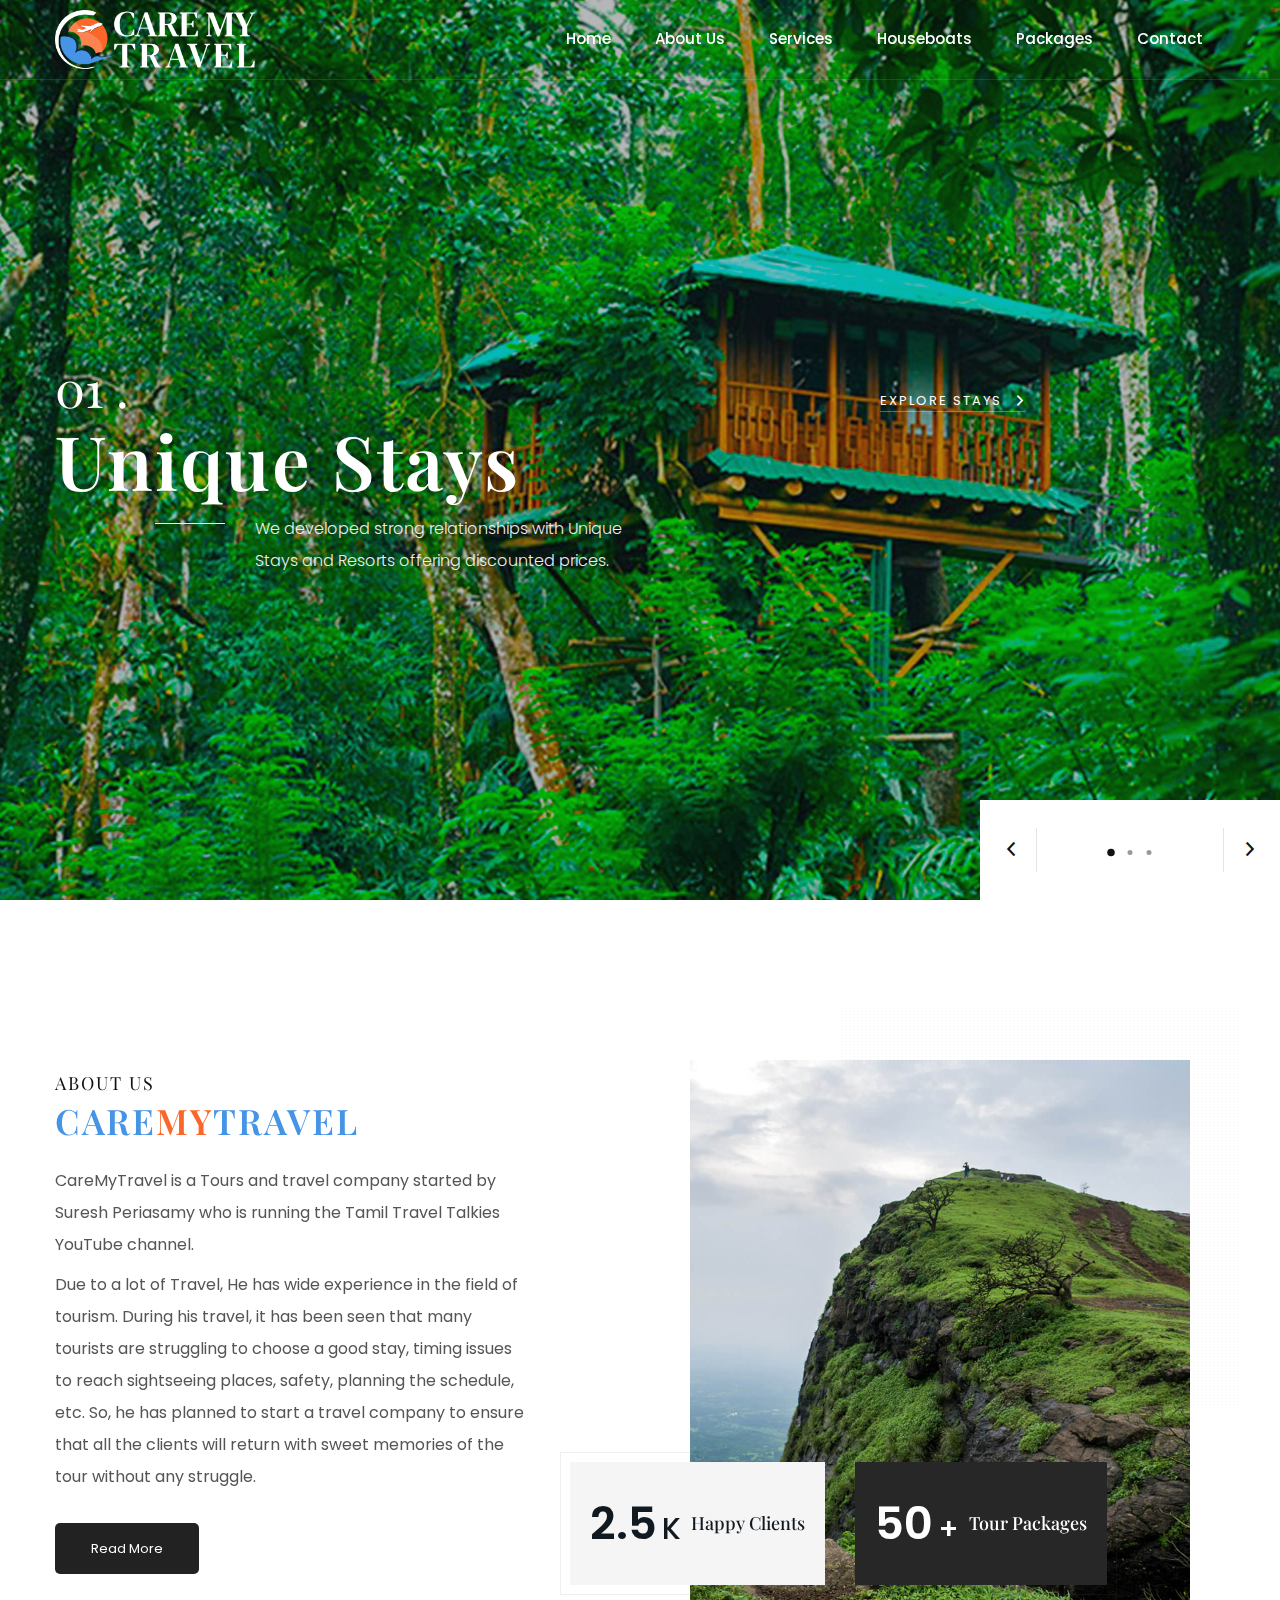
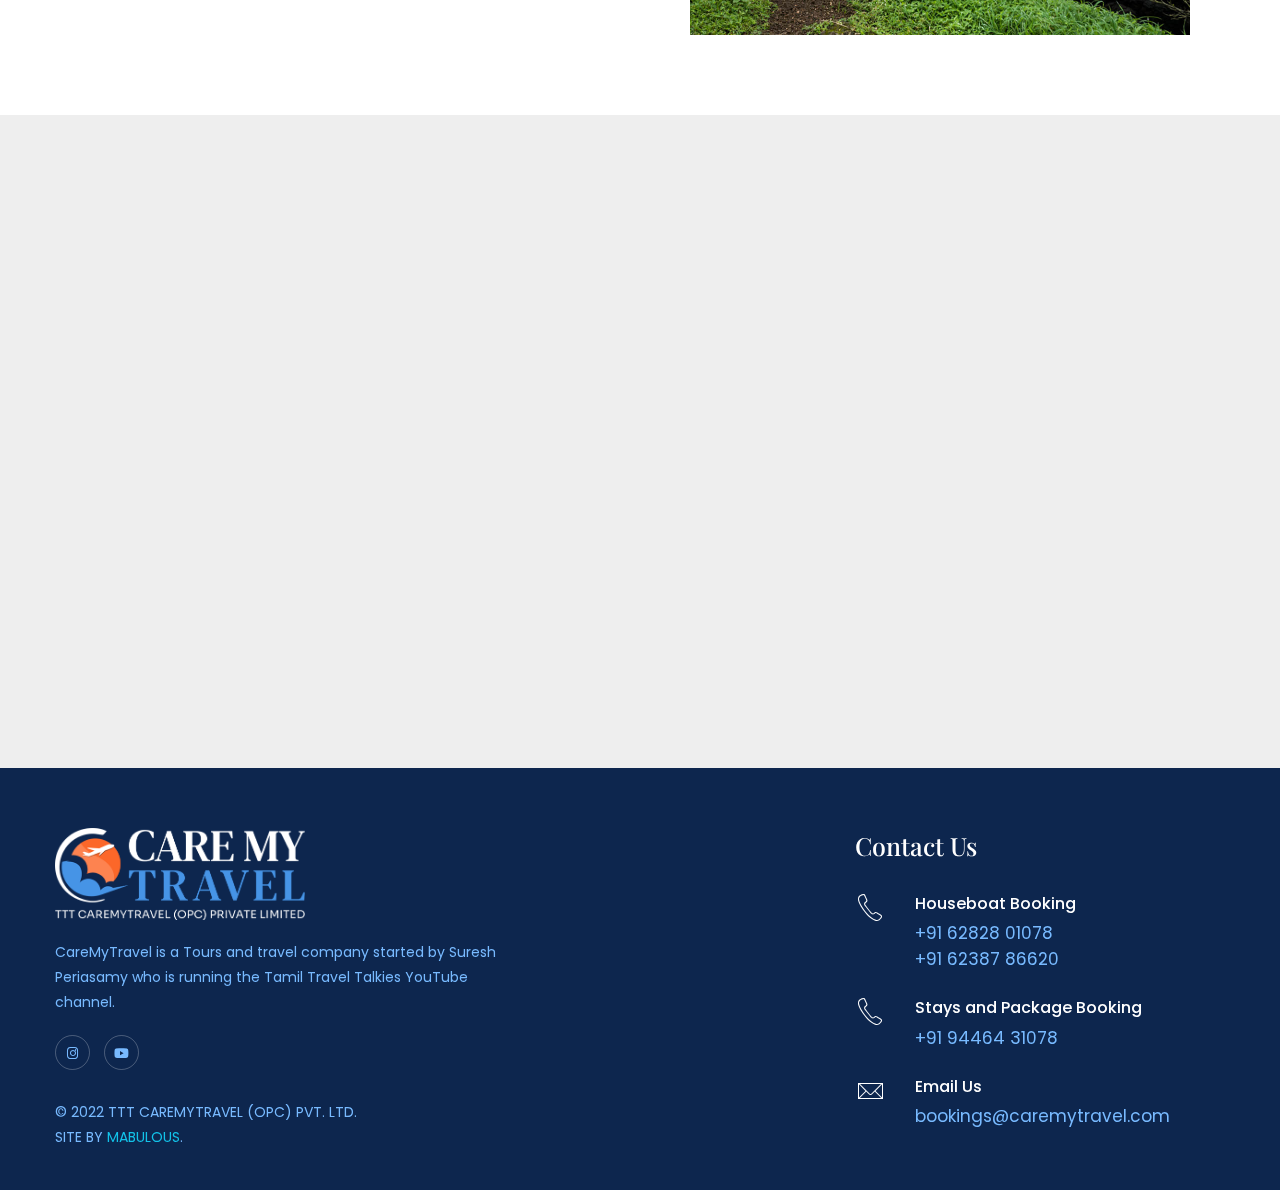
<file: index.html>
<!DOCTYPE html>
<html lang="en">

<head>
    <meta charset="utf-8">
    <meta http-equiv="X-UA-Compatible" content="IE=edge" />
    <meta name="viewport" content="width=device-width, initial-scale=1, maximum-scale=1" />
    <meta name="keywords" content="HTML5 Template Vie onepage themeforest" />
    <meta name="description" content="Vie - Onepage Multi-Purpose HTML5 Template" />
    <meta name="author" content="" />

    <title>CARE MY TRAVEL</title>
    <link rel="icon" type="image/png" href="img/favicon.png" />
    <meta name="theme-color" content="#e62f55">

    <!-- Google Fonts -->
    <link href="https://fonts.googleapis.com/css?family=Poppins:100,200,300,400,500,600,700,800,900&display=swap" rel="stylesheet">
    <link href="https://fonts.googleapis.com/css2?family=Playfair+Display:wght@400;500;600&display=swap" rel="stylesheet">

    <link rel="stylesheet" href="css/plugins.css" />
    <link rel="stylesheet" href="css/style.css" />
    <link rel="stylesheet" href="css/arch-skin.css" />
</head>

<body class="arch">

    <div class="mouse-cursor cursor-outer"></div>
    <div class="mouse-cursor cursor-inner"></div>


    <nav class="navbar navbar-expand-lg change">
        <div class="container">

            <!-- Logo -->
            <a class="logo" href="#">
                <img src="img/logo-light.png" alt="logo">
            </a>

            <button class="navbar-toggler" type="button" data-toggle="collapse" data-target="#navbarSupportedContent"
                aria-controls="navbarSupportedContent" aria-expanded="false" aria-label="Toggle navigation">
                <span class="icon-bar"><i class="fas fa-bars"></i></span>
            </button>

            <!-- navbar links -->
            <div class="collapse navbar-collapse" id="navbarSupportedContent">
                <ul class="navbar-nav ml-auto">
                    <li class="nav-item">
                        <a class="nav-link" href="index.html">Home</a>
                    </li>
                    <li class="nav-item">
                        <a class="nav-link" href="aboutus.html">About Us</a>
                    </li>
                    <li class="nav-item">
                        <a class="nav-link" href="services.html">Services</a>
                    </li>
                   <!-- <li class="nav-item">
                        <a class="nav-link" href="stays_packages.html">Stays and Packages</a>
                    </li> -->
                    <li class="nav-item">
                        <a class="nav-link" href="houseboat.html">Houseboats</a>
                    </li>
                    <li class="nav-item">
                        <a class="nav-link" href="munnar_packages.html">Packages</a>
                    </li>
                    <li class="nav-item">
                        <a class="nav-link" href="testimonials.html">Testimonials</a>
                    </li>
                    <li class="nav-item">
                        <a class="nav-link" href="contactus.html">Contact</a>
                    </li>
                </ul>
            </div>
        </div>
    </nav>

    <header class="slider arch-slider" data-scroll-index="0">
        <div class="swiper-container parallax-slider">
            <div class="swiper-wrapper">
                <div class="swiper-slide">
                    <div class="bg-img valign" data-background="img/banner/treehouse.jpg" data-overlay-dark="3">
                        <div class="container">
                            <div class="row">
                                <div class="col-lg-6">
                                    <div class="caption mt-30">
                                        <h5>01 .</h5>
                                        <h1>Unique Stays</h1>
                                        <p>We developed strong relationships with Unique Stays and Resorts
                                            offering discounted prices.</p>
                                    </div>
                                </div>
                                <div class="col-lg-4 valign">
                                    <div class="explore">
                                        <a href="/services.html">Explore Stays <i class="ion-chevron-right"></i></a>
                                    </div>
                                </div>
                            </div>
                        </div>
                    </div>
                </div>
                <div class="swiper-slide">
                    <div class="bg-img valign" data-background="img/banner/02.jpg" data-overlay-dark="3">
                        <div class="container">
                            <div class="row">
                                <div class="col-lg-6">
                                    <div class="caption mt-30">
                                        <h5>02 .</h5>
                                        <h1>Houseboats</h1>
                                        <p>We developed strong relationships with variuos trusted Houseboats and
                                            offering discounted prices for our clients</p>
                                    </div>
                                </div>
                                <div class="col-lg-4 valign">
                                    <div class="explore">
                                        <a href="/stays_packages.html">Explore Houseboats <i class="ion-chevron-right"></i></a>
                                    </div>
                                </div>
                            </div>
                        </div>
                    </div>
                </div>
                <div class="swiper-slide">
                    <div class="bg-img valign" data-background="img/banner/03.jpg" data-overlay-dark="3">
                        <div class="container">
                            <div class="row">
                                <div class="col-lg-6">
                                    <div class="caption mt-30">
                                        <h5>03 .</h5>
                                        <h1>Packages</h1>
                                        <p>We offer many tailor-made packages for our clients to make them happy
                                        </p>
                                    </div>
                                </div>
                                <div class="col-lg-4 valign">
                                    <div class="explore">
                                        <a href="/stays_packages.html">Explore Packages <i class="ion-chevron-right"></i></a>
                                    </div>
                                </div>
                            </div>
                        </div>
                    </div>
                </div>
            </div>

            <div class="setting">
                <div class="controls">
                    <div class="swiper-button-next swiper-nav-ctrl next-ctrl cursor-pointer">
                        <i class="ion-chevron-right"></i>
                    </div>
                    <div class="swiper-button-prev swiper-nav-ctrl prev-ctrl cursor-pointer">
                        <i class="ion-chevron-left"></i>
                    </div>
                </div>
                <div class="swiper-pagination"></div>
            </div>
        </div>
    </header>
    <section class="about-us section-padding" data-scroll-index="1">
        <div class="container">
            <div class="row">
                <div class="col-lg-5 valign md-mb50">
                    <div class="mb-50">
                        <h6 class="fw-300 text-u ls2">About Us</h6>
                        <!-- <h3 class="fw-600 text-u ls2 mb-20 color-font">CAREMYTRAVEL</h3> -->
                        <h3 class="fw-600 text-u ls2 mb-20"><span class="color-font">CARE</span><span class="color-font-ornge">MY</span><span class="color-font">TRAVEL</span></h3>
                        <p>CareMyTravel is a Tours and travel company started by Suresh Periasamy who is running the Tamil Travel Talkies YouTube channel.</p>
                        <p class="mt-2">Due to a lot of Travel, He has wide experience in the field of tourism. During his travel, it has been seen that many tourists are struggling to choose a good stay, timing issues to reach sightseeing places, safety, planning the schedule, etc. So, he has planned to start a travel company to ensure that all the clients will return with sweet memories of the tour without any struggle.</p>
                        <a href="aboutus.html" class="butn dark curve mt-30">
                            <span>Read More</span>
                        </a>
                    </div>
                </div>
                <div class="col-lg-7 img">
                    <img src="img/hme_about.jpg" alt="">
                    <div class="stauts">
                        <div class="item">
                            <h4>2.5<span>K</span></h4>
                            <h6>Happy Clients</h6>
                        </div>
                        <div class="item">
                            <h4>50<span>+</span></h4>
                            <h6>Tour Packages</h6>
                        </div>
                    </div>
                </div>
            </div>
        </div>
    </section>


    <!-- <section class="serv-arch" data-scroll-index="1">
        <div class="container-fluid">
            <div class="row justify-content-center">
                <div class="col-lg col-md-6 item bg-img" data-background="img/activity_04.jpg">
                    <h6 class="numb">01</h6>
                    <h5>Tour Packages</h5>
                    <p>We provide all equipment and services, etc and ensure a safe and secure site.</p>
                    <a href="services.html" class="custom-font more main-color">Read More</a>
                </div>

                <div class="col-lg col-md-6 item bg-img" data-background="img/activity_05.jpg">
                    <h6 class="numb">02</h6>
                    <h5>Unique Stays</h5>
                    <p>We provide all equipment and services, etc and ensure a safe and secure site.</p>
                    <a href="services.html" class="custom-font more main-color">Read More</a>
                </div>
                <div class="col-lg col-md-6 item bg-img" data-background="img/activity_01.jpg">
                    <h6 class="numb">03</h6>
                    <h5>Trekking / Hiking</h5>
                    <p>We provide all equipment and services, etc and ensure a safe and secure site.</p>
                    <a href="services.html" class="custom-font more main-color">Read More</a>
                </div>

                <div class="col-lg col-md-6 item bg-img" data-background="img/activity_02.jpg">
                    <h6 class="numb">04</h6>
                    <h5>Camping</h5>
                    <p>We provide all equipment and services, etc and ensure a safe and secure site.</p>
                    <a href="services.html" class="custom-font more main-color">Read More</a>
                </div>

                <div class="col-lg col-md-6 item bg-img" data-background="img/activity_03.jpg">
                    <h6 class="numb">05</h6>
                    <h5>Wildlife Safari</h5>
                    <p>We provide all equipment and services, etc and ensure a safe and secure site.</p>
                    <a href="services.html" class="custom-font more main-color">Read More</a>
                </div>
            </div>
        </div>
    </section>

    <section class="work-carousel section-padding metro position-re">
        <div class="container">
            <div class="row justify-content-center">
                <div class="col-lg-8 col-md-10">
                    <div class="sec-head  text-center">
                        <h2 class="wow fadeIn" data-wow-delay=".3s">Top Destinations</h2>
                        <p class="wow fadeIn" data-wow-delay=".4s">Explore holidays by theme. Pick your holiday from our
                            specially curated packages</p>
                    </div>
                </div>
            </div>
        </div>
        <div class="container-fluid">
            <div class="row">
                <div class="col-lg-12 no-padding">
                    <div class="topdestiswiper">
                        <div class="swiper-container">
                            <div class="swiper-wrapper">
                                <div class="swiper-slide">
                                    <div class="content wow noraidus fadeInUp" data-wow-delay=".3s">
                                        <div class="item-img bg-img wow imago" data-background="img/tour/01.jpg">
                                        </div>
                                        <div class="cont">
                                            <h6 class="color-font">Top Destinations</h6>
                                            <h4><a href="">A trip to the mighty desert</a></h4>
                                            <p>5 days | <i>₹</i>2,999</p>
                                        </div>
                                    </div>
                                </div>
                                <div class="swiper-slide">
                                    <div class="content wow noraidus fadeInUp" data-wow-delay=".3s">
                                        <div class="item-img bg-img wow imago" data-background="img/tour/02.jpg">
                                        </div>
                                        <div class="cont">
                                            <h6 class="color-font">Top Destinations</h6>
                                            <h4><a href="">A trip to the mighty desert</a></h4>
                                            <p>5 days | <i>₹</i>2,999</p>
                                        </div>
                                    </div>
                                </div>
                                <div class="swiper-slide">
                                    <div class="content wow noraidus fadeInUp" data-wow-delay=".3s">
                                        <div class="item-img bg-img wow imago" data-background="img/tour/03.jpg">
                                        </div>
                                        <div class="cont">
                                            <h6 class="color-font">Top Destinations</h6>
                                            <h4><a href="">A trip to the mighty desert</a></h4>
                                            <p>5 days | <i>₹</i>2,999</p>
                                        </div>
                                    </div>
                                </div>
                                <div class="swiper-slide">
                                    <div class="content wow noraidus fadeInUp" data-wow-delay=".3s">
                                        <div class="item-img bg-img wow imago" data-background="img/tour/04.jpg">
                                        </div>
                                        <div class="cont">
                                            <h6 class="color-font">Top Destinations</h6>
                                            <h4><a href="">A trip to the mighty desert</a></h4>
                                            <p>5 days | <i>₹</i>2,999</p>
                                        </div>
                                    </div>
                                </div>
                                <div class="swiper-slide">
                                    <div class="content wow noraidus fadeInUp" data-wow-delay=".3s">
                                        <div class="item-img bg-img wow imago" data-background="img/tour/05.jpg">
                                        </div>
                                        <div class="cont">
                                            <h6 class="color-font">Top Destinations</h6>
                                            <h4><a href="">A trip to the mighty desert</a></h4>
                                            <p>5 days | <i>₹</i>2,999</p>
                                        </div>
                                    </div>
                                </div>
                            </div>

                          //slider setting 
                            <div class="swiper-button-next swiper-nav-ctrl simp-next cursor-pointer">
                                <span class="simple-btn right">Next</span>
                            </div>
                            <div class="swiper-button-prev swiper-nav-ctrl simp-prev cursor-pointer">
                                <span class="simple-btn">Prev</span>
                            </div>
                        </div>
                    </div>
                </div>
            </div>
        </div>
    </section> -->

    <section class="testimonials section-padding position-re bg-light" data-scroll-index="5">
        <div class="container">
            <div class="row justify-content-center">
                <div class="col-lg-8 col-md-10">
                    <div class="sec-head  text-center">
                        <h2 class="wow fadeIn" data-wow-delay=".3s">Testimonials</h2>
                    </div>
                </div>
            </div>
        </div>
        <div class="container-fluid position-re">
            <div class="row wow fadeInUp" data-wow-delay=".5s">
                <div class="col-lg-12">
                    <div class="slic-item">
                        <div class="item">
                        
                            <div class="valign">
                                <p class="fz-18 fw-400">Care My Travel is a life saver for me, I was looking for some houseboat option in Alleppey and came across their video. Mr.Suresh there was very thoughtful and gave us excellent choices of houseboats to choose from. I even changed the boat since a few members of our trip cancel he was very accomodative. If ever plan for any travel next time , My first call would be to Suresh.</p>
                            </div>
                        </div>
                        <div class="item">
                            <div class="valign">
                                <p class="fz-18 fw-400">The trip was good and everyone of us enjoyed well. Especially, The jeep safari was amazing. The rooms are unique in styles and extremely enjoyable. Overall, it was one of our memorable trip. Thanks Suresh bro for your package.</p>
                            </div>
                        </div>
                        <div class="item">
                            <div class="valign">
                                <p class="fz-18 fw-400">I have to know Mr Suresh via youtube,He is very honest and fast responsible person,He arranged nice room for my family with breakfast & valley rooms all enjoyed well... Thanks Mr Suresh,All the best.</p>
                            </div>
                        </div>
                        <div class="item">
                            <div class="valign">
                                <p class="fz-18 fw-400">Our recent trip organized by Care My Travel was nothing short of extraordinary. From the moment we inquired about the tour package to the moment we returned home, every detail was meticulously planned. The itinerary was perfectly balanced, and the guides were knowledgeable and friendly. Thanks to them, we had the adventure of a lifetime!</p>
                            </div>
                        </div>
                    </div>
                </div>
            </div>

            <div class="arrows">
                <div class="container">
                    <div class="next cursor-pointer">
                        <span class="pe-7s-angle-right"></span>
                    </div>
                    <div class="prev cursor-pointer">
                        <span class="pe-7s-angle-left"></span>
                    </div>
                </div>
            </div>
        </div>
    </section>

    <footer class="sub-bg">
        <div class="container">
            <div class="row">
                <div class="col-lg-8">
                    <div class="item">
                        <div class="logo">
                            <img src="img/logo-full.png" alt="">
                            <p>CareMyTravel is a Tours and travel company started by Suresh Periasamy who is running the Tamil Travel Talkies YouTube channel. </p>
                        </div>
                        <div class="social">
                            <a href="https://www.instagram.com/tamiltraveltalkies/" target="_blank"><i class="fab fa-instagram"></i></a>
                            <a href="https://www.youtube.com/@tamil-travel-talkies" target="_blank"><i class="fab fa-youtube"></i></a>
                        </div>
                        <div class="copy-right">
                            <p>© 2022 TTT CAREMYTRAVEL (OPC) Pvt. Ltd.</p>
                            <p>Site by <a href="http://mabulous.in/" target="_blank">Mabulous</a>.</p>
                        </div>
                    </div>
                </div>
                <div class="col-lg-4">
                    <div class="item md-mb50">
                        <div class="title">
                            <h5>Contact Us</h5>
                        </div>
                        <ul>
                            <li>
                                <span class="icon pe-7s-call"></span>
                                <div class="cont">
                                    <h6>Houseboat Booking</h6>
                                <p><a href="tel:6282801078">+91 62828 01078</a></p>
                            <p> <a href="tel:62387 86620">+91 62387 86620</a></p>
                                </div>
                            </li>
                            <li>
                                <span class="icon pe-7s-call"></span>
                                <div class="cont">
                                    <h6>Stays and Package Booking</h6>
                                    <p><a href="tel:9446431078">+91 94464 31078</a></p>
                                </div>
                            </li>
                            <li>
                                <span class="icon pe-7s-mail"></span>
                                <div class="cont">
                                    <h6>Email Us</h6>
                                <p><a href="mailto:bookings@caremytravel.com">bookings@caremytravel.com</a></p>
                                </div>
                            </li>
                           
                        </ul>
                    </div>
                </div>

              
            </div>
        </div>
    </footer>

    <!-- jQuery -->
    <script src="js/jquery-3.0.0.min.js"></script>
    <script src="js/jquery-migrate-3.0.0.min.js"></script>
    <script src="js/plugins.js"></script>
    <script src="js/scripts.js"></script>

</body>

</html>
</file>
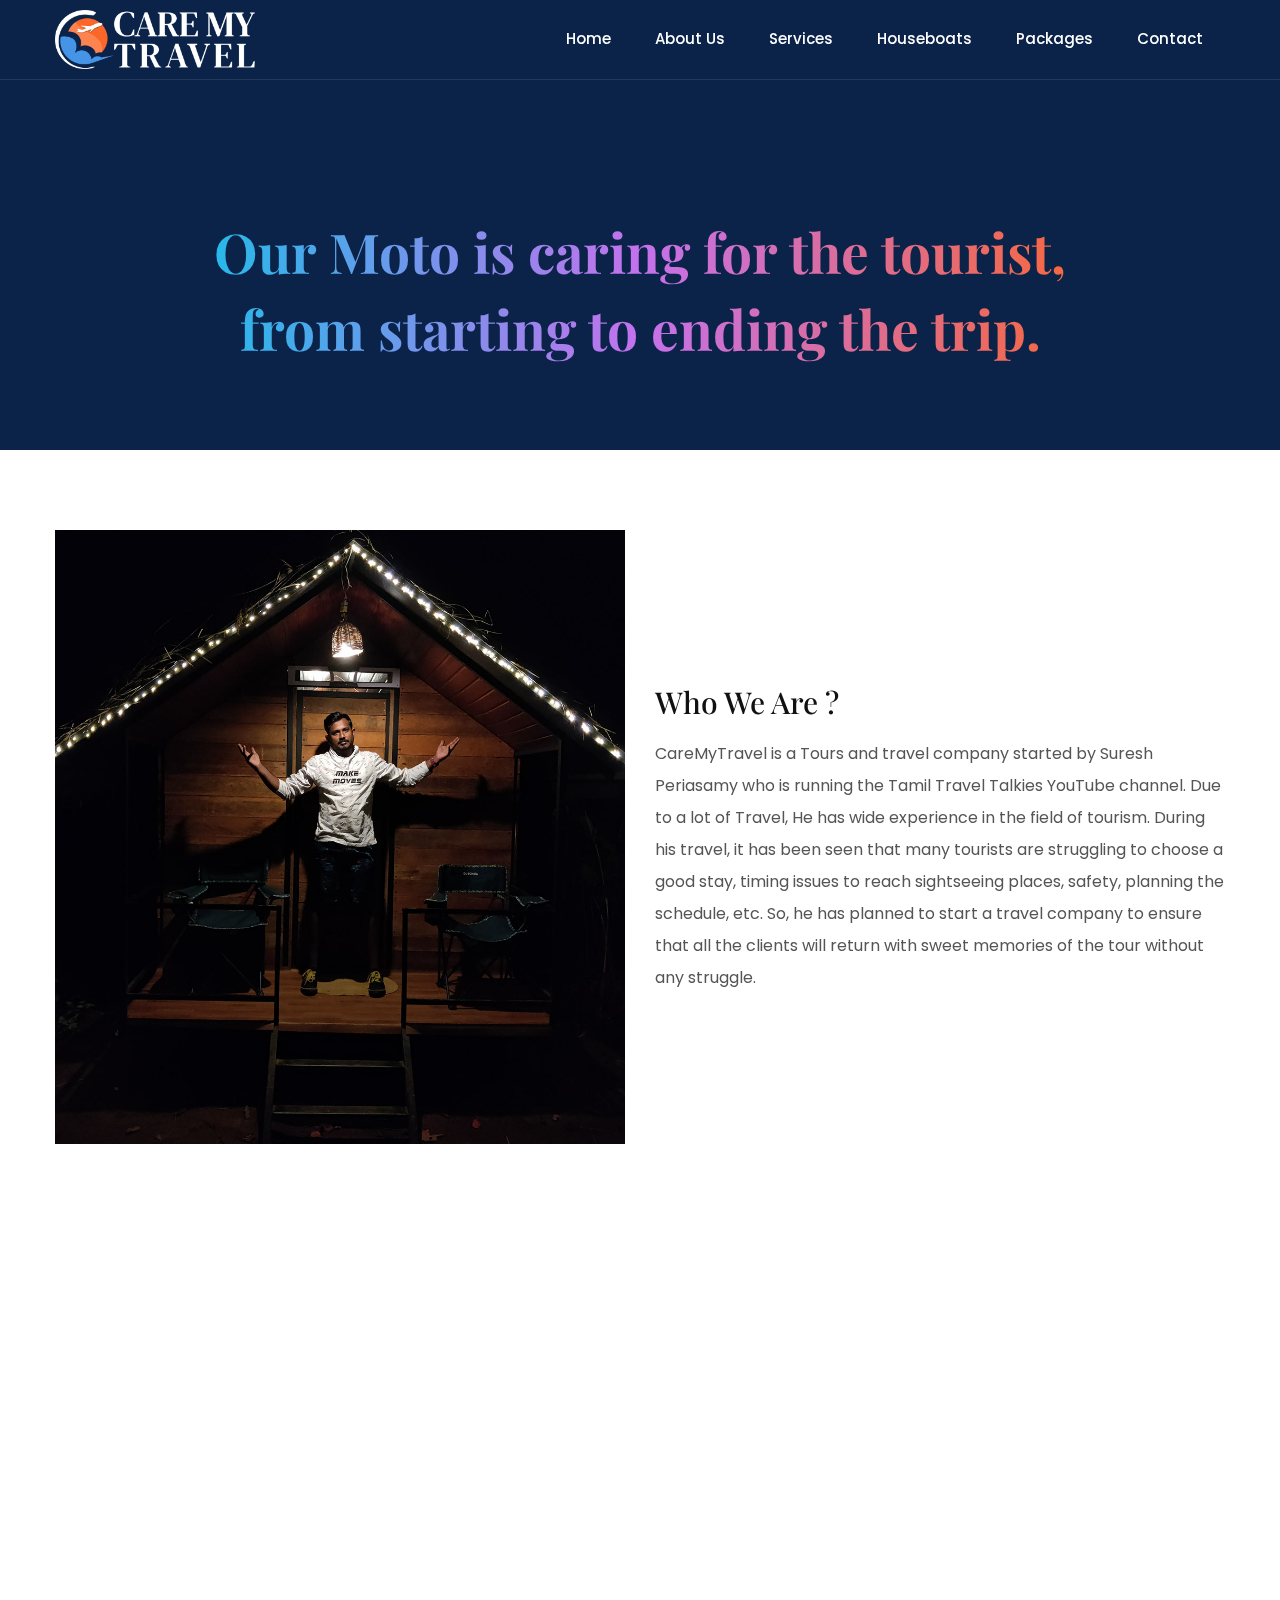
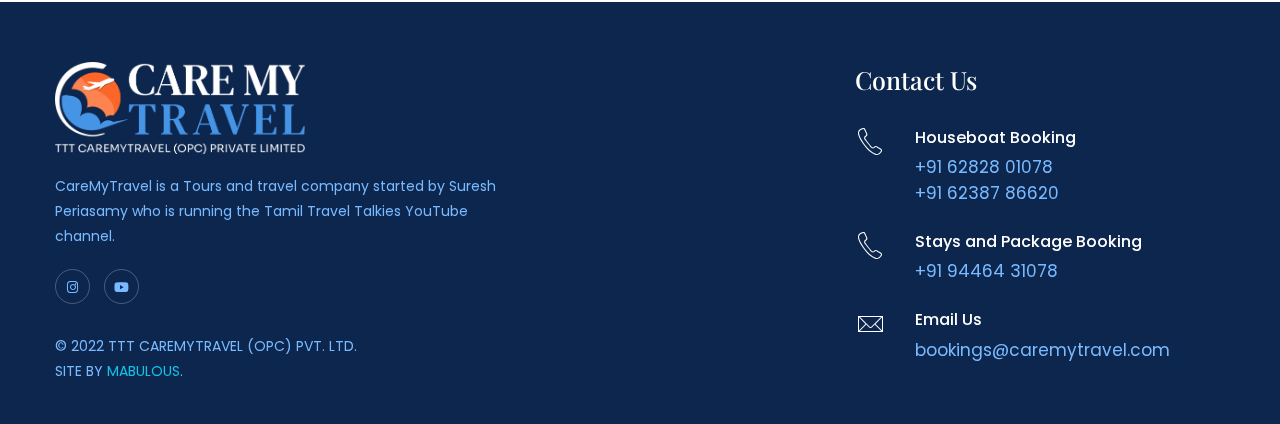
<file: aboutus.html>
<!DOCTYPE html>
<html lang="en">

<head>
    <meta charset="utf-8">
    <meta http-equiv="X-UA-Compatible" content="IE=edge" />
    <meta name="viewport" content="width=device-width, initial-scale=1, maximum-scale=1" />
    <meta name="keywords" content="HTML5 Template Vie onepage themeforest" />
    <meta name="description" content="Vie - Onepage Multi-Purpose HTML5 Template" />
    <meta name="author" content="" />

    <title>CARE MY TRAVEL</title>
    <link rel="icon" type="image/png" href="img/favicon.png" />
    <meta name="theme-color" content="#e62f55">

    <!-- Google Fonts -->
    <link href="https://fonts.googleapis.com/css?family=Poppins:100,200,300,400,500,600,700,800,900&display=swap" rel="stylesheet">
    <link href="https://fonts.googleapis.com/css2?family=Playfair+Display:wght@400;500;600&display=swap" rel="stylesheet">

    <link rel="stylesheet" href="css/plugins.css" />
    <link rel="stylesheet" href="css/style.css" />
    <link rel="stylesheet" href="css/arch-skin.css" />
</head>

<body class="arch">
    <div class="mouse-cursor cursor-outer"></div>
    <div class="mouse-cursor cursor-inner"></div>


    <nav class="navbar navbar-expand-lg change">
        <div class="container">

            <!-- Logo -->
            <a class="logo" href="#">
                <img src="img/logo-light.png" alt="logo">
            </a>

            <button class="navbar-toggler" type="button" data-toggle="collapse" data-target="#navbarSupportedContent"
                aria-controls="navbarSupportedContent" aria-expanded="false" aria-label="Toggle navigation">
                <span class="icon-bar"><i class="fas fa-bars"></i></span>
            </button>

            <!-- navbar links -->
            <div class="collapse navbar-collapse" id="navbarSupportedContent">
                <ul class="navbar-nav ml-auto">
                    <li class="nav-item">
                        <a class="nav-link" href="index.html">Home</a>
                    </li>
                    <li class="nav-item">
                        <a class="nav-link" href="aboutus.html">About Us</a>
                    </li>
                    <li class="nav-item">
                        <a class="nav-link" href="services.html">Services</a>
                    </li>
                    <!-- <li class="nav-item">
                        <a class="nav-link" href="stays_packages.html">Stays and Packages</a>
                    </li> -->
                    <li class="nav-item">
                        <a class="nav-link" href="houseboat.html">Houseboats</a>
                    </li>
                    <li class="nav-item">
                        <a class="nav-link" href="munnar_packages.html">Packages</a>
                    </li>
                    <li class="nav-item">
                        <a class="nav-link" href="testimonials.html">Testimonials</a>
                    </li>
                    <li class="nav-item">
                        <a class="nav-link" href="contactus.html">Contact</a>
                    </li>
                </ul>
            </div>
        </div>
    </nav>

    <header class="pages-header header-bg valign">
        <div class="container">
            <div class="row justify-content-center">
                <div class="col-lg-10">
                    <div class="cont mt-0 mb-20 text-center">
                        <h1 class="color-gradient fw-700">Our Moto is caring for the tourist, from starting to ending the trip.</h1>
                    </div>
                </div>
            </div>
        </div>
        <div class="half sub-bg">
            <div class="circle-color">
                <div class="gradient-circle"></div>
                <div class="gradient-circle two"></div>
            </div>
        </div>
    </header>


    <section class="intro-section section-padding pb-0">
        <div class="container">
            <div class="row align-items-center">
                <div class="col-lg-6 col-md-6">
                    <div class="htit sm-mb30 wow fadeInUp" >
                       <!-- <img src="img/aboutimg.webp" alt=""> -->
                       <img src="img/who-we-are.jpg" alt="">
                    </div>
                </div>
                <div class="col-lg-6 col-md-6 min-area ps-4">
                    <div class="text">
                        <h4>Who We Are ?</h4>
                        <p class="wow fadeInUp mt-15">CareMyTravel is a Tours and travel company started by Suresh Periasamy who is running the Tamil Travel Talkies YouTube channel. Due to a lot of Travel, He has wide experience in the field of tourism. During his travel, it has been seen that many tourists are struggling to choose a good stay, timing issues to reach sightseeing places, safety, planning the schedule, etc. So, he has planned to start a travel company to ensure that all the clients will return with sweet memories of the tour without any struggle.</p>
                    </div>
            </div>
            </div>

            <div class="row align-items-center">
                <div class="col-lg-6 col-md-6 min-area ps-4">
                    <div class="text">
                        <div class="htit sm-mb30 wow fadeInUp" >
                            <h4>Our Moto</h4>
                        </div>
                            <p class="wow fadeInUp mt-15" >Is caring for the tourist, from starting to ending the trip. We understand that each traveler is unique, with different preferences and interests. For that initially, we will discuss with our client over the call about their specific requirements and trip plans.  </p>
                            <p class="wow fadeInUp" >Depending on their requirements, we offer tailor-made itineraries for that particular category of tourists (like Family, Bachelors, Couples, Honeymooners, Family with kids/Infants, groups, etc.) to make their dream vacation.</p>
                            
                    </div>
            </div>
            <div class="col-lg-6 col-md-6">
                <div class="htit sm-mb30 wow fadeInUp" >
                   <img src="img/motoimg.jpg" alt="">
                </div>
            </div>
            </div>
            <p class="wow fadeInUp mt-15 mb-30" >We are confident that giving will keep our existing customers booking with us again and again, and you will be one of them.</p>
        </div>
    </section>

  

    <footer class="sub-bg">
        <div class="container">
            <div class="row">
                <div class="col-lg-8">
                    <div class="item">
                        <div class="logo">
                            <img src="img/logo-full.png" alt="">
                            <p>CareMyTravel is a Tours and travel company started by Suresh Periasamy who is running the Tamil Travel Talkies YouTube channel. </p>
                        </div>
                        <div class="social">
                            <a href="https://www.instagram.com/tamiltraveltalkies/" target="_blank"><i class="fab fa-instagram"></i></a>
                            <a href="https://www.youtube.com/@tamil-travel-talkies" target="_blank"><i class="fab fa-youtube"></i></a>
                        </div>
                        <div class="copy-right">
                            <p>© 2022 TTT CAREMYTRAVEL (OPC) Pvt. Ltd.</p>
                            <p>Site by <a href="http://mabulous.in/" target="_blank">Mabulous</a>.</p>
                        </div>
                    </div>
                </div>
                <div class="col-lg-4">
                    <div class="item md-mb50">
                        <div class="title">
                            <h5>Contact Us</h5>
                        </div>
                        <ul>
                            <li>
                                <span class="icon pe-7s-call"></span>
                                <div class="cont">
                                    <h6>Houseboat Booking</h6>
                                <p><a href="tel:6282801078">+91 62828 01078</a></p>
                            <p> <a href="tel:62387 86620">+91 62387 86620</a></p>
                                </div>
                            </li>
                            <li>
                                <span class="icon pe-7s-call"></span>
                                <div class="cont">
                                    <h6>Stays and Package Booking</h6>
                                    <p><a href="tel:9446431078">+91 94464 31078</a></p>
                                </div>
                            </li>
                            <li>
                                <span class="icon pe-7s-mail"></span>
                                <div class="cont">
                                    <h6>Email Us</h6>
                                <p><a href="mailto:bookings@caremytravel.com">bookings@caremytravel.com</a></p>
                                </div>
                            </li>
                           
                        </ul>
                    </div>
                </div>

              
            </div>
        </div>
    </footer>

    <!-- jQuery -->
    <script src="js/jquery-3.0.0.min.js"></script>
    <script src="js/jquery-migrate-3.0.0.min.js"></script>

    <!-- plugins -->
    <script src="js/plugins.js"></script>

    <!-- custom scripts -->
    <script src="js/scripts.js"></script>

</body>

</html>
</file>
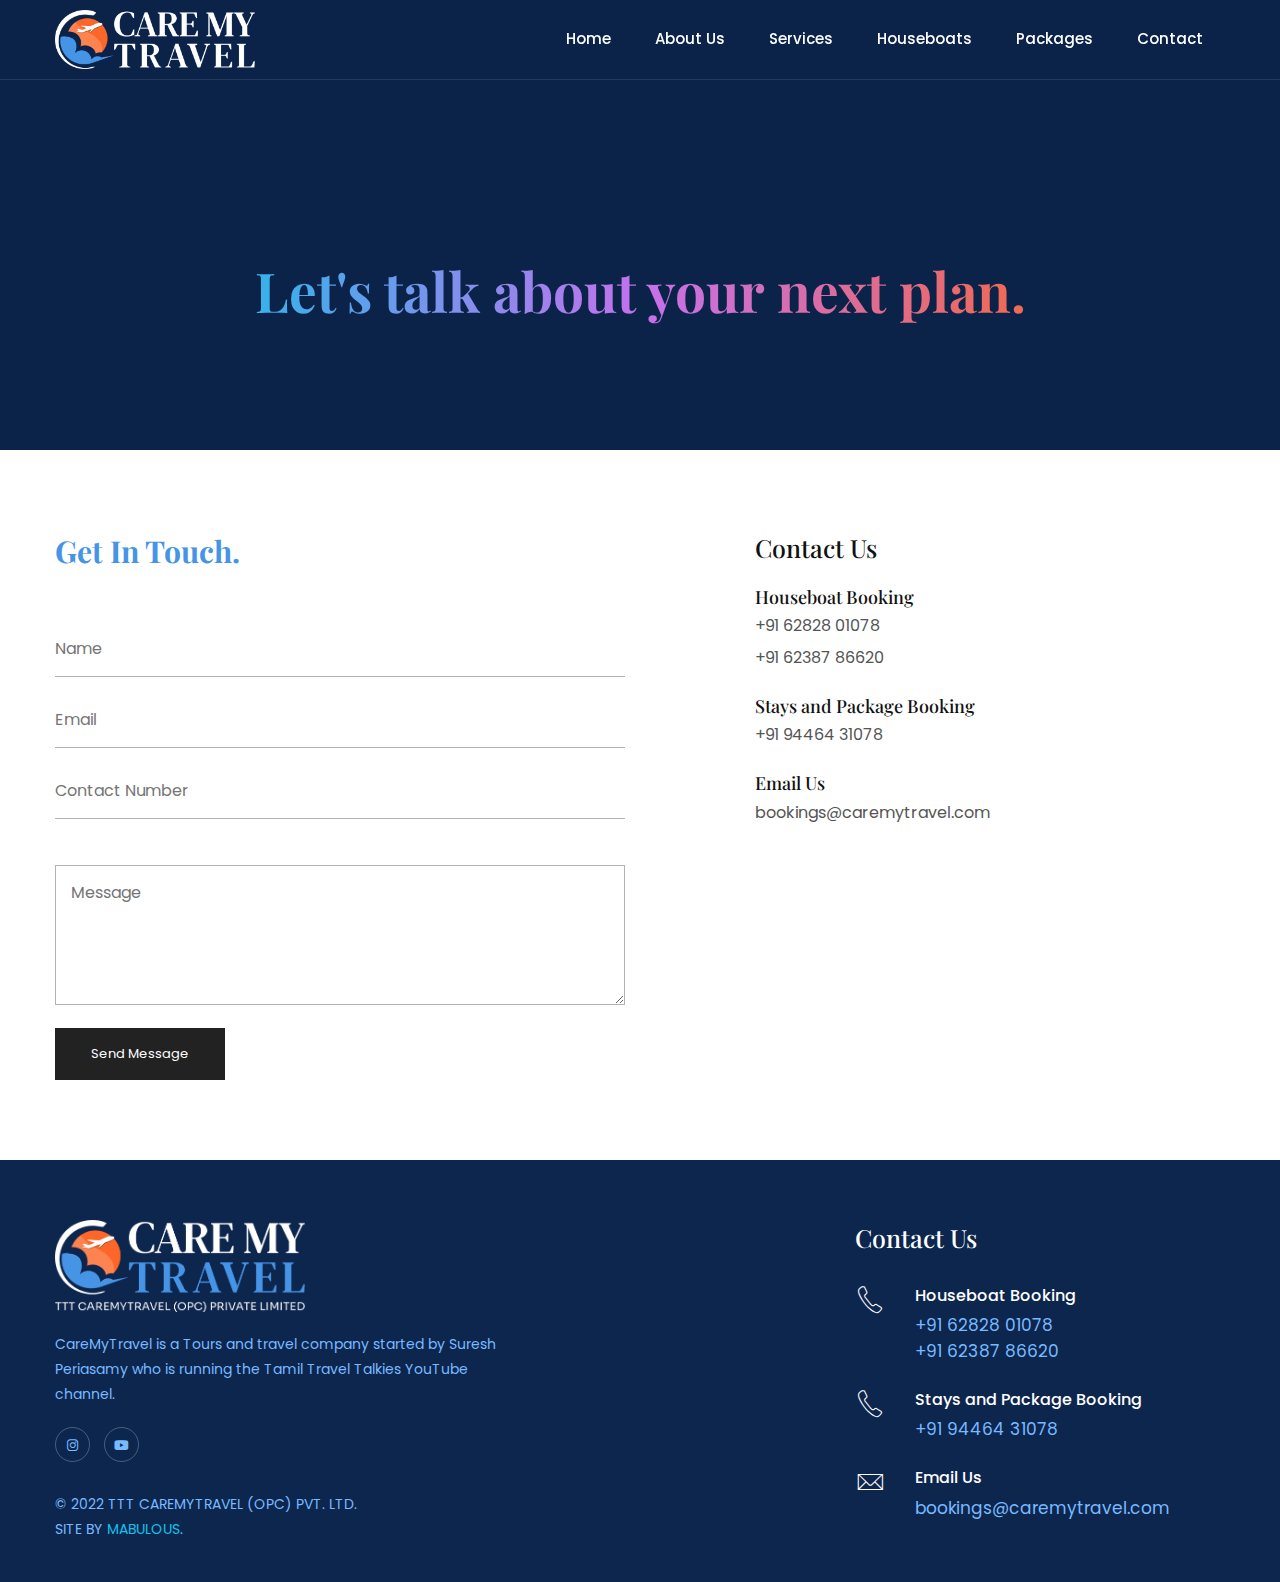
<file: contactus.html>
<!DOCTYPE html>
<html lang="en">

<head>
    <meta charset="utf-8">
    <meta http-equiv="X-UA-Compatible" content="IE=edge" />
    <meta name="viewport" content="width=device-width, initial-scale=1, maximum-scale=1" />
    <meta name="keywords" content="HTML5 Template Vie onepage themeforest" />
    <meta name="description" content="Vie - Onepage Multi-Purpose HTML5 Template" />
    <meta name="author" content="" />

    <title>CARE MY TRAVEL</title>
    <link rel="icon" type="image/png" href="img/favicon.png" />
    <meta name="theme-color" content="#e62f55">

    <!-- Google Fonts -->
    <link href="https://fonts.googleapis.com/css?family=Poppins:100,200,300,400,500,600,700,800,900&display=swap" rel="stylesheet">
    <link href="https://fonts.googleapis.com/css2?family=Playfair+Display:wght@400;500;600&display=swap" rel="stylesheet">

    <link rel="stylesheet" href="css/plugins.css" />
    <link rel="stylesheet" href="css/style.css" />
    <link rel="stylesheet" href="css/arch-skin.css" />
</head>
<body class="arch">
    <div class="mouse-cursor cursor-outer"></div>
    <div class="mouse-cursor cursor-inner"></div>


    <nav class="navbar navbar-expand-lg change">
        <div class="container">

            <!-- Logo -->
            <a class="logo" href="#">
                <img src="img/logo-light.png" alt="logo">
            </a>

            <button class="navbar-toggler" type="button" data-toggle="collapse" data-target="#navbarSupportedContent"
                aria-controls="navbarSupportedContent" aria-expanded="false" aria-label="Toggle navigation">
                <span class="icon-bar"><i class="fas fa-bars"></i></span>
            </button>

            <!-- navbar links -->
            <div class="collapse navbar-collapse" id="navbarSupportedContent">
                <ul class="navbar-nav ml-auto">
                    <li class="nav-item">
                        <a class="nav-link" href="index.html">Home</a>
                    </li>
                    <li class="nav-item">
                        <a class="nav-link" href="aboutus.html">About Us</a>
                    </li>
                    <li class="nav-item">
                        <a class="nav-link" href="services.html">Services</a>
                    </li>
                    <!-- <li class="nav-item">
                        <a class="nav-link" href="stays_packages.html">Stays and Packages</a>
                    </li> -->
                    <li class="nav-item">
                        <a class="nav-link" href="houseboat.html">Houseboats</a>
                    </li>
                    <li class="nav-item">
                        <a class="nav-link" href="munnar_packages.html">Packages</a>
                    </li>
                    <li class="nav-item">
                        <a class="nav-link" href="testimonials.html">Testimonials</a>
                    </li>
                    <li class="nav-item">
                        <a class="nav-link" href="contactus.html">Contact</a>
                    </li>
                </ul>
            </div>
        </div>
    </nav>

    <header class="pages-header header-bg valign">
        <div class="container">
            <div class="row justify-content-center">
                <div class="col-lg-10">
                    <div class="cont mt-0 mb-20 text-center">
                        <h1 class="color-gradient fw-700">Let's talk about your next plan.</h1>
                    </div>
                </div>
            </div>
        </div>
        <div class="half sub-bg">
            <div class="circle-color">
                <div class="gradient-circle"></div>
                <div class="gradient-circle two"></div>
            </div>
        </div>
    </header>

    <!-- ==================== End header ==================== -->


    <!-- ==================== Start main-content ==================== -->

    <div class="main-content">

        <!-- ==================== Start Contact ==================== -->

        <section class="contact section-padding">
            <div class="container">
                <div class="row">
                    <div class="col-lg-6">
                        <div class="form md-mb50">

                            <h4 class="fw-700 color-font mb-50">Get In Touch.</h4>

                            <form id="contact-form" method="post" action="contact.php">

                                <div class="messages"></div>

                                <div class="controls">

                                    <div class="form-group">
                                        <input id="form_name" type="text" name="name" placeholder="Name"
                                            required="required">
                                    </div>

                                    <div class="form-group">
                                        <input id="form_email" type="email" name="email" placeholder="Email"
                                            required="required">
                                    </div>
                                    <div class="form-group">
                                        <input id="form_name" type="text" name="name" placeholder="Contact Number"
                                            required="required">
                                    </div>
                                    <div class="form-group">
                                        <textarea id="form_message" name="message" placeholder="Message" rows="4"
                                            required="required"></textarea>
                                    </div>
                                    
                                    <button type="submit" class="butn dark"><span>Send Message</span></button>
                                </div>
                            </form>
                        </div>
                    </div>
                    <div class="col-lg-5 offset-lg-1">
                        <div class="title">
                            <h5>Contact Us</h5>
                        </div>
                        <ul>
                            <li class="mt-20">
                                <div class="cont">
                                    <h6>Houseboat Booking</h6>
                                <p><a href="tel:6282801078">+91 62828 01078</a></p>
                            <p> <a href="tel:62387 86620">+91 62387 86620</a></p>
                                </div>
                            </li>
                            <li class="mt-20">
                                <div class="cont">
                                    <h6>Stays and Package Booking</h6>
                                    <p><a href="tel:9446431078">+91 94464 31078</a></p>
                                </div>
                            </li>
                            <li class="mt-20">
                                <div class="cont">
                                    <h6>Email Us</h6>
                                <p><a href="mailto:bookings@caremytravel.com">bookings@caremytravel.com</a></p>
                                </div>
                            </li>
                           
                        </ul>
                    </div>
                </div>
            </div>
        </section>
        <footer class="sub-bg">
            <div class="container">
                <div class="row">
                    <div class="col-lg-8">
                        <div class="item">
                            <div class="logo">
                                <img src="img/logo-full.png" alt="">
                                <p>CareMyTravel is a Tours and travel company started by Suresh Periasamy who is running the Tamil Travel Talkies YouTube channel. </p>
                            </div>
                            <div class="social">
                                <a href="https://www.instagram.com/tamiltraveltalkies/" target="_blank"><i class="fab fa-instagram"></i></a>
                                <a href="https://www.youtube.com/@tamil-travel-talkies" target="_blank"><i class="fab fa-youtube"></i></a>
                            </div>
                            <div class="copy-right">
                                <p>© 2022 TTT CAREMYTRAVEL (OPC) Pvt. Ltd.</p>
                                <p>Site by <a href="http://mabulous.in/" target="_blank">Mabulous</a>.</p>
                            </div>
                        </div>
                    </div>
                    <div class="col-lg-4">
                        <div class="item md-mb50">
                            <div class="title">
                                <h5>Contact Us</h5>
                            </div>
                            <ul>
                                <li>
                                    <span class="icon pe-7s-call"></span>
                                    <div class="cont">
                                        <h6>Houseboat Booking</h6>
                                    <p><a href="tel:6282801078">+91 62828 01078</a></p>
                                <p> <a href="tel:62387 86620">+91 62387 86620</a></p>
                                    </div>
                                </li>
                                <li>
                                    <span class="icon pe-7s-call"></span>
                                    <div class="cont">
                                        <h6>Stays and Package Booking</h6>
                                        <p><a href="tel:9446431078">+91 94464 31078</a></p>
                                    </div>
                                </li>
                                <li>
                                    <span class="icon pe-7s-mail"></span>
                                    <div class="cont">
                                        <h6>Email Us</h6>
                                    <p><a href="mailto:bookings@caremytravel.com">bookings@caremytravel.com</a></p>
                                    </div>
                                </li>
                               
                            </ul>
                        </div>
                    </div>
    
                  
                </div>
            </div>
        </footer>


    </div>


    <!-- jQuery -->
    <script src="js/jquery-3.0.0.min.js"></script>
    <script src="js/jquery-migrate-3.0.0.min.js"></script>

    <!-- plugins -->
    <script src="js/plugins.js"></script>

    <!-- custom scripts -->
    <script src="js/scripts.js"></script>

</body>

</html>
</file>
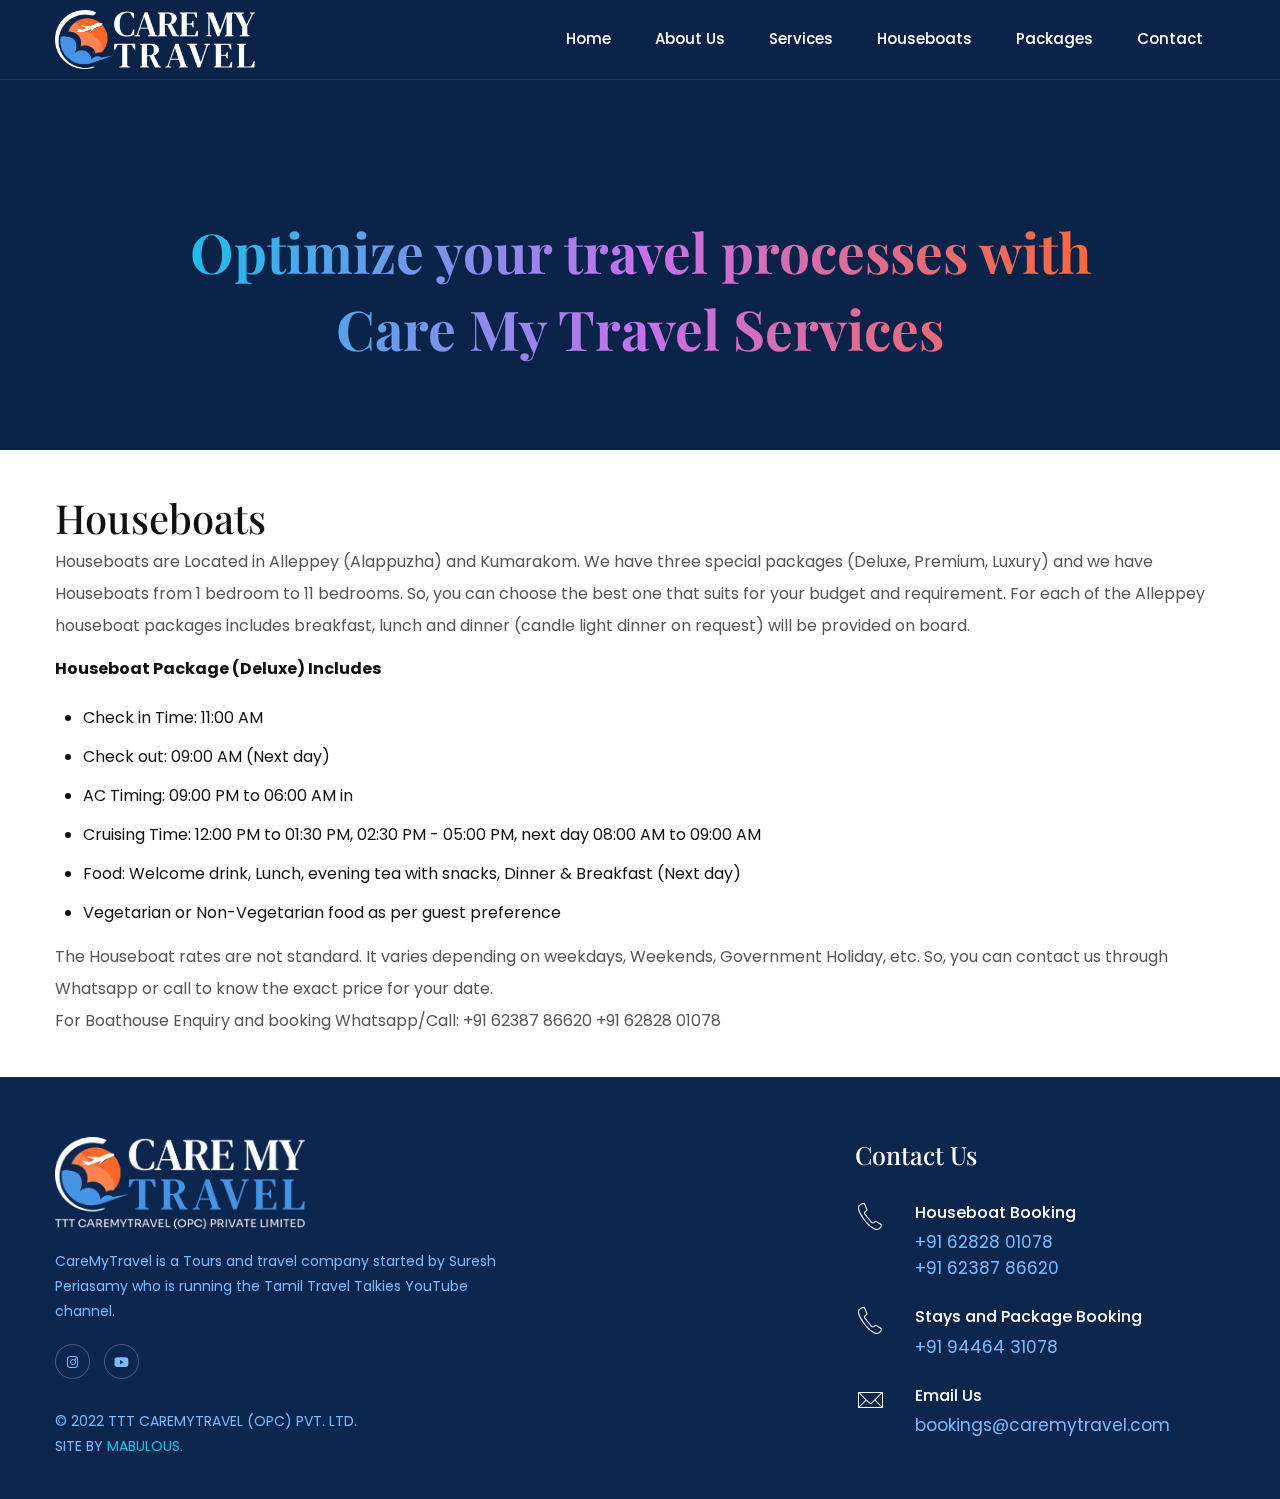
<file: houseboat.html>
<!DOCTYPE html>
<html lang="en">

<head>
    <meta charset="utf-8">
    <meta http-equiv="X-UA-Compatible" content="IE=edge" />
    <meta name="viewport" content="width=device-width, initial-scale=1, maximum-scale=1" />
    <meta name="keywords" content="HTML5 Template Vie onepage themeforest" />
    <meta name="description" content="Vie - Onepage Multi-Purpose HTML5 Template" />
    <meta name="author" content="" />
    
    <title>CARE MY TRAVEL</title>
    <link rel="icon" type="image/png" href="img/favicon.png" />
    <meta name="theme-color" content="#e62f55">
    
    <!-- Google Fonts -->
    <link href="https://fonts.googleapis.com/css?family=Poppins:100,200,300,400,500,600,700,800,900&display=swap" rel="stylesheet">
    <link href="https://fonts.googleapis.com/css2?family=Playfair+Display:wght@400;500;600&display=swap" rel="stylesheet">
    
    <link rel="stylesheet" href="css/plugins.css" />
    <link rel="stylesheet" href="css/style.css" />
    <link rel="stylesheet" href="css/arch-skin.css" />
</head>

<body class="arch">
    <div class="mouse-cursor cursor-outer"></div>
    <div class="mouse-cursor cursor-inner"></div>
    
    
    <nav class="navbar navbar-expand-lg change">
        <div class="container">
            
            <!-- Logo -->
            <a class="logo" href="#">
                <img src="img/logo-light.png" alt="logo">
            </a>
            
            <button class="navbar-toggler" type="button" data-toggle="collapse" data-target="#navbarSupportedContent"
            aria-controls="navbarSupportedContent" aria-expanded="false" aria-label="Toggle navigation">
            <span class="icon-bar"><i class="fas fa-bars"></i></span>
        </button>
        
        <!-- navbar links -->
        <div class="collapse navbar-collapse" id="navbarSupportedContent">
            <ul class="navbar-nav ml-auto">
                <li class="nav-item">
                    <a class="nav-link" href="index.html">Home</a>
                </li>
                <li class="nav-item">
                    <a class="nav-link" href="aboutus.html">About Us</a>
                </li>
                <li class="nav-item">
                    <a class="nav-link" href="services.html">Services</a>
                </li>
                <!-- <li class="nav-item">
                        <a class="nav-link" href="stays_packages.html">Stays and Packages</a>
                    </li> -->
                    <li class="nav-item">
                        <a class="nav-link" href="houseboat.html">Houseboats</a>
                    </li>
                    <li class="nav-item">
                        <a class="nav-link" href="munnar_packages.html">Packages</a>
                    </li>
                <li class="nav-item">
                    <a class="nav-link" href="testimonials.html">Testimonials</a>
                </li>
                <li class="nav-item">
                    <a class="nav-link" href="contactus.html">Contact</a>
                </li>
            </ul>
        </div>
    </div>
</nav>

<header class="pages-header header-bg valign">
    <div class="container">
        <div class="row justify-content-center">
            <div class="col-lg-10">
                <div class="cont mt-0 mb-20 text-center">
                    <h1 class="color-gradient fw-700">Optimize your travel processes with Care My Travel Services</h1>
                </div>
            </div>
        </div>
    </div>
    <div class="half sub-bg">
        <div class="circle-color">
            <div class="gradient-circle"></div>
            <div class="gradient-circle two"></div>
        </div>
    </div>
</header>

<section class="portfolio three-column section-padding pt-40 pb-40" data-scroll-index="3">
    <div class="container">
        <h2>Houseboats</h2>
        <p class="mb-15">Houseboats are Located in Alleppey (Alappuzha) and Kumarakom. We have three special packages (Deluxe, Premium, Luxury) and we have Houseboats from 1 bedroom to 11 bedrooms. So, you can choose the best one that suits for your budget and requirement.  For each of the Alleppey houseboat packages includes breakfast, lunch and dinner (candle light dinner on request) will be provided on board.</p>
        <strong>Houseboat Package (Deluxe) Includes</strong>
        <ul class="listserv">
            <li>Check in Time: 11:00 AM</li>
            <li>Check out: 09:00 AM (Next day)</li>
            <li>AC Timing: 09:00 PM to 06:00 AM in </li>
            <li>Cruising Time: 12:00 PM to 01:30 PM, 02:30 PM - 05:00 PM, next day 08:00 AM to 09:00 AM</li>
            <li>Food: Welcome drink, Lunch, evening tea with snacks, Dinner & Breakfast (Next day)</li>
            <li>Vegetarian or Non-Vegetarian food as per guest preference</li>
        </ul>
        <p>The Houseboat rates are not standard. It varies depending on weekdays, Weekends, Government Holiday, etc. So, you can contact us through Whatsapp or call to know the exact price for your date.</p>
        <p>For Boathouse Enquiry and booking Whatsapp/Call: <a href="tel:6238786620">+91 62387 86620</a>  <a href="tel:6282801078">+91 62828 01078</a></p>
    </div>
</section>

<!-- <section class="portfolio three-column section-padding pt-40 pb-40 bg-light" data-scroll-index="3">
    <div class="container">
        <h2>Honeymoon Packages</h2>
        <p class="mb-15">We have many packages all over Kerala like Munnar, Thekkady, Vagamon, Alleppey, Kumarakom, Cochin, Wayanad, Varkala, Munroe Island, Kovalam and Poovar, etc. We will customize the package by choosing the unique stays and location as per Honeymooner’s request to make their dream vacation.</p>
        <p class="mt- fw-700 mb-10" style="font-size: 20px;color: #fc6729;">CMT001(3 Nights, 4 Days) (Munnar/Alleppey/Cochin)</p>
        <strong>Houseboat Package (Deluxe) Includes</strong>
        <table class="table-full">
            <thead>
                <tr>
                    <td>Option 1</td>
                    <td>Option 2</td>
                </tr>
            </thead>
            <tbody>
                <tr>
                    <td>Pickup - Coimbatore Railway Station/Udumalaipettai Railway Station/Coimbatore Airport</td>
                    <td>Pickup - Ernakulam Railway Station/ Cochin Airport</td>
                </tr>
                <tr>
                    <td>Drop - Ernakulam Railway Station/ Cochin Airport</td>
                    <td>Drop - Ernakulam Railway Station/ Cochin Airport</td>
                </tr>
                <tr>
                    <td>
                        <strong>Day-1 (Coimbatore -Munnar)</strong>
                        <p>Arrival at Coimbatore/Udumapalipettai. Then proceed to Munnar via Chinnar Wildlife Sanctuary. On the way visit Thoovanam waterfalls, Sandal Wood Forest, Anaimudi View Point and Eravikulam National Park. Then, transfer to Resort and overnight stay at Resort.</p>
                    </td>
                    <td>
                        <strong>Day-1 (Cochin -Munnar)</strong>
                        <p>Arrival at Ernakulam Railway Station/Cochin Airport. Then proceed to Munnar. On the way visit the cascading Valara and Cheyyappara waterfalls and capture some beautiful moments there. Then, later get transferred to the hotel and You can spend the rest of the day at leisure and overnight stay at Resort.</p>
                    </td>
                </tr>
                <tr>
                    <td>
                        <strong>Day-2 (Munnar)</strong>
                        <p>After breakfast, move to local sightseeing in Munnar and visit Flower Garden, Photo Point, Mattupatty Dam, Elephant Safari, Tea Factory, Eco point, Kundala Lake, etc. Then, return to Resort and overnight stay at Resort.</p>
                    </td>
                    <td>
                        <strong>Day-2 (Munnar)</strong>
                        <p>After breakfast, move to local sightseeing in Munnar and visit Flower Garden, Photo Point, Mattupatty Dam, Elephant Safari, Tea Factory, Eco point, Kundala Lake, etc. Then, return to Resort and overnight stay at Resort.</p>
                    </td>
                </tr>
                <tr>
                    <td>
                        <strong>Day-3 (Alleppey-Houseboat)</strong>
                        <p>After breakfast, checkout from Resort and move to Alleppey. and embark on your private houseboat and cruise on the Backwaters. The houseboat makes its way through the backwaters. Enjoy the cruise with Kerala delicious foods, tea and snacks. Overnight stay at Upperdeck Houseboat.</p>
                    </td>
                    <td>
                        <strong>Day-3 (Alleppey-Houseboat)</strong>
                        <p>After breakfast, checkout from Resort and move to Alleppey. and embark on your private houseboat and cruise on the Backwaters. The houseboat makes its way through the backwaters. Enjoy the cruise with Kerala delicious foods, tea and snacks. Overnight stay at Upperdeck Houseboat.</p>
                    </td>
                </tr>
                <tr>
                    <td>
                        <strong>Day-4 (Cochin)</strong>
                        <p>After breakfast, checkout from Houseboat and move to Cochin. On the way visit Alleppey Beach, Coir Museum, Mararikulam Beach and cochin sightseeing. Then drop at Ernakulam Railway Station/Cochin Airport.</p>
                    </td>
                    <td>
                        <strong>Day-4 (Cochin)</strong>
                        <p>After breakfast, checkout from Houseboat and move to Cochin. On the way visit Alleppey Beach, Coir Museum, Mararikulam beach and cochin sightseeing. Then drop at Ernakulam Railway Station/Cochin Airport. </p>
                    </td>
                </tr>
            </tbody>
        </table>
    </div>
</section> -->

<footer class="sub-bg">
    <div class="container">
        <div class="row">
            <div class="col-lg-8">
                <div class="item">
                    <div class="logo">
                        <img src="img/logo-full.png" alt="">
                        <p>CareMyTravel is a Tours and travel company started by Suresh Periasamy who is running the Tamil Travel Talkies YouTube channel. </p>
                    </div>
                    <div class="social">
                        <a href="https://www.instagram.com/tamiltraveltalkies/" target="_blank"><i class="fab fa-instagram"></i></a>
                        <a href="https://www.youtube.com/@tamil-travel-talkies" target="_blank"><i class="fab fa-youtube"></i></a>
                    </div>
                    <div class="copy-right">
                        <p>© 2022 TTT CAREMYTRAVEL (OPC) Pvt. Ltd.</p>
                        <p>Site by <a href="http://mabulous.in/" target="_blank">Mabulous</a>.</p>
                    </div>
                </div>
            </div>
            <div class="col-lg-4">
                <div class="item md-mb50">
                    <div class="title">
                        <h5>Contact Us</h5>
                    </div>
                    <ul>
                        <li>
                            <span class="icon pe-7s-call"></span>
                            <div class="cont">
                                <h6>Houseboat Booking</h6>
                            <p><a href="tel:6282801078">+91 62828 01078</a></p>
                        <p> <a href="tel:62387 86620">+91 62387 86620</a></p>
                            </div>
                        </li>
                        <li>
                            <span class="icon pe-7s-call"></span>
                            <div class="cont">
                                <h6>Stays and Package Booking</h6>
                                <p><a href="tel:9446431078">+91 94464 31078</a></p>
                            </div>
                        </li>
                        <li>
                            <span class="icon pe-7s-mail"></span>
                            <div class="cont">
                                <h6>Email Us</h6>
                            <p><a href="mailto:bookings@caremytravel.com">bookings@caremytravel.com</a></p>
                            </div>
                        </li>
                       
                    </ul>
                </div>
            </div>

          
        </div>
    </div>
</footer>
    <!-- jQuery -->
    <script src="js/jquery-3.0.0.min.js"></script>
    <script src="js/jquery-migrate-3.0.0.min.js"></script>
    
    <!-- plugins -->
    <script src="js/plugins.js"></script>
    
    <!-- custom scripts -->
    <script src="js/scripts.js"></script>
    
</body>

</html>
</file>
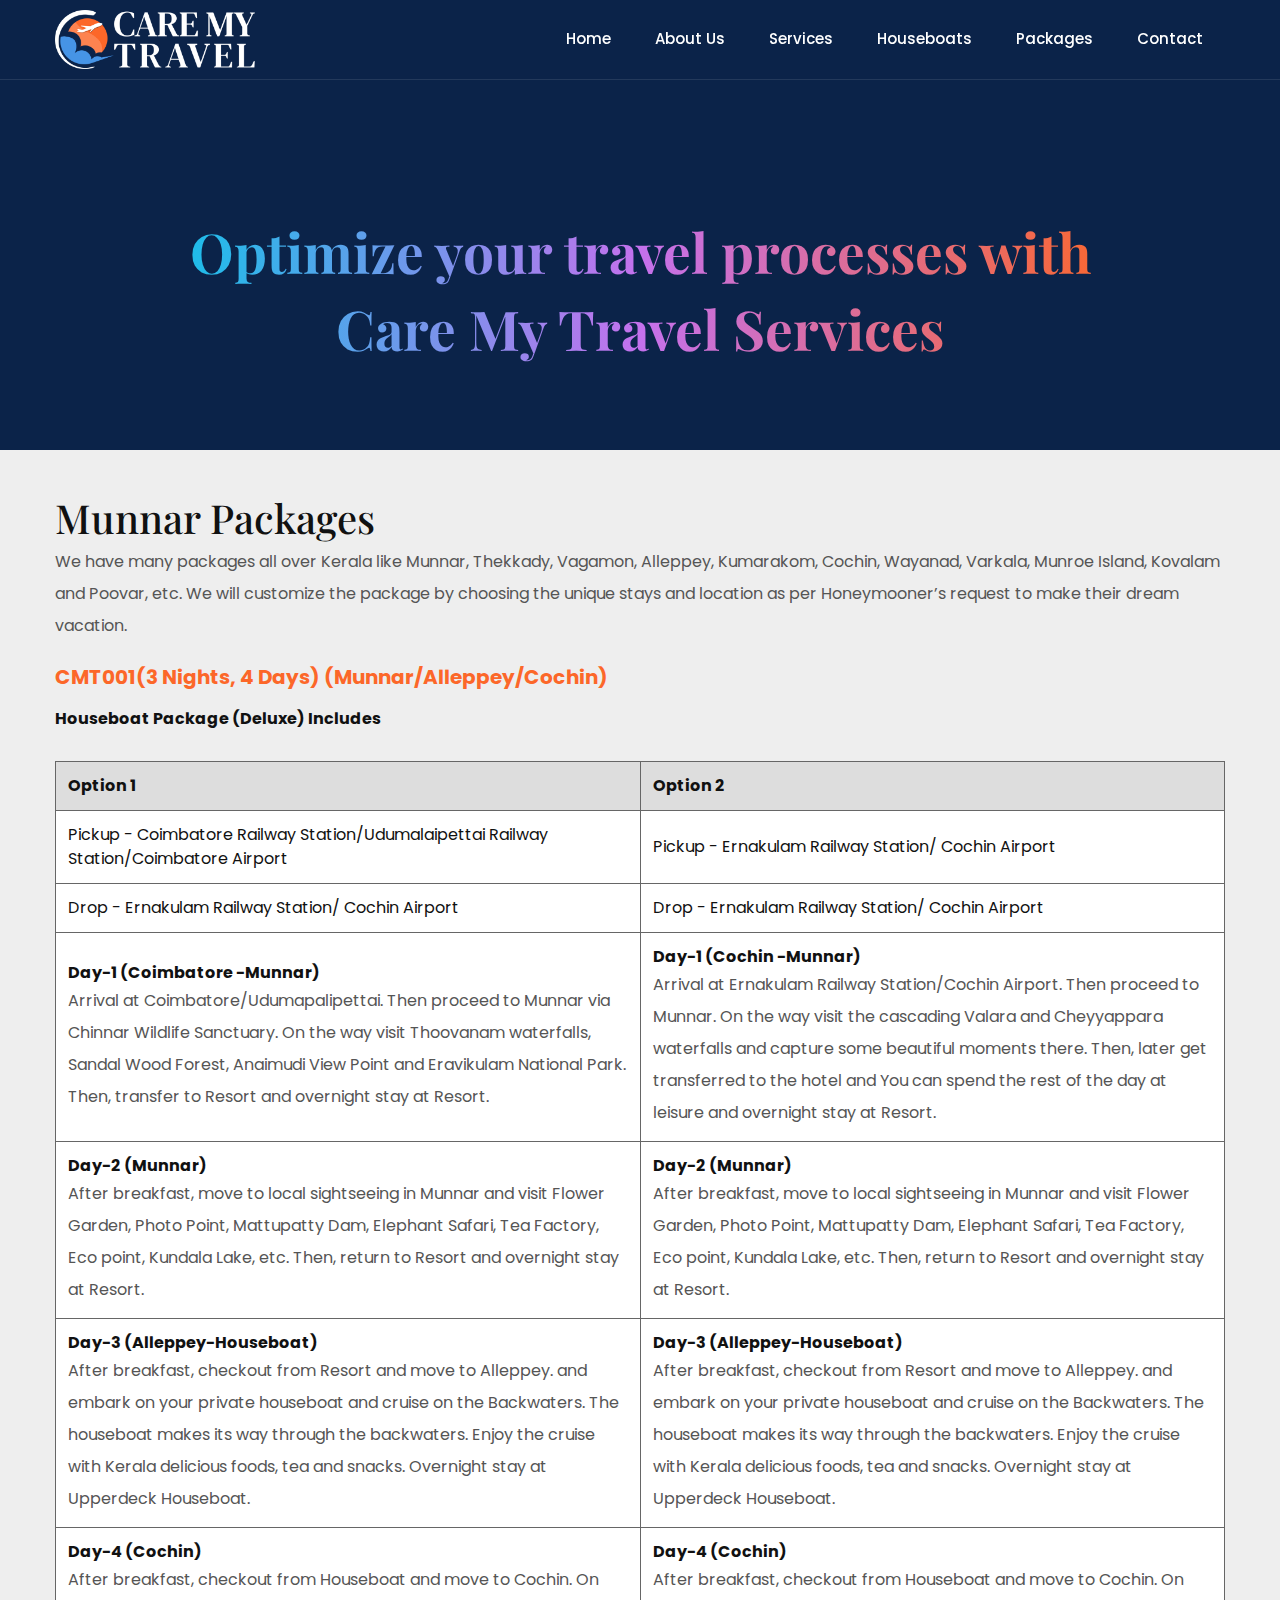
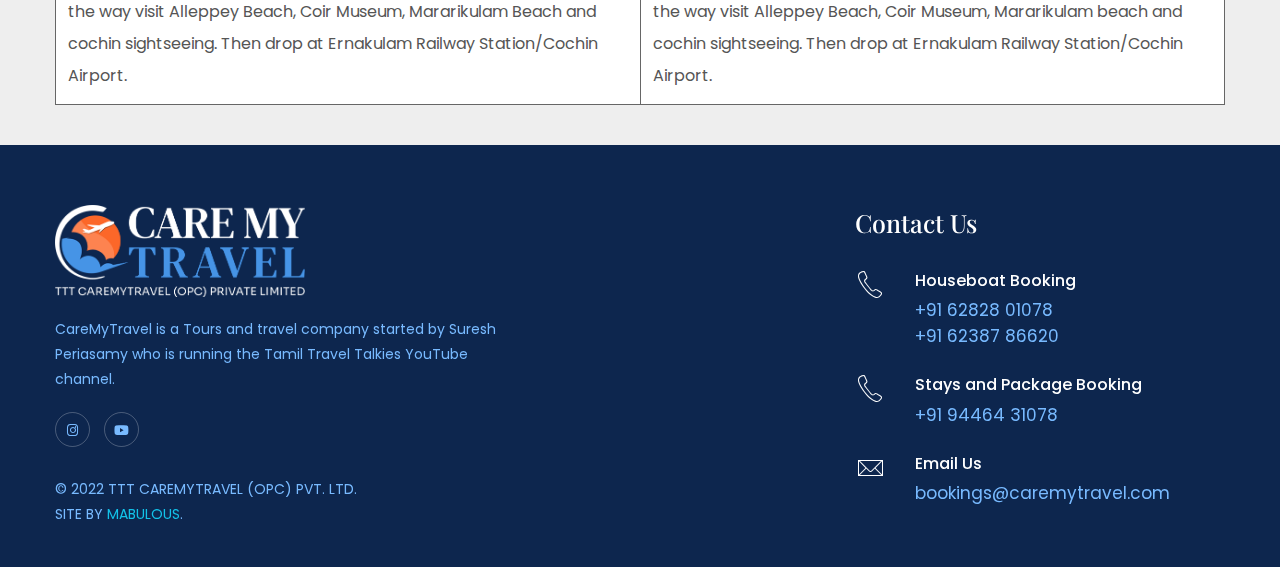
<file: munnar_packages.html>
<!DOCTYPE html>
<html lang="en">

<head>
    <meta charset="utf-8">
    <meta http-equiv="X-UA-Compatible" content="IE=edge" />
    <meta name="viewport" content="width=device-width, initial-scale=1, maximum-scale=1" />
    <meta name="keywords" content="HTML5 Template Vie onepage themeforest" />
    <meta name="description" content="Vie - Onepage Multi-Purpose HTML5 Template" />
    <meta name="author" content="" />
    
    <title>CARE MY TRAVEL</title>
    <link rel="icon" type="image/png" href="img/favicon.png" />
    <meta name="theme-color" content="#e62f55">
    
    <!-- Google Fonts -->
    <link href="https://fonts.googleapis.com/css?family=Poppins:100,200,300,400,500,600,700,800,900&display=swap" rel="stylesheet">
    <link href="https://fonts.googleapis.com/css2?family=Playfair+Display:wght@400;500;600&display=swap" rel="stylesheet">
    
    <link rel="stylesheet" href="css/plugins.css" />
    <link rel="stylesheet" href="css/style.css" />
    <link rel="stylesheet" href="css/arch-skin.css" />
</head>

<body class="arch">
    <div class="mouse-cursor cursor-outer"></div>
    <div class="mouse-cursor cursor-inner"></div>
    
    
    <nav class="navbar navbar-expand-lg change">
        <div class="container">
            
            <!-- Logo -->
            <a class="logo" href="#">
                <img src="img/logo-light.png" alt="logo">
            </a>
            
            <button class="navbar-toggler" type="button" data-toggle="collapse" data-target="#navbarSupportedContent"
            aria-controls="navbarSupportedContent" aria-expanded="false" aria-label="Toggle navigation">
            <span class="icon-bar"><i class="fas fa-bars"></i></span>
        </button>
        
        <!-- navbar links -->
        <div class="collapse navbar-collapse" id="navbarSupportedContent">
            <ul class="navbar-nav ml-auto">
                <li class="nav-item">
                    <a class="nav-link" href="index.html">Home</a>
                </li>
                <li class="nav-item">
                    <a class="nav-link" href="aboutus.html">About Us</a>
                </li>
                <li class="nav-item">
                    <a class="nav-link" href="services.html">Services</a>
                </li>
                <!-- <li class="nav-item">
                        <a class="nav-link" href="stays_packages.html">Stays and Packages</a>
                    </li> -->
                    <li class="nav-item">
                        <a class="nav-link" href="houseboat.html">Houseboats</a>
                    </li>
                    <li class="nav-item">
                        <a class="nav-link" href="munnar_packages.html">Packages</a>
                    </li>
                <li class="nav-item">
                    <a class="nav-link" href="testimonials.html">Testimonials</a>
                </li>
                <li class="nav-item">
                    <a class="nav-link" href="contactus.html">Contact</a>
                </li>
            </ul>
        </div>
    </div>
</nav>

<header class="pages-header header-bg valign">
    <div class="container">
        <div class="row justify-content-center">
            <div class="col-lg-10">
                <div class="cont mt-0 mb-20 text-center">
                    <h1 class="color-gradient fw-700">Optimize your travel processes with Care My Travel Services</h1>
                </div>
            </div>
        </div>
    </div>
    <div class="half sub-bg">
        <div class="circle-color">
            <div class="gradient-circle"></div>
            <div class="gradient-circle two"></div>
        </div>
    </div>
</header>

<!-- <section class="portfolio three-column section-padding pt-40 pb-40" data-scroll-index="3">
    <div class="container">
        <h2>Houseboats</h2>
        <p class="mb-15">Houseboats are Located in Alleppey (Alappuzha) and Kumarakom. We have three special packages (Deluxe, Premium, Luxury) and we have Houseboats from 1 bedroom to 11 bedrooms. So, you can choose the best one that suits for your budget and requirement.  For each of the Alleppey houseboat packages includes breakfast, lunch and dinner (candle light dinner on request) will be provided on board.</p>
        <strong>Houseboat Package (Deluxe) Includes</strong>
        <ul class="listserv">
            <li>Check in Time: 11:00 AM</li>
            <li>Check out: 09:00 AM (Next day)</li>
            <li>AC Timing: 09:00 PM to 06:00 AM in </li>
            <li>Cruising Time: 12:00 PM to 01:30 PM, 02:30 PM - 05:00 PM, next day 08:00 AM to 09:00 AM</li>
            <li>Food: Welcome drink, Lunch, evening tea with snacks, Dinner & Breakfast (Next day)</li>
            <li>Vegetarian or Non-Vegetarian food as per guest preference</li>
        </ul>
        <p>The Houseboat rates are not standard. It varies depending on weekdays, Weekends, Government Holiday, etc. So, you can contact us through Whatsapp or call to know the exact price for your date.</p>
        <p>For Boathouse Enquiry and booking Whatsapp/Call: <a href="tel:6238786620">+91 62387 86620</a>  <a href="tel:6282801078">+91 62828 01078</a></p>
    </div>
</section> -->

<section class="portfolio three-column section-padding pt-40 pb-40 bg-light" data-scroll-index="3">
    <div class="container">
        <h2>Munnar Packages</h2>
        <p class="mb-15">We have many packages all over Kerala like Munnar, Thekkady, Vagamon, Alleppey, Kumarakom, Cochin, Wayanad, Varkala, Munroe Island, Kovalam and Poovar, etc. We will customize the package by choosing the unique stays and location as per Honeymooner’s request to make their dream vacation.</p>
        <p class="mt- fw-700 mb-10" style="font-size: 20px;color: #fc6729;">CMT001(3 Nights, 4 Days) (Munnar/Alleppey/Cochin)</p>
        <strong>Houseboat Package (Deluxe) Includes</strong>
        <table class="table-full">
            <thead>
                <tr>
                    <td>Option 1</td>
                    <td>Option 2</td>
                </tr>
            </thead>
            <tbody>
                <tr>
                    <td>Pickup - Coimbatore Railway Station/Udumalaipettai Railway Station/Coimbatore Airport</td>
                    <td>Pickup - Ernakulam Railway Station/ Cochin Airport</td>
                </tr>
                <tr>
                    <td>Drop - Ernakulam Railway Station/ Cochin Airport</td>
                    <td>Drop - Ernakulam Railway Station/ Cochin Airport</td>
                </tr>
                <tr>
                    <td>
                        <strong>Day-1 (Coimbatore -Munnar)</strong>
                        <p>Arrival at Coimbatore/Udumapalipettai. Then proceed to Munnar via Chinnar Wildlife Sanctuary. On the way visit Thoovanam waterfalls, Sandal Wood Forest, Anaimudi View Point and Eravikulam National Park. Then, transfer to Resort and overnight stay at Resort.</p>
                    </td>
                    <td>
                        <strong>Day-1 (Cochin -Munnar)</strong>
                        <p>Arrival at Ernakulam Railway Station/Cochin Airport. Then proceed to Munnar. On the way visit the cascading Valara and Cheyyappara waterfalls and capture some beautiful moments there. Then, later get transferred to the hotel and You can spend the rest of the day at leisure and overnight stay at Resort.</p>
                    </td>
                </tr>
                <tr>
                    <td>
                        <strong>Day-2 (Munnar)</strong>
                        <p>After breakfast, move to local sightseeing in Munnar and visit Flower Garden, Photo Point, Mattupatty Dam, Elephant Safari, Tea Factory, Eco point, Kundala Lake, etc. Then, return to Resort and overnight stay at Resort.</p>
                    </td>
                    <td>
                        <strong>Day-2 (Munnar)</strong>
                        <p>After breakfast, move to local sightseeing in Munnar and visit Flower Garden, Photo Point, Mattupatty Dam, Elephant Safari, Tea Factory, Eco point, Kundala Lake, etc. Then, return to Resort and overnight stay at Resort.</p>
                    </td>
                </tr>
                <tr>
                    <td>
                        <strong>Day-3 (Alleppey-Houseboat)</strong>
                        <p>After breakfast, checkout from Resort and move to Alleppey. and embark on your private houseboat and cruise on the Backwaters. The houseboat makes its way through the backwaters. Enjoy the cruise with Kerala delicious foods, tea and snacks. Overnight stay at Upperdeck Houseboat.</p>
                    </td>
                    <td>
                        <strong>Day-3 (Alleppey-Houseboat)</strong>
                        <p>After breakfast, checkout from Resort and move to Alleppey. and embark on your private houseboat and cruise on the Backwaters. The houseboat makes its way through the backwaters. Enjoy the cruise with Kerala delicious foods, tea and snacks. Overnight stay at Upperdeck Houseboat.</p>
                    </td>
                </tr>
                <tr>
                    <td>
                        <strong>Day-4 (Cochin)</strong>
                        <p>After breakfast, checkout from Houseboat and move to Cochin. On the way visit Alleppey Beach, Coir Museum, Mararikulam Beach and cochin sightseeing. Then drop at Ernakulam Railway Station/Cochin Airport.</p>
                    </td>
                    <td>
                        <strong>Day-4 (Cochin)</strong>
                        <p>After breakfast, checkout from Houseboat and move to Cochin. On the way visit Alleppey Beach, Coir Museum, Mararikulam beach and cochin sightseeing. Then drop at Ernakulam Railway Station/Cochin Airport. </p>
                    </td>
                </tr>
            </tbody>
        </table>
    </div>
</section>

<footer class="sub-bg">
    <div class="container">
        <div class="row">
            <div class="col-lg-8">
                <div class="item">
                    <div class="logo">
                        <img src="img/logo-full.png" alt="">
                        <p>CareMyTravel is a Tours and travel company started by Suresh Periasamy who is running the Tamil Travel Talkies YouTube channel. </p>
                    </div>
                    <div class="social">
                        <a href="https://www.instagram.com/tamiltraveltalkies/" target="_blank"><i class="fab fa-instagram"></i></a>
                        <a href="https://www.youtube.com/@tamil-travel-talkies" target="_blank"><i class="fab fa-youtube"></i></a>
                    </div>
                    <div class="copy-right">
                        <p>© 2022 TTT CAREMYTRAVEL (OPC) Pvt. Ltd.</p>
                        <p>Site by <a href="http://mabulous.in/" target="_blank">Mabulous</a>.</p>
                    </div>
                </div>
            </div>
            <div class="col-lg-4">
                <div class="item md-mb50">
                    <div class="title">
                        <h5>Contact Us</h5>
                    </div>
                    <ul>
                        <li>
                            <span class="icon pe-7s-call"></span>
                            <div class="cont">
                                <h6>Houseboat Booking</h6>
                            <p><a href="tel:6282801078">+91 62828 01078</a></p>
                        <p> <a href="tel:62387 86620">+91 62387 86620</a></p>
                            </div>
                        </li>
                        <li>
                            <span class="icon pe-7s-call"></span>
                            <div class="cont">
                                <h6>Stays and Package Booking</h6>
                                <p><a href="tel:9446431078">+91 94464 31078</a></p>
                            </div>
                        </li>
                        <li>
                            <span class="icon pe-7s-mail"></span>
                            <div class="cont">
                                <h6>Email Us</h6>
                            <p><a href="mailto:bookings@caremytravel.com">bookings@caremytravel.com</a></p>
                            </div>
                        </li>
                       
                    </ul>
                </div>
            </div>

          
        </div>
    </div>
</footer>
    <!-- jQuery -->
    <script src="js/jquery-3.0.0.min.js"></script>
    <script src="js/jquery-migrate-3.0.0.min.js"></script>
    
    <!-- plugins -->
    <script src="js/plugins.js"></script>
    
    <!-- custom scripts -->
    <script src="js/scripts.js"></script>
    
</body>

</html>
</file>
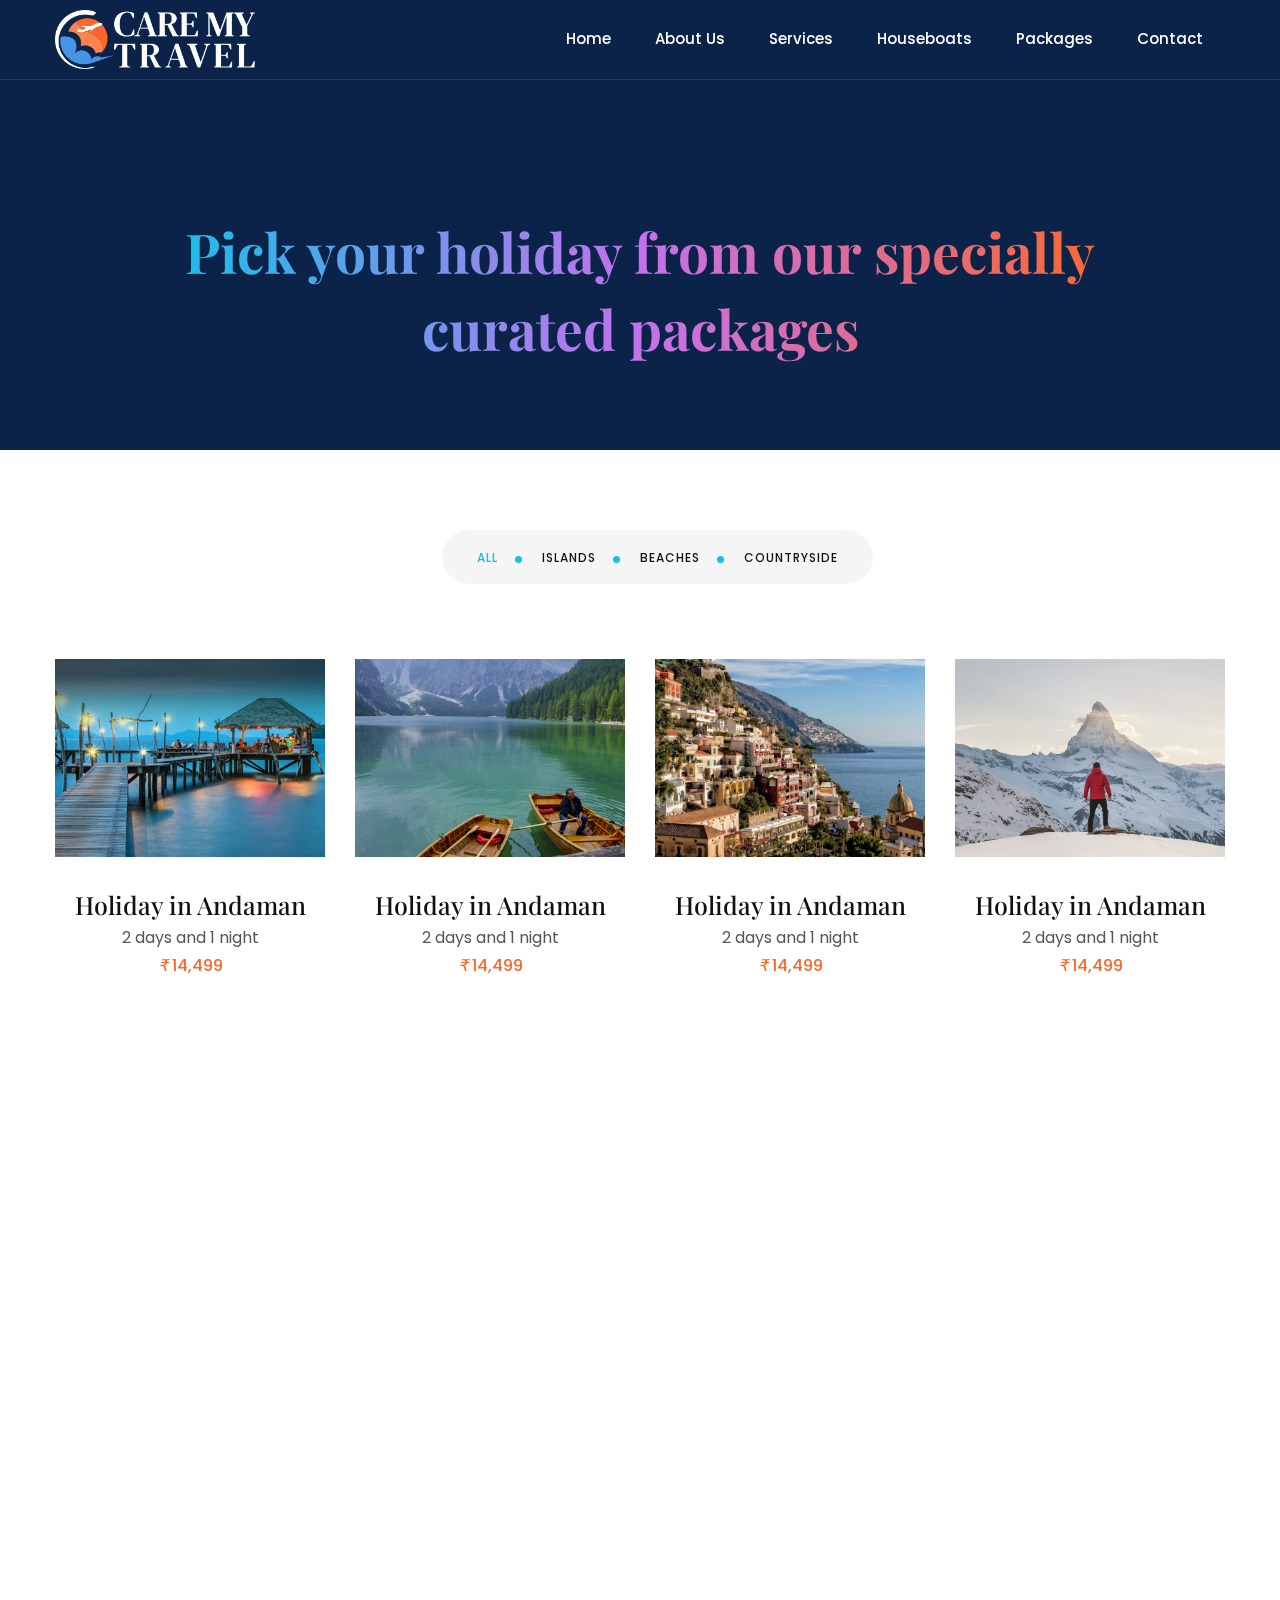
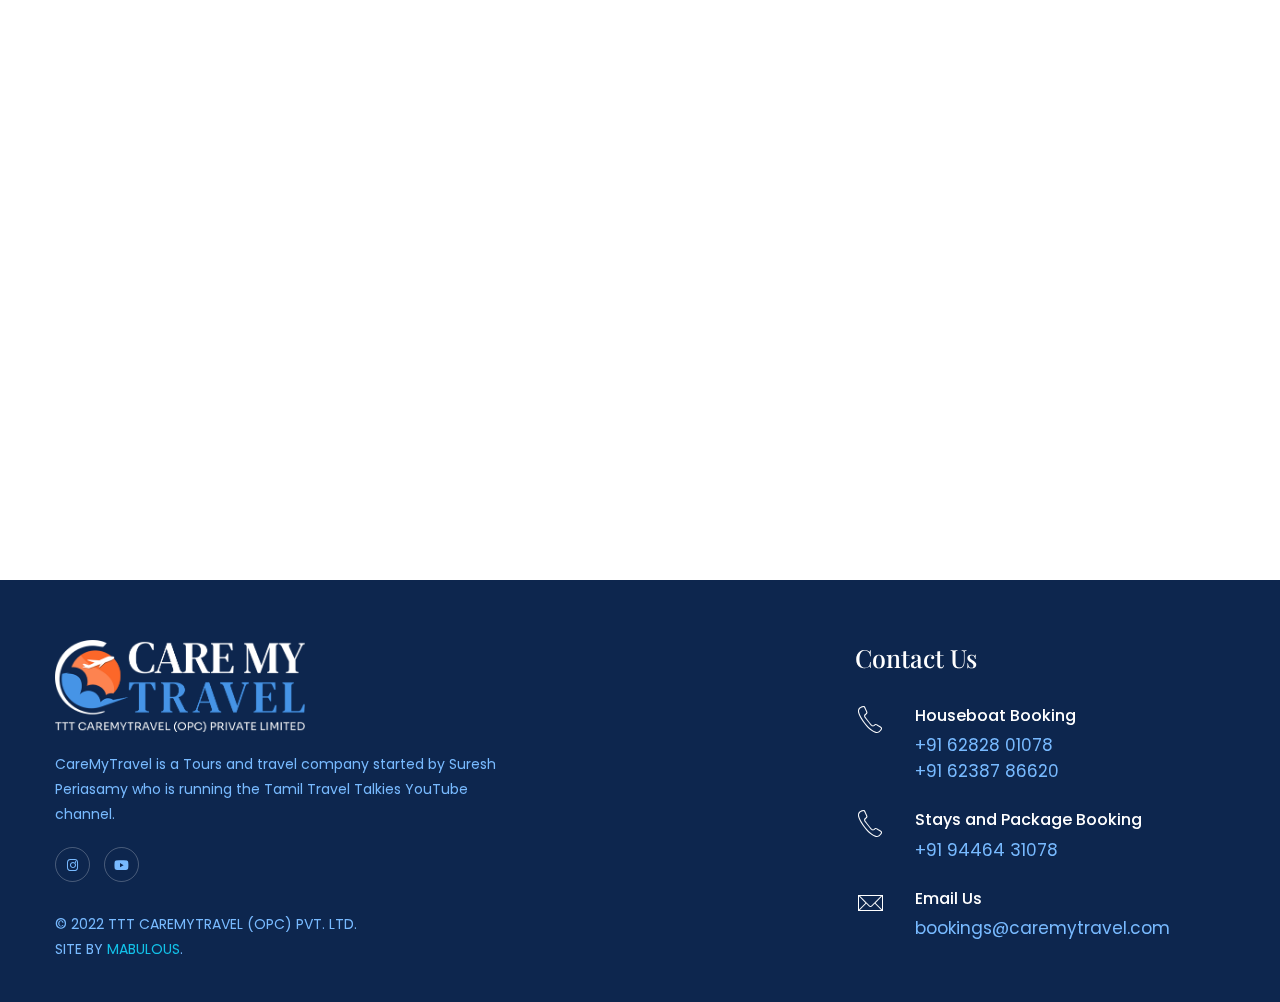
<file: packages.html>
<!DOCTYPE html>
<html lang="en">

<head>
    <meta charset="utf-8">
    <meta http-equiv="X-UA-Compatible" content="IE=edge" />
    <meta name="viewport" content="width=device-width, initial-scale=1, maximum-scale=1" />
    <meta name="keywords" content="HTML5 Template Vie onepage themeforest" />
    <meta name="description" content="Vie - Onepage Multi-Purpose HTML5 Template" />
    <meta name="author" content="" />

    <title>CARE MY TRAVEL</title>
    <link rel="icon" type="image/png" href="img/favicon.png" />
    <meta name="theme-color" content="#e62f55">

    <!-- Google Fonts -->
    <link href="https://fonts.googleapis.com/css?family=Poppins:100,200,300,400,500,600,700,800,900&display=swap" rel="stylesheet">
    <link href="https://fonts.googleapis.com/css2?family=Playfair+Display:wght@400;500;600&display=swap" rel="stylesheet">

    <link rel="stylesheet" href="css/plugins.css" />
    <link rel="stylesheet" href="css/style.css" />
    <link rel="stylesheet" href="css/arch-skin.css" />
</head>

<body class="arch">
    <div class="mouse-cursor cursor-outer"></div>
    <div class="mouse-cursor cursor-inner"></div>


    <nav class="navbar navbar-expand-lg change">
        <div class="container">

            <!-- Logo -->
            <a class="logo" href="#">
                <img src="img/logo-light.png" alt="logo">
            </a>

            <button class="navbar-toggler" type="button" data-toggle="collapse" data-target="#navbarSupportedContent"
                aria-controls="navbarSupportedContent" aria-expanded="false" aria-label="Toggle navigation">
                <span class="icon-bar"><i class="fas fa-bars"></i></span>
            </button>

            <!-- navbar links -->
            <div class="collapse navbar-collapse" id="navbarSupportedContent">
                <ul class="navbar-nav ml-auto">
                    <li class="nav-item">
                        <a class="nav-link" href="index.html">Home</a>
                    </li>
                    <li class="nav-item">
                        <a class="nav-link" href="aboutus.html">About Us</a>
                    </li>
                    <li class="nav-item">
                        <a class="nav-link" href="services.html">Services</a>
                    </li>
                   <!-- <li class="nav-item">
                        <a class="nav-link" href="stays_packages.html">Stays and Packages</a>
                    </li> -->
                    <li class="nav-item">
                        <a class="nav-link" href="houseboat.html">Houseboats</a>
                    </li>
                    <li class="nav-item">
                        <a class="nav-link" href="munnar_packages.html">Packages</a>
                    </li>
                    <li class="nav-item">
                        <a class="nav-link" href="testimonials.html">Testimonials</a>
                    </li>
                    <li class="nav-item">
                        <a class="nav-link" href="contactus.html">Contact</a>
                    </li>
                </ul>
            </div>
        </div>
    </nav>

    <header class="pages-header header-bg valign">
        <div class="container">
            <div class="row justify-content-center">
                <div class="col-lg-10">
                    <div class="cont mt-0 mb-20 text-center">
                        <h1 class="color-gradient fw-700"> Pick your holiday from our
                            specially curated packages</h1>
                    </div>
                </div>
            </div>
        </div>
        <div class="half sub-bg">
            <div class="circle-color">
                <div class="gradient-circle"></div>
                <div class="gradient-circle two"></div>
            </div>
        </div>
    </header>


        <section class="portfolio three-column section-padding pb-70" data-scroll-index="3">
            <div class="container">
                <div class="row portfolio">
                    <div class="filtering text-center mb-30 col-12">
                        <div class="filter">
                            <span data-filter='*' class="active">All</span>
                            <span data-filter='.island'>Islands</span>
                            <span data-filter='.beaches'>Beaches</span>
                            <span data-filter='.countryside'>Countryside</span>
                        </div>
                    </div>

                    <!-- gallery -->
                    <div class="gallery full-width">
    
                        <!-- Package -->
                        <div class="col-md-3 items island beaches wow fadeInUp" data-wow-delay=".4s">
                            <div class="item-img">
                                <a href="#" class="imago wow">
                                    <img src="img/packages/01.jpg" alt="image">
                                    <div class="item-img-overlay"></div>
                                </a>
                            </div>
                            <div class="cont">
                                <h5>Holiday in Andaman</h5>
                                <p>2 days and 1 night</p>
                                <span class="tags main-color custom-font"><i>₹</i>14,499</span>
                            </div>
                        </div>
                        <!-- Package -->
                        <div class="col-md-3 items countryside wow fadeInUp" data-wow-delay=".4s">
                            <div class="item-img">
                                <a href="#" class="imago wow">
                                    <img src="img/packages/02.jpg" alt="image">
                                    <div class="item-img-overlay"></div>
                                </a>
                            </div>
                            <div class="cont">
                                <h5>Holiday in Andaman</h5>
                                <p>2 days and 1 night</p>
                                <span class="tags main-color custom-font"><i>₹</i>14,499</span>
                            </div>
                        </div>
                        <!-- Package -->
                        <div class="col-md-3 items countryside beaches wow fadeInUp" data-wow-delay=".4s">
                            <div class="item-img">
                                <a href="#" class="imago wow">
                                    <img src="img/packages/03.jpg" alt="image">
                                    <div class="item-img-overlay"></div>
                                </a>
                            </div>
                            <div class="cont">
                                <h5>Holiday in Andaman</h5>
                                <p>2 days and 1 night</p>
                                <span class="tags main-color custom-font"><i>₹</i>14,499</span>
                            </div>
                        </div>
                        <!-- Package -->
                        <div class="col-md-3 items island countryside wow fadeInUp" data-wow-delay=".4s">
                            <div class="item-img">
                                <a href="#" class="imago wow">
                                    <img src="img/packages/04.jpg" alt="image">
                                    <div class="item-img-overlay"></div>
                                </a>
                            </div>
                            <div class="cont">
                                <h5>Holiday in Andaman</h5>
                                <p>2 days and 1 night</p>
                                <span class="tags main-color custom-font"><i>₹</i>14,499</span>
                            </div>
                        </div>
                        <!-- Package -->
                        <div class="col-md-3 items countryside wow fadeInUp" data-wow-delay=".4s">
                            <div class="item-img">
                                <a href="#" class="imago wow">
                                    <img src="img/packages/05.jpg" alt="image">
                                    <div class="item-img-overlay"></div>
                                </a>
                            </div>
                            <div class="cont">
                                <h5>Holiday in Andaman</h5>
                                <p>2 days and 1 night</p>
                                <span class="tags main-color custom-font"><i>₹</i>14,499</span>
                            </div>
                        </div>
                        <!-- Package -->
                        <div class="col-md-3 items island wow fadeInUp" data-wow-delay=".4s">
                            <div class="item-img">
                                <a href="#" class="imago wow">
                                    <img src="img/packages/06.jpg" alt="image">
                                    <div class="item-img-overlay"></div>
                                </a>
                            </div>
                            <div class="cont">
                                <h5>Holiday in Andaman</h5>
                                <p>2 days and 1 night</p>
                                <span class="tags main-color custom-font"><i>₹</i>14,499</span>
                            </div>
                        </div>
                         <!-- Package -->
                         <div class="col-md-3 items countryside wow fadeInUp" data-wow-delay=".4s">
                            <div class="item-img">
                                <a href="#" class="imago wow">
                                    <img src="img/packages/02.jpg" alt="image">
                                    <div class="item-img-overlay"></div>
                                </a>
                            </div>
                            <div class="cont">
                                <h5>Holiday in Andaman</h5>
                                <p>2 days and 1 night</p>
                                <span class="tags main-color custom-font"><i>₹</i>14,499</span>
                            </div>
                        </div>
                        <!-- Package -->
                        <div class="col-md-3 items countryside beaches wow fadeInUp" data-wow-delay=".4s">
                            <div class="item-img">
                                <a href="#" class="imago wow">
                                    <img src="img/packages/03.jpg" alt="image">
                                    <div class="item-img-overlay"></div>
                                </a>
                            </div>
                            <div class="cont">
                                <h5>Holiday in Andaman</h5>
                                <p>2 days and 1 night</p>
                                <span class="tags main-color custom-font"><i>₹</i>14,499</span>
                            </div>
                        </div>
                        <!-- Package -->
                        <div class="col-md-3 items island countryside wow fadeInUp" data-wow-delay=".4s">
                            <div class="item-img">
                                <a href="#" class="imago wow">
                                    <img src="img/packages/04.jpg" alt="image">
                                    <div class="item-img-overlay"></div>
                                </a>
                            </div>
                            <div class="cont">
                                <h5>Holiday in Andaman</h5>
                                <p>2 days and 1 night</p>
                                <span class="tags main-color custom-font"><i>₹</i>14,499</span>
                            </div>
                        </div>
                        <!-- Package -->
                        <div class="col-md-3 items countryside wow fadeInUp" data-wow-delay=".4s">
                            <div class="item-img">
                                <a href="#" class="imago wow">
                                    <img src="img/packages/05.jpg" alt="image">
                                    <div class="item-img-overlay"></div>
                                </a>
                            </div>
                            <div class="cont">
                                <h5>Holiday in Andaman</h5>
                                <p>2 days and 1 night</p>
                                <span class="tags main-color custom-font"><i>₹</i>14,499</span>
                            </div>
                        </div>
                         <!-- Package -->
                         <div class="col-md-3 items countryside wow fadeInUp" data-wow-delay=".4s">
                            <div class="item-img">
                                <a href="#" class="imago wow">
                                    <img src="img/packages/02.jpg" alt="image">
                                    <div class="item-img-overlay"></div>
                                </a>
                            </div>
                            <div class="cont">
                                <h5>Holiday in Andaman</h5>
                                <p>2 days and 1 night</p>
                                <span class="tags main-color custom-font"><i>₹</i>14,499</span>
                            </div>
                        </div>
                        <!-- Package -->
                        <div class="col-md-3 items countryside beaches wow fadeInUp" data-wow-delay=".4s">
                            <div class="item-img">
                                <a href="#" class="imago wow">
                                    <img src="img/packages/03.jpg" alt="image">
                                    <div class="item-img-overlay"></div>
                                </a>
                            </div>
                            <div class="cont">
                                <h5>Holiday in Andaman</h5>
                                <p>2 days and 1 night</p>
                                <span class="tags main-color custom-font"><i>₹</i>14,499</span>
                            </div>
                        </div>
                        <!-- Package -->
                        <div class="col-md-3 items island countryside wow fadeInUp" data-wow-delay=".4s">
                            <div class="item-img">
                                <a href="#" class="imago wow">
                                    <img src="img/packages/04.jpg" alt="image">
                                    <div class="item-img-overlay"></div>
                                </a>
                            </div>
                            <div class="cont">
                                <h5>Holiday in Andaman</h5>
                                <p>2 days and 1 night</p>
                                <span class="tags main-color custom-font"><i>₹</i>14,499</span>
                            </div>
                        </div>
                        <!-- Package -->
                        <div class="col-md-3 items countryside wow fadeInUp" data-wow-delay=".4s">
                            <div class="item-img">
                                <a href="#" class="imago wow">
                                    <img src="img/packages/05.jpg" alt="image">
                                    <div class="item-img-overlay"></div>
                                </a>
                            </div>
                            <div class="cont">
                                <h5>Holiday in Andaman</h5>
                                <p>2 days and 1 night</p>
                                <span class="tags main-color custom-font"><i>₹</i>14,499</span>
                            </div>
                        </div>
                    </div>
                </div>
            </div>
        </section>

  

        <footer class="sub-bg">
            <div class="container">
                <div class="row">
                    <div class="col-lg-8">
                        <div class="item">
                            <div class="logo">
                                <img src="img/logo-full.png" alt="">
                                <p>CareMyTravel is a Tours and travel company started by Suresh Periasamy who is running the Tamil Travel Talkies YouTube channel. </p>
                            </div>
                            <div class="social">
                                <a href="https://www.instagram.com/tamiltraveltalkies/" target="_blank"><i class="fab fa-instagram"></i></a>
                                <a href="https://www.youtube.com/@tamil-travel-talkies" target="_blank"><i class="fab fa-youtube"></i></a>
                            </div>
                            <div class="copy-right">
                                <p>© 2022 TTT CAREMYTRAVEL (OPC) Pvt. Ltd.</p>
                                <p>Site by <a href="http://mabulous.in/" target="_blank">Mabulous</a>.</p>
                            </div>
                        </div>
                    </div>
                    <div class="col-lg-4">
                        <div class="item md-mb50">
                            <div class="title">
                                <h5>Contact Us</h5>
                            </div>
                            <ul>
                                <li>
                                    <span class="icon pe-7s-call"></span>
                                    <div class="cont">
                                        <h6>Houseboat Booking</h6>
                                    <p><a href="tel:6282801078">+91 62828 01078</a></p>
                                <p> <a href="tel:62387 86620">+91 62387 86620</a></p>
                                    </div>
                                </li>
                                <li>
                                    <span class="icon pe-7s-call"></span>
                                    <div class="cont">
                                        <h6>Stays and Package Booking</h6>
                                        <p><a href="tel:9446431078">+91 94464 31078</a></p>
                                    </div>
                                </li>
                                <li>
                                    <span class="icon pe-7s-mail"></span>
                                    <div class="cont">
                                        <h6>Email Us</h6>
                                    <p><a href="mailto:bookings@caremytravel.com">bookings@caremytravel.com</a></p>
                                    </div>
                                </li>
                               
                            </ul>
                        </div>
                    </div>
    
                  
                </div>
            </div>
        </footer>

    <!-- jQuery -->
    <script src="js/jquery-3.0.0.min.js"></script>
    <script src="js/jquery-migrate-3.0.0.min.js"></script>

    <!-- plugins -->
    <script src="js/plugins.js"></script>

    <!-- custom scripts -->
    <script src="js/scripts.js"></script>

</body>

</html>
</file>
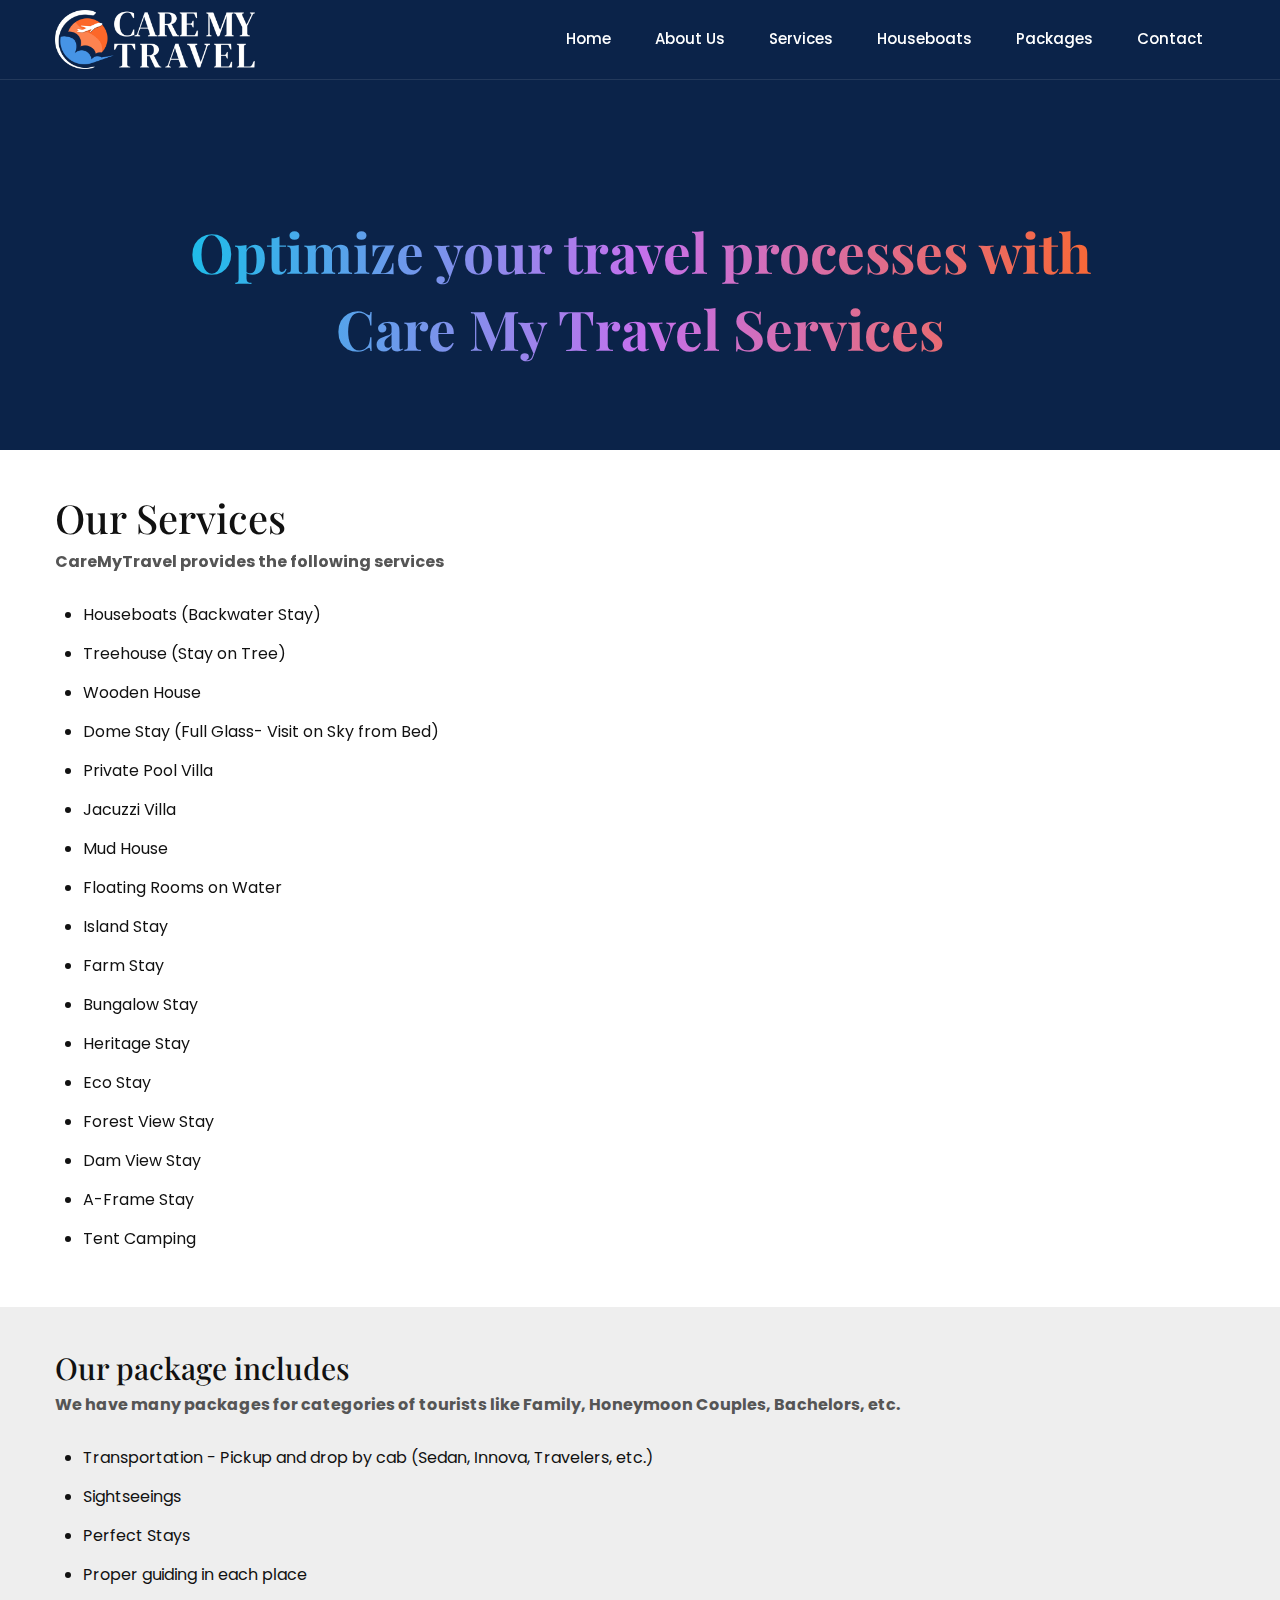
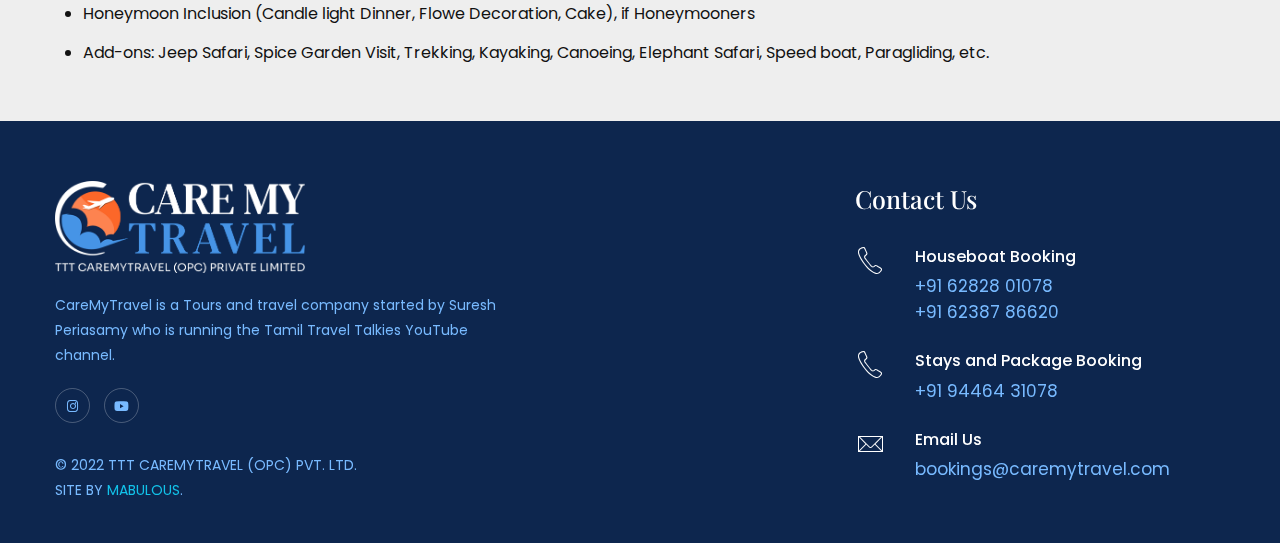
<file: services.html>
<!DOCTYPE html>
<html lang="en">

<head>
    <meta charset="utf-8">
    <meta http-equiv="X-UA-Compatible" content="IE=edge" />
    <meta name="viewport" content="width=device-width, initial-scale=1, maximum-scale=1" />
    <meta name="keywords" content="HTML5 Template Vie onepage themeforest" />
    <meta name="description" content="Vie - Onepage Multi-Purpose HTML5 Template" />
    <meta name="author" content="" />
    
    <title>CARE MY TRAVEL</title>
    <link rel="icon" type="image/png" href="img/favicon.png" />
    <meta name="theme-color" content="#e62f55">
    
    <!-- Google Fonts -->
    <link href="https://fonts.googleapis.com/css?family=Poppins:100,200,300,400,500,600,700,800,900&display=swap" rel="stylesheet">
    <link href="https://fonts.googleapis.com/css2?family=Playfair+Display:wght@400;500;600&display=swap" rel="stylesheet">
    
    <link rel="stylesheet" href="css/plugins.css" />
    <link rel="stylesheet" href="css/style.css" />
    <link rel="stylesheet" href="css/arch-skin.css" />
</head>

<body class="arch">
    <div class="mouse-cursor cursor-outer"></div>
    <div class="mouse-cursor cursor-inner"></div>
    
    
    <nav class="navbar navbar-expand-lg change">
        <div class="container">
            
            <!-- Logo -->
            <a class="logo" href="#">
                <img src="img/logo-light.png" alt="logo">
            </a>
            
            <button class="navbar-toggler" type="button" data-toggle="collapse" data-target="#navbarSupportedContent"
            aria-controls="navbarSupportedContent" aria-expanded="false" aria-label="Toggle navigation">
            <span class="icon-bar"><i class="fas fa-bars"></i></span>
        </button>
        
        <!-- navbar links -->
        <div class="collapse navbar-collapse" id="navbarSupportedContent">
            <ul class="navbar-nav ml-auto">
                <li class="nav-item">
                    <a class="nav-link" href="index.html">Home</a>
                </li>
                <li class="nav-item">
                    <a class="nav-link" href="aboutus.html">About Us</a>
                </li>
                <li class="nav-item">
                    <a class="nav-link" href="services.html">Services</a>
                </li>
                <!-- <li class="nav-item">
                        <a class="nav-link" href="stays_packages.html">Stays and Packages</a>
                    </li> -->
                    <li class="nav-item">
                        <a class="nav-link" href="houseboat.html">Houseboats</a>
                    </li>
                    <li class="nav-item">
                        <a class="nav-link" href="munnar_packages.html">Packages</a>
                    </li>
                <li class="nav-item">
                    <a class="nav-link" href="testimonials.html">Testimonials</a>
                </li>
                <li class="nav-item">
                    <a class="nav-link" href="contactus.html">Contact</a>
                </li>
            </ul>
        </div>
    </div>
</nav>

<header class="pages-header header-bg valign">
    <div class="container">
        <div class="row justify-content-center">
            <div class="col-lg-10">
                <div class="cont mt-0 mb-20 text-center">
                    <h1 class="color-gradient fw-700">Optimize your travel processes with Care My Travel Services</h1>
                </div>
            </div>
        </div>
    </div>
    <div class="half sub-bg">
        <div class="circle-color">
            <div class="gradient-circle"></div>
            <div class="gradient-circle two"></div>
        </div>
    </div>
</header>

<section class="portfolio three-column section-padding pt-40 pb-40" data-scroll-index="3">
    <div class="container">
        <h2>Our Services</h2>
        <p><strong>CareMyTravel provides the following services</strong></p>
        <ul class="listserv">
            <li>Houseboats (Backwater Stay)</li>
            <li>Treehouse (Stay on Tree)</li>
            <li>Wooden House</li>
            <li>Dome Stay (Full Glass- Visit on Sky from Bed)</li>
            <li>Private Pool Villa</li>
            <li>Jacuzzi Villa</li>
            <li>Mud House</li>
            <li>Floating Rooms on Water</li>
            <li>Island Stay</li>
            <li> Farm Stay</li>
            <li> Bungalow Stay</li>
            <li>Heritage Stay</li>
            <li>Eco Stay</li>
            <li>Forest View Stay</li>
            <li>Dam View Stay</li>
            <li>A-Frame Stay</li>
            <li>Tent Camping</li>
        </ul>
    </div>
</section>

<section class="portfolio three-column section-padding pt-40 pb-40 bg-light" data-scroll-index="3">
    <div class="container">
        <h4>Our package includes</h4>
        <p><strong>We have many packages for categories of tourists like Family, Honeymoon Couples, Bachelors, etc.</strong></p>
        <ul class="listserv">
            <li>Transportation - Pickup and drop by cab (Sedan, Innova, Travelers, etc.)</li>
            <li>Sightseeings</li>
            <li>Perfect Stays</li>
            <li>Proper guiding in each place</li>
            <li>Honeymoon Inclusion (Candle light Dinner, Flowe Decoration, Cake), if Honeymooners</li>
            <li>Add-ons: Jeep Safari, Spice Garden Visit, Trekking, Kayaking, Canoeing, Elephant Safari, Speed boat, Paragliding, etc.</li>
        </ul>
    </div>
</section>


<footer class="sub-bg">
    <div class="container">
        <div class="row">
            <div class="col-lg-8">
                <div class="item">
                    <div class="logo">
                        <img src="img/logo-full.png" alt="">
                        <p>CareMyTravel is a Tours and travel company started by Suresh Periasamy who is running the Tamil Travel Talkies YouTube channel. </p>
                    </div>
                    <div class="social">
                        <a href="https://www.instagram.com/tamiltraveltalkies/" target="_blank"><i class="fab fa-instagram"></i></a>
                        <a href="https://www.youtube.com/@tamil-travel-talkies" target="_blank"><i class="fab fa-youtube"></i></a>
                    </div>
                    <div class="copy-right">
                        <p>© 2022 TTT CAREMYTRAVEL (OPC) Pvt. Ltd.</p>
                        <p>Site by <a href="http://mabulous.in/" target="_blank">Mabulous</a>.</p>
                    </div>
                </div>
            </div>
            <div class="col-lg-4">
                <div class="item md-mb50">
                    <div class="title">
                        <h5>Contact Us</h5>
                    </div>
                    <ul>
                        <li>
                            <span class="icon pe-7s-call"></span>
                            <div class="cont">
                                <h6>Houseboat Booking</h6>
                            <p><a href="tel:6282801078">+91 62828 01078</a></p>
                        <p> <a href="tel:62387 86620">+91 62387 86620</a></p>
                            </div>
                        </li>
                        <li>
                            <span class="icon pe-7s-call"></span>
                            <div class="cont">
                                <h6>Stays and Package Booking</h6>
                                <p><a href="tel:9446431078">+91 94464 31078</a></p>
                            </div>
                        </li>
                        <li>
                            <span class="icon pe-7s-mail"></span>
                            <div class="cont">
                                <h6>Email Us</h6>
                            <p><a href="mailto:bookings@caremytravel.com">bookings@caremytravel.com</a></p>
                            </div>
                        </li>
                       
                    </ul>
                </div>
            </div>

          
        </div>
    </div>
</footer>
    
    
    
    
    
    <!-- jQuery -->
    <script src="js/jquery-3.0.0.min.js"></script>
    <script src="js/jquery-migrate-3.0.0.min.js"></script>
    
    <!-- plugins -->
    <script src="js/plugins.js"></script>
    
    <!-- custom scripts -->
    <script src="js/scripts.js"></script>
    
</body>

</html>
</file>
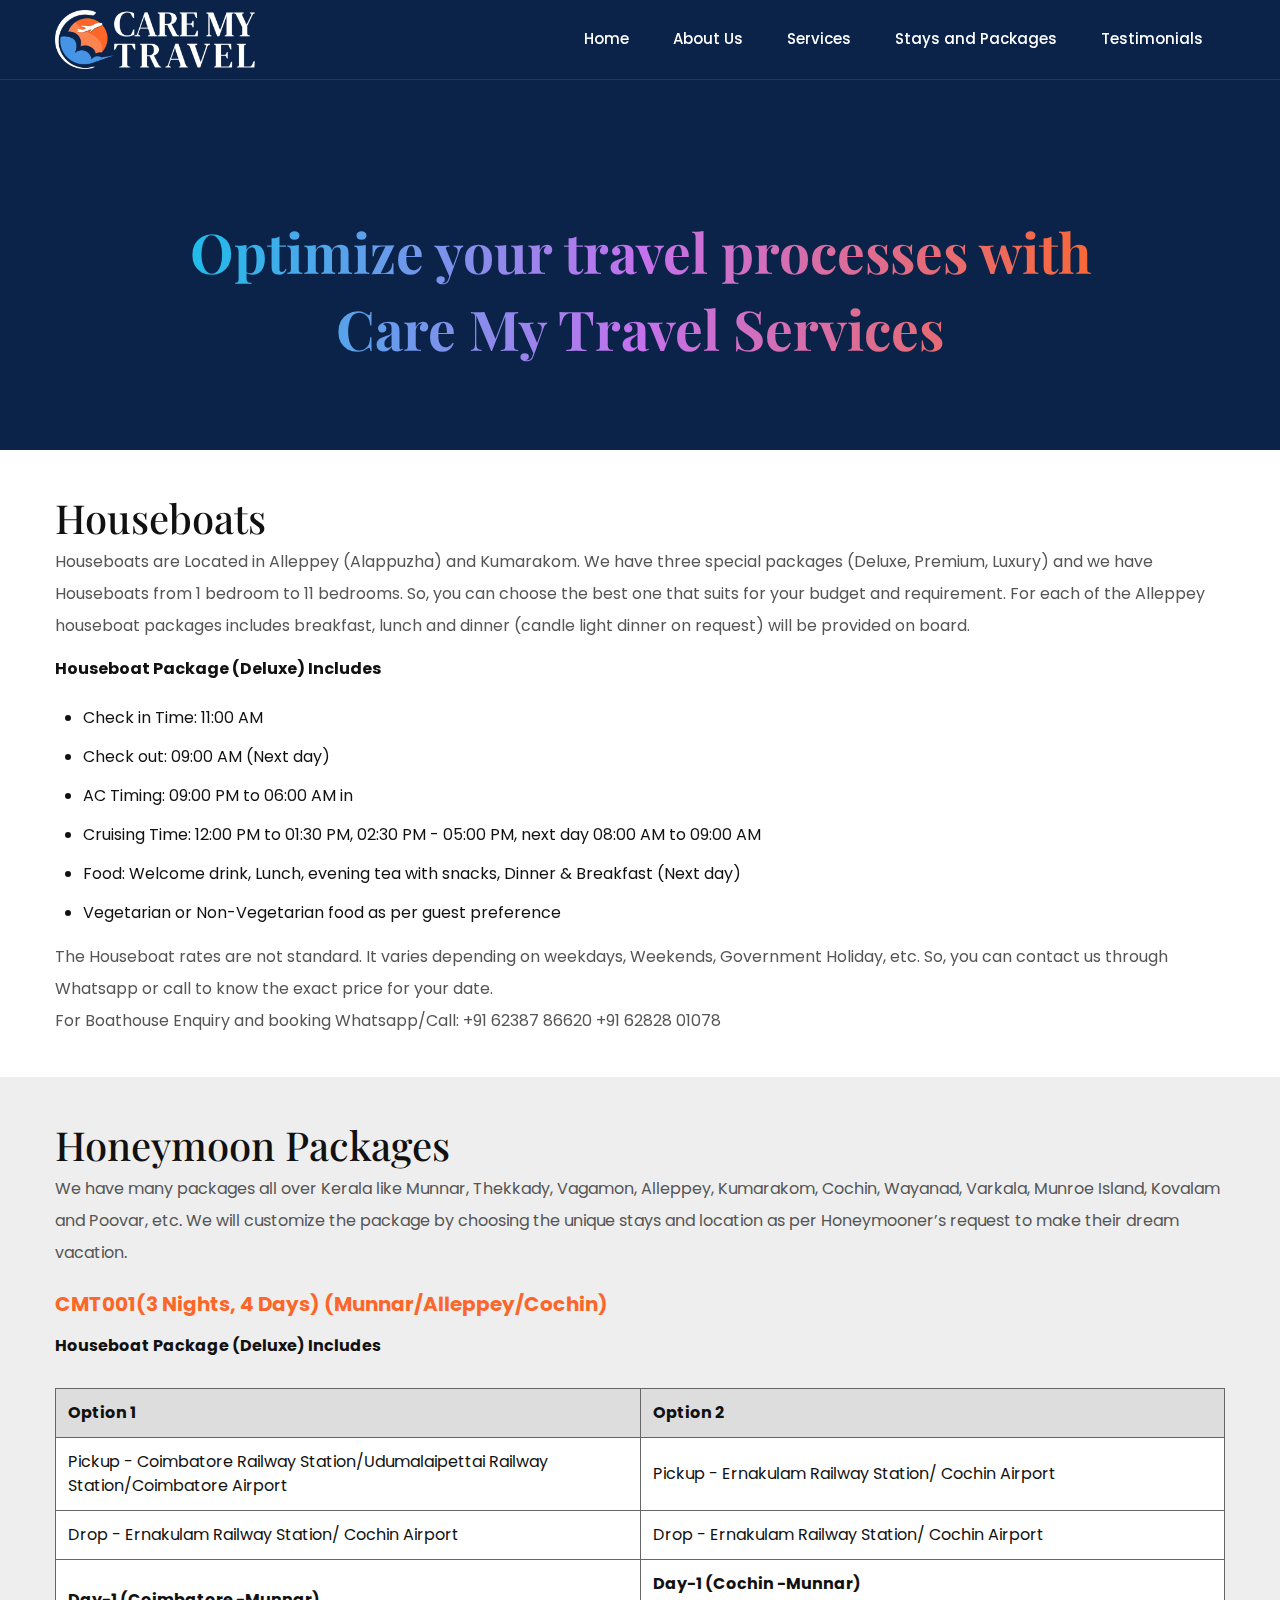
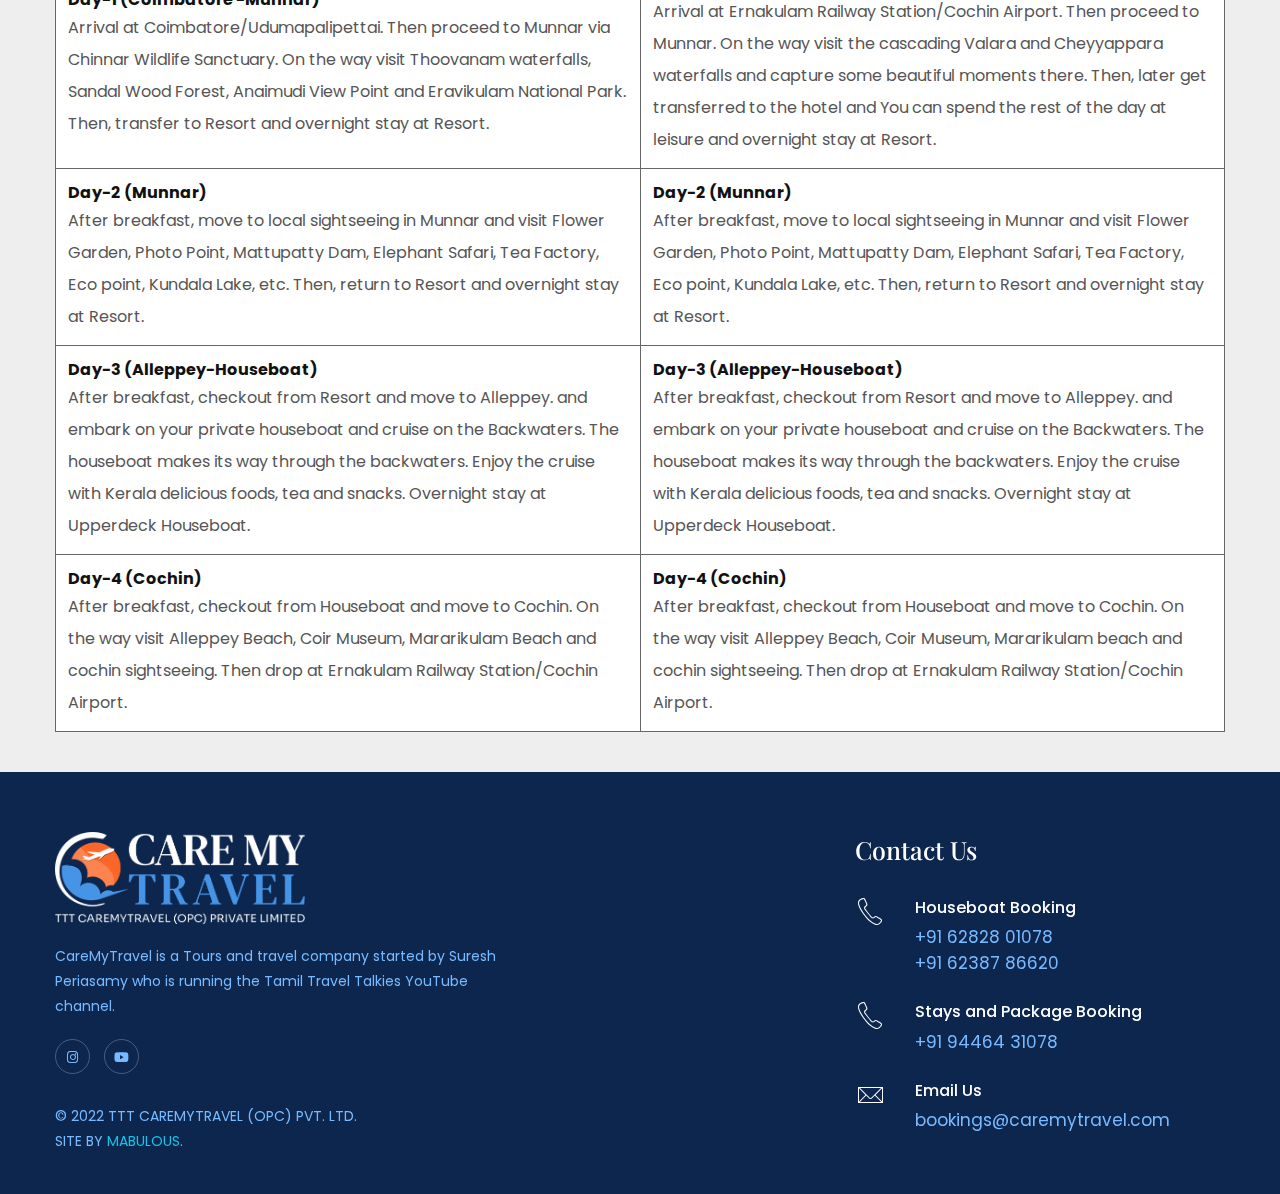
<file: stays_packages.html>
<!DOCTYPE html>
<html lang="en">

<head>
    <meta charset="utf-8">
    <meta http-equiv="X-UA-Compatible" content="IE=edge" />
    <meta name="viewport" content="width=device-width, initial-scale=1, maximum-scale=1" />
    <meta name="keywords" content="HTML5 Template Vie onepage themeforest" />
    <meta name="description" content="Vie - Onepage Multi-Purpose HTML5 Template" />
    <meta name="author" content="" />
    
    <title>CARE MY TRAVEL</title>
    <link rel="icon" type="image/png" href="img/favicon.png" />
    <meta name="theme-color" content="#e62f55">
    
    <!-- Google Fonts -->
    <link href="https://fonts.googleapis.com/css?family=Poppins:100,200,300,400,500,600,700,800,900&display=swap" rel="stylesheet">
    <link href="https://fonts.googleapis.com/css2?family=Playfair+Display:wght@400;500;600&display=swap" rel="stylesheet">
    
    <link rel="stylesheet" href="css/plugins.css" />
    <link rel="stylesheet" href="css/style.css" />
    <link rel="stylesheet" href="css/arch-skin.css" />
</head>

<body class="arch">
    <div class="mouse-cursor cursor-outer"></div>
    <div class="mouse-cursor cursor-inner"></div>
    
    
    <nav class="navbar navbar-expand-lg change">
        <div class="container">
            
            <!-- Logo -->
            <a class="logo" href="#">
                <img src="img/logo-light.png" alt="logo">
            </a>
            
            <button class="navbar-toggler" type="button" data-toggle="collapse" data-target="#navbarSupportedContent"
            aria-controls="navbarSupportedContent" aria-expanded="false" aria-label="Toggle navigation">
            <span class="icon-bar"><i class="fas fa-bars"></i></span>
        </button>
        
        <!-- navbar links -->
        <div class="collapse navbar-collapse" id="navbarSupportedContent">
            <ul class="navbar-nav ml-auto">
                <li class="nav-item">
                    <a class="nav-link" href="index.html">Home</a>
                </li>
                <li class="nav-item">
                    <a class="nav-link" href="aboutus.html">About Us</a>
                </li>
                <li class="nav-item">
                    <a class="nav-link" href="services.html">Services</a>
                </li>
                <li class="nav-item">
                    <a class="nav-link" href="stays_packages.html">Stays and Packages</a>
                </li>
                <li class="nav-item">
                    <a class="nav-link" href="testimonials.html">Testimonials</a>
                </li>
                <li class="nav-item">
                    <a class="nav-link" href="contactus.html">Contact</a>
                </li>
            </ul>
        </div>
    </div>
</nav>

<header class="pages-header header-bg valign">
    <div class="container">
        <div class="row justify-content-center">
            <div class="col-lg-10">
                <div class="cont mt-0 mb-20 text-center">
                    <h1 class="color-gradient fw-700">Optimize your travel processes with Care My Travel Services</h1>
                </div>
            </div>
        </div>
    </div>
    <div class="half sub-bg">
        <div class="circle-color">
            <div class="gradient-circle"></div>
            <div class="gradient-circle two"></div>
        </div>
    </div>
</header>

<section class="portfolio three-column section-padding pt-40 pb-40" data-scroll-index="3">
    <div class="container">
        <h2>Houseboats</h2>
        <p class="mb-15">Houseboats are Located in Alleppey (Alappuzha) and Kumarakom. We have three special packages (Deluxe, Premium, Luxury) and we have Houseboats from 1 bedroom to 11 bedrooms. So, you can choose the best one that suits for your budget and requirement.  For each of the Alleppey houseboat packages includes breakfast, lunch and dinner (candle light dinner on request) will be provided on board.</p>
        <strong>Houseboat Package (Deluxe) Includes</strong>
        <ul class="listserv">
            <li>Check in Time: 11:00 AM</li>
            <li>Check out: 09:00 AM (Next day)</li>
            <li>AC Timing: 09:00 PM to 06:00 AM in </li>
            <li>Cruising Time: 12:00 PM to 01:30 PM, 02:30 PM - 05:00 PM, next day 08:00 AM to 09:00 AM</li>
            <li>Food: Welcome drink, Lunch, evening tea with snacks, Dinner & Breakfast (Next day)</li>
            <li>Vegetarian or Non-Vegetarian food as per guest preference</li>
        </ul>
        <p>The Houseboat rates are not standard. It varies depending on weekdays, Weekends, Government Holiday, etc. So, you can contact us through Whatsapp or call to know the exact price for your date.</p>
        <p>For Boathouse Enquiry and booking Whatsapp/Call: <a href="tel:6238786620">+91 62387 86620</a>  <a href="tel:6282801078">+91 62828 01078</a></p>
    </div>
</section>

<section class="portfolio three-column section-padding pt-40 pb-40 bg-light" data-scroll-index="3">
    <div class="container">
        <h2>Honeymoon Packages</h2>
        <p class="mb-15">We have many packages all over Kerala like Munnar, Thekkady, Vagamon, Alleppey, Kumarakom, Cochin, Wayanad, Varkala, Munroe Island, Kovalam and Poovar, etc. We will customize the package by choosing the unique stays and location as per Honeymooner’s request to make their dream vacation.</p>
        <p class="mt- fw-700 mb-10" style="font-size: 20px;color: #fc6729;">CMT001(3 Nights, 4 Days) (Munnar/Alleppey/Cochin)</p>
        <strong>Houseboat Package (Deluxe) Includes</strong>
        <table class="table-full">
            <thead>
                <tr>
                    <td>Option 1</td>
                    <td>Option 2</td>
                </tr>
            </thead>
            <tbody>
                <tr>
                    <td>Pickup - Coimbatore Railway Station/Udumalaipettai Railway Station/Coimbatore Airport</td>
                    <td>Pickup - Ernakulam Railway Station/ Cochin Airport</td>
                </tr>
                <tr>
                    <td>Drop - Ernakulam Railway Station/ Cochin Airport</td>
                    <td>Drop - Ernakulam Railway Station/ Cochin Airport</td>
                </tr>
                <tr>
                    <td>
                        <strong>Day-1 (Coimbatore -Munnar)</strong>
                        <p>Arrival at Coimbatore/Udumapalipettai. Then proceed to Munnar via Chinnar Wildlife Sanctuary. On the way visit Thoovanam waterfalls, Sandal Wood Forest, Anaimudi View Point and Eravikulam National Park. Then, transfer to Resort and overnight stay at Resort.</p>
                    </td>
                    <td>
                        <strong>Day-1 (Cochin -Munnar)</strong>
                        <p>Arrival at Ernakulam Railway Station/Cochin Airport. Then proceed to Munnar. On the way visit the cascading Valara and Cheyyappara waterfalls and capture some beautiful moments there. Then, later get transferred to the hotel and You can spend the rest of the day at leisure and overnight stay at Resort.</p>
                    </td>
                </tr>
                <tr>
                    <td>
                        <strong>Day-2 (Munnar)</strong>
                        <p>After breakfast, move to local sightseeing in Munnar and visit Flower Garden, Photo Point, Mattupatty Dam, Elephant Safari, Tea Factory, Eco point, Kundala Lake, etc. Then, return to Resort and overnight stay at Resort.</p>
                    </td>
                    <td>
                        <strong>Day-2 (Munnar)</strong>
                        <p>After breakfast, move to local sightseeing in Munnar and visit Flower Garden, Photo Point, Mattupatty Dam, Elephant Safari, Tea Factory, Eco point, Kundala Lake, etc. Then, return to Resort and overnight stay at Resort.</p>
                    </td>
                </tr>
                <tr>
                    <td>
                        <strong>Day-3 (Alleppey-Houseboat)</strong>
                        <p>After breakfast, checkout from Resort and move to Alleppey. and embark on your private houseboat and cruise on the Backwaters. The houseboat makes its way through the backwaters. Enjoy the cruise with Kerala delicious foods, tea and snacks. Overnight stay at Upperdeck Houseboat.</p>
                    </td>
                    <td>
                        <strong>Day-3 (Alleppey-Houseboat)</strong>
                        <p>After breakfast, checkout from Resort and move to Alleppey. and embark on your private houseboat and cruise on the Backwaters. The houseboat makes its way through the backwaters. Enjoy the cruise with Kerala delicious foods, tea and snacks. Overnight stay at Upperdeck Houseboat.</p>
                    </td>
                </tr>
                <tr>
                    <td>
                        <strong>Day-4 (Cochin)</strong>
                        <p>After breakfast, checkout from Houseboat and move to Cochin. On the way visit Alleppey Beach, Coir Museum, Mararikulam Beach and cochin sightseeing. Then drop at Ernakulam Railway Station/Cochin Airport.</p>
                    </td>
                    <td>
                        <strong>Day-4 (Cochin)</strong>
                        <p>After breakfast, checkout from Houseboat and move to Cochin. On the way visit Alleppey Beach, Coir Museum, Mararikulam beach and cochin sightseeing. Then drop at Ernakulam Railway Station/Cochin Airport. </p>
                    </td>
                </tr>
            </tbody>
        </table>
    </div>
</section>

<footer class="sub-bg">
    <div class="container">
        <div class="row">
            <div class="col-lg-8">
                <div class="item">
                    <div class="logo">
                        <img src="img/logo-full.png" alt="">
                        <p>CareMyTravel is a Tours and travel company started by Suresh Periasamy who is running the Tamil Travel Talkies YouTube channel. </p>
                    </div>
                    <div class="social">
                        <a href="https://www.instagram.com/tamiltraveltalkies/" target="_blank"><i class="fab fa-instagram"></i></a>
                        <a href="https://www.youtube.com/@tamil-travel-talkies" target="_blank"><i class="fab fa-youtube"></i></a>
                    </div>
                    <div class="copy-right">
                        <p>© 2022 TTT CAREMYTRAVEL (OPC) Pvt. Ltd.</p>
                        <p>Site by <a href="http://mabulous.in/" target="_blank">Mabulous</a>.</p>
                    </div>
                </div>
            </div>
            <div class="col-lg-4">
                <div class="item md-mb50">
                    <div class="title">
                        <h5>Contact Us</h5>
                    </div>
                    <ul>
                        <li>
                            <span class="icon pe-7s-call"></span>
                            <div class="cont">
                                <h6>Houseboat Booking</h6>
                            <p><a href="tel:6282801078">+91 62828 01078</a></p>
                        <p> <a href="tel:62387 86620">+91 62387 86620</a></p>
                            </div>
                        </li>
                        <li>
                            <span class="icon pe-7s-call"></span>
                            <div class="cont">
                                <h6>Stays and Package Booking</h6>
                                <p><a href="tel:9446431078">+91 94464 31078</a></p>
                            </div>
                        </li>
                        <li>
                            <span class="icon pe-7s-mail"></span>
                            <div class="cont">
                                <h6>Email Us</h6>
                            <p><a href="mailto:bookings@caremytravel.com">bookings@caremytravel.com</a></p>
                            </div>
                        </li>
                       
                    </ul>
                </div>
            </div>

          
        </div>
    </div>
</footer>
    <!-- jQuery -->
    <script src="js/jquery-3.0.0.min.js"></script>
    <script src="js/jquery-migrate-3.0.0.min.js"></script>
    
    <!-- plugins -->
    <script src="js/plugins.js"></script>
    
    <!-- custom scripts -->
    <script src="js/scripts.js"></script>
    
</body>

</html>
</file>
<file: css/plugins.css>
/*-----------------------------------------------------------------------------------

	Theme Name: Vie
	Theme URI: http://
	Description: Creative agency & portfolio
	Author: ui-themez
	Author URI: http://themeforest.net/user/ui-themez
	Version: 1.0

-----------------------------------------------------------------------------------*/

/* ----------------------------------------------------------------
			[ All Css Plugins & Helper Classes File ]
-----------------------------------------------------------------*/

/* == bootstrap == */
@import url("plugins/bootstrap.min.css");

/* == animate css == */
@import url("plugins/animate.css");

/* == ionicons icon font == */
@import url("plugins/ionicons.min.css");

/* == pe-icon-7-stroke == */
@import url("plugins/pe-icon-7-stroke.css");

/* == fontawesome icon font == */
@import url("plugins/fontawesome-all.min.css");

/* == justifiedGallery.min == */
@import url("plugins/justifiedGallery.min.css");

/* == magnific-popup == */
@import url("plugins/magnific-popup.css");

/* == YouTubePopUp == */
@import url("plugins/YouTubePopUp.css");

/* == slick carousel == */
@import url("plugins/slick.css");
@import url("plugins/slick-theme.css");

/* == swiper.min font == */
@import url("plugins/swiper.min.css");
</file>
<file: css/style.css>
/*-----------------------------------------------------------------------------------

    Theme Name: Vie
    Theme URI: http://
    Description: Creative Agency & Portfolio
    Author: UI-ThemeZ
    Author URI: http://themeforest.net/user/UI-ThemeZ
    Version: 1.0

-----------------------------------------------------------------------------------*/
/* ----------------------------------------------------------------

== Table Of Content

    |--- BASE

        |- typography
        |- helper classes

    |--- SHORTCODES

        |- extra
        |- overlay
        |- section-heading
        |- buttons
        |- navbar
        |- sliders
        |- intro
        |- feature-box
        |- clients
        |- counter
        |- portfolio
        |- process
        |- progress-bar
        |- tabs
        |- team
        |- testimonials
        |- blog
        |- contact-form
        |- footers

    |--- BASE

        |- responsive
	


---------------------------------------------------------------- */
/* ====================== [ Start Typography  ] ====================== */
* {
  margin: 0;
  padding: 0;
  -webkit-box-sizing: border-box;
  box-sizing: border-box;
  outline: none;
  list-style: none;
}

html {
  -webkit-box-sizing: border-box;
  box-sizing: border-box;
  -webkit-font-smoothing: antialiased;
}

body {
  color: #111;
  line-height: 1.5;
  font-weight: 400;
  overflow-x: hidden !important;
  font-family: 'Poppins', sans-serif;
}

img {
  width: 100%;
  height: auto;
}

span, a, a:hover {
  display: inline-block;
  color: inherit;
}

h1 {
  font-size: 55px;
}

h2 {
  font-size: 40px;
}

h3 {
  font-size: 35px;
}

h4 {
  font-size: 30px;
}

h5 {
  font-size: 25px;
}

h6 {
  font-size: 18px;
}

h1, h2, h3, h4, h5, h6 {
  margin: 0;
  line-height: 1.4;
  font-weight: 500;
}

p {
  color: #555;
  font-size: 16px;
  font-weight: 300;
  line-height: 2;
  margin: 0;
}

a, span {
  display: inline-block;
}

a:hover, span:hover {
  text-decoration: none;
}

.container {
  max-width: 1200px;
}

.custom-font {
  font-family: 'Poppins', sans-serif;
}

.color-font {
  background: -webkit-gradient(linear, left top, right top, from(#12c2e9), color-stop(#c471ed), to(#f64f59));
  background: -webkit-linear-gradient(left, #12c2e9, #c471ed, #f64f59);
  background: -o-linear-gradient(left, #12c2e9, #c471ed, #f64f59);
  background: linear-gradient(to right, #12c2e9, #c471ed, #f64f59);
  -webkit-background-clip: text;
  -webkit-text-fill-color: transparent;
}

.back-color {
  background: -webkit-gradient(linear, left top, right top, from(#12c2e9), color-stop(#c471ed), to(#f64f59));
  background: -webkit-linear-gradient(left, #12c2e9, #c471ed, #f64f59);
  background: -o-linear-gradient(left, #12c2e9, #c471ed, #f64f59);
  background: linear-gradient(to right, #12c2e9, #c471ed, #f64f59);
}

.line {
  position: absolute;
  height: 1px;
  width: 65%;
  background: -webkit-gradient(linear, left top, right top, from(#12c2e9), color-stop(#c471ed), to(#f64f59));
  background: -webkit-linear-gradient(left, #12c2e9, #c471ed, #f64f59);
  background: -o-linear-gradient(left, #12c2e9, #c471ed, #f64f59);
  background: linear-gradient(to right, #12c2e9, #c471ed, #f64f59);
}

.line.top {
  top: 0;
}

.line.bottom {
  bottom: 0;
}

.line.left {
  left: 0;
}

.line.right {
  right: 0;
}

/* ====================== [ End Typography  ] ====================== */
/* ====================== [ Start Helper Classes  ] ====================== */
.o-hidden {
  overflow: hidden;
}

.position-re {
  position: relative;
}

.ontop {
  position: relative;
  z-index: 7;
}

.full-over {
  position: absolute !important;
  top: 0;
  left: 0;
  height: 100%;
  width: 100%;
}

.full-width {
  width: 100% !important;
}

.main-color {
  color: #12c2e9 !important;
}

.bg-gray {
  background-color: #f8f4f3;
}

.bg-gray .primery-shadow {
  -webkit-box-shadow: 0px 4px 30px -4px rgba(0, 0, 0, 0.2);
  box-shadow: 0px 4px 30px -4px rgba(0, 0, 0, 0.2);
}

.bg-dark {
  background-color: #141414 !important;
}

.bg-dark .primery-shadow {
  -webkit-box-shadow: 0px 4px 40px -4px rgba(255, 255, 255, 0.2);
  box-shadow: 0px 4px 40px -4px rgba(255, 255, 255, 0.2);
}

.bg-color {
  background-color: #12c2e9 !important;
}

.bg-color .primery-shadow {
  -webkit-box-shadow: 0px 4px 40px -4px rgba(255, 255, 255, 0.2);
  box-shadow: 0px 4px 40px -4px rgba(255, 255, 255, 0.2);
}

.sub-bg {
  background: #f5f5f5;
}

.bg-img {
  background-size: cover;
  background-repeat: no-repeat;
}

.bg-center {
  background-position: center center;
}

.bg-fixed {
  background-attachment: fixed;
}

.bg-repeat {
  background-size: auto;
  background-repeat: repeat;
}

.section-padding {
  padding: 80px 0;
}

.section-ptb {
  padding: 80px 0;
}

.cmd-padding {
  padding: 0 10px;
}

.csm-padding {
  padding: 0 5px;
}

.head-pt {
  padding: 80px 0 0;
}

.head-pb {
  padding: 0 0 80px;
}

.rounded {
  border-radius: 5px;
}

.circle {
  border-radius: 50%;
}

.unlist {
  list-style: none;
}

.undecro:hover {
  text-decoration: none;
}

.inline {
  display: inline-block;
}

.valign {
  display: -webkit-box;
  display: -ms-flexbox;
  display: flex;
  -webkit-box-align: center;
  -ms-flex-align: center;
  align-items: center;
}

.primery-shadow {
  -webkit-box-shadow: 0px 8px 30px -4px rgba(0, 0, 0, 0.1);
  box-shadow: 0px 8px 30px -4px rgba(0, 0, 0, 0.1);
}

.padding5 {
  padding-right: 5%;
  padding-left: 5%;
}

/*-------------------------------------------------------
					 text color
-------------------------------------------------------*/
.text-white {
  color: #FFF;
}

.text-black {
  color: #000;
}

.text-extra-light-gray {
  color: #b7b7b7;
}

/*-------------------------------------------------------
					font-weight
-------------------------------------------------------*/
.fw-100 {
  font-weight: 100 !important;
}

.fw-200 {
  font-weight: 200 !important;
}

.fw-300 {
  font-weight: 300 !important;
}

.fw-400 {
  font-weight: 400 !important;
}

.fw-500 {
  font-weight: 500 !important;
}

.fw-600 {
  font-weight: 600 !important;
}

.fw-700 {
  font-weight: 700 !important;
}

.fw-800 {
  font-weight: 800 !important;
}

.fw-900 {
  font-weight: 900 !important;
}

/*-------------------------------------------------------
					 font-size
-------------------------------------------------------*/
.fz-10 {
  font-size: 10px !important;
}

.fz-12 {
  font-size: 12px !important;
}

.fz-14 {
  font-size: 14px !important;
}

.fz-15 {
  font-size: 15px !important;
}

.fz-16 {
  font-size: 16px !important;
}

.fz-18 {
  font-size: 18px !important;
}

.fz-20 {
  font-size: 20px !important;
}

.fz-22 {
  font-size: 22px !important;
}

.fz-25 {
  font-size: 25px !important;
}

.fz-30 {
  font-size: 30px !important;
}

.fz-40 {
  font-size: 40px !important;
}

.fz-50 {
  font-size: 50px !important;
}

/*-------------------------------------------------------
					line-height
-------------------------------------------------------*/
.line-height-10 {
  line-height: 10px;
}

.line-height-13 {
  line-height: 13px;
}

.line-height-18 {
  line-height: 18px;
}

.line-height-20 {
  line-height: 20px;
}

.line-height-24 {
  line-height: 24px;
}

.line-height-22 {
  line-height: 22px;
}

.line-height-26 {
  line-height: 26px;
}

.line-height-28 {
  line-height: 28px;
}

.line-height-30 {
  line-height: 30px;
}

.line-height-35 {
  line-height: 35px;
}

.line-height-40 {
  line-height: 40px;
}

.line-height-45 {
  line-height: 45px;
}

.line-height-50 {
  line-height: 50px;
}

.line-height-55 {
  line-height: 55px;
}

.line-height-60 {
  line-height: 60px;
}

.line-height-65 {
  line-height: 65px;
}

.line-height-70 {
  line-height: 70px;
}

.line-height-75 {
  line-height: 75px;
}

.line-height-80 {
  line-height: 80px;
}

.line-height-85 {
  line-height: 85px;
}

.line-height-90 {
  line-height: 90px;
}

.line-height-95 {
  line-height: 95px;
}

.line-height-100 {
  line-height: 100px;
}

.line-height-110 {
  line-height: 110px;
}

.line-height-120 {
  line-height: 120px;
}

/*-------------------------------------------------------
					text-transform
-------------------------------------------------------*/
.text-u {
  text-transform: uppercase !important;
}

.text-l {
  text-transform: lowercase !important;
}

.text-c {
  text-transform: capitalize !important;
}

.text-non {
  text-transform: none !important;
}

.text-i {
  font-style: italic;
}

/*-------------------------------------------------------
					 letter-spacing
-------------------------------------------------------*/
.ls0 {
  letter-spacing: 0px !important;
}

.ls1 {
  letter-spacing: 1px !important;
}

.ls2 {
  letter-spacing: 2px !important;
}

.ls3 {
  letter-spacing: 3px !important;
}

.ls4 {
  letter-spacing: 4px !important;
}

.ls5 {
  letter-spacing: 5px !important;
}

.ls10 {
  letter-spacing: 10px !important;
}

/*-------------------------------------------------------
			 margin-top  (0/100) +5
-------------------------------------------------------*/
.mt-0 {
  margin-top: 0 !important;
}

.mt-5 {
  margin-top: 5px !important;
}

.mt-10 {
  margin-top: 10px !important;
}

.mt-15 {
  margin-top: 15px !important;
}

.mt-20 {
  margin-top: 20px !important;
}

.mt-25 {
  margin-top: 25px !important;
}

.mt-30 {
  margin-top: 30px !important;
}

.mt-35 {
  margin-top: 35px !important;
}

.mt-40 {
  margin-top: 40px !important;
}

.mt-45 {
  margin-top: 45px !important;
}

.mt-50 {
  margin-top: 50px !important;
}

.mt-55 {
  margin-top: 55px !important;
}

.mt-60 {
  margin-top: 60px !important;
}

.mt-62 {
  margin-top: 62px !important;
}

.mt-65 {
  margin-top: 65px !important;
}

.mt-70 {
  margin-top: 70px !important;
}

.mt-75 {
  margin-top: 75px !important;
}

.mt-80 {
  margin-top: 80px !important;
}

.mt-85 {
  margin-top: 85px !important;
}

.mt-90 {
  margin-top: 90px !important;
}

.mt-95 {
  margin-top: 95px !important;
}

.mt-100 {
  margin-top: 100px !important;
}

/*-------------------------------------------------------
			 margin-bottom  (0/100) +5
-------------------------------------------------------*/
.mb-0 {
  margin-bottom: 0 !important;
}

.mb-5 {
  margin-bottom: 5px !important;
}

.mb-10 {
  margin-bottom: 10px !important;
}

.mb-15 {
  margin-bottom: 15px !important;
}

.mb-20 {
  margin-bottom: 20px !important;
}

.mb-25 {
  margin-bottom: 25px !important;
}

.mb-30 {
  margin-bottom: 30px !important;
}

.mb-35 {
  margin-bottom: 35px !important;
}

.mb-40 {
  margin-bottom: 40px !important;
}

.mb-45 {
  margin-bottom: 45px !important;
}

.mb-50 {
  margin-bottom: 50px !important;
}

.mb-55 {
  margin-bottom: 55px !important;
}

.mb-60 {
  margin-bottom: 60px !important;
}

.mb-62 {
  margin-bottom: 62px !important;
}

.mb-65 {
  margin-bottom: 65px !important;
}

.mb-70 {
  margin-bottom: 70px !important;
}

.mb-75 {
  margin-bottom: 75px !important;
}

.mb-80 {
  margin-bottom: 80px !important;
}

.mb-85 {
  margin-bottom: 85px !important;
}

.mb-90 {
  margin-bottom: 90px !important;
}

.mb-95 {
  margin-bottom: 95px !important;
}

.mb-100 {
  margin-bottom: 100px !important;
}

/*-------------------------------------------------------
			padding-top  (0/100) +5
-------------------------------------------------------*/
.pt-0 {
  padding-top: 0 !important;
}

.pt-5 {
  padding-top: 5px !important;
}

.pt-10 {
  padding-top: 10px !important;
}

.pt-15 {
  padding-top: 15px !important;
}

.pt-20 {
  padding-top: 20px !important;
}

.pt-25 {
  padding-top: 25px !important;
}

.pt-30 {
  padding-top: 30px !important;
}

.pt-35 {
  padding-top: 35px !important;
}

.pt-40 {
  padding-top: 40px !important;
}

.pt-45 {
  padding-top: 45px !important;
}

.pt-50 {
  padding-top: 50px !important;
}

.pt-55 {
  padding-top: 55px !important;
}

.pt-60 {
  padding-top: 60px !important;
}

.pt-65 {
  padding-top: 65px !important;
}

.pt-70 {
  padding-top: 70px !important;
}

.pt-75 {
  padding-top: 75px !important;
}

.pt-80 {
  padding-top: 80px !important;
}

.pt-85 {
  padding-top: 85px !important;
}

.pt-90 {
  padding-top: 90px !important;
}

.pt-95 {
  padding-top: 95px !important;
}

.pt-100 {
  padding-top: 100px !important;
}

/*-------------------------------------------------------
		 padding-bottom  (0/100) +5
-------------------------------------------------------*/
.pb-0 {
  padding-bottom: 0 !important;
}

.pb-5 {
  padding-bottom: 5px !important;
}

.pb-10 {
  padding-bottom: 10px !important;
}

.pb-15 {
  padding-bottom: 15px !important;
}

.pb-20 {
  padding-bottom: 20px !important;
}

.pb-25 {
  padding-bottom: 25px !important;
}

.pb-30 {
  padding-bottom: 30px !important;
}

.pb-35 {
  padding-bottom: 35px !important;
}

.pb-40 {
  padding-bottom: 40px !important;
}

.pb-45 {
  padding-bottom: 45px !important;
}

.pb-50 {
  padding-bottom: 50px !important;
}

.pb-55 {
  padding-bottom: 55px !important;
}

.pb-60 {
  padding-bottom: 60px !important;
}

.pb-65 {
  padding-bottom: 65px !important;
}

.pb-70 {
  padding-bottom: 70px !important;
}

.pb-75 {
  padding-bottom: 75px !important;
}

.pb-80 {
  padding-bottom: 80px !important;
}

.pb-85 {
  padding-bottom: 85px !important;
}

.pb-90 {
  padding-bottom: 90px !important;
}

.pb-95 {
  padding-bottom: 95px !important;
}

.pb-100 {
  padding-bottom: 100px !important;
}

.no-padding {
  padding: 0 !important;
}

/* ====================== [ End Helper Classes  ] ====================== */
/* ====================== [ Start Preloader ] ====================== */
.pace {
  pointer-events: none;
  -webkit-user-select: none;
  -moz-user-select: none;
  -ms-user-select: none;
  user-select: none;
  z-index: 99999999999999;
  position: fixed;
  margin: auto;
  top: 0;
  left: 0;
  right: 0;
  bottom: 0;
  width: 400px;
  border: 0px;
  height: 1px;
  overflow: hidden;
  background: rgba(255, 255, 255, 0.05);
  -webkit-transition: all 1s;
  -o-transition: all 1s;
  transition: all 1s;
  display: none !important;
}

.pace .pace-progress {
  -webkit-transform: translate3d(0, 0, 0);
  transform: translate3d(0, 0, 0);
  max-width: 300px;
  position: fixed;
  z-index: 99999999999999;
  display: block;
  position: absolute;
  top: 0;
  right: 100%;
  height: 100%;
  width: 100%;
  background: #12c2e9;
  background: -webkit-gradient(linear, left top, right top, from(#12c2e9), color-stop(#c471ed), to(#f64f59));
  background: -webkit-linear-gradient(left, #12c2e9, #c471ed, #f64f59);
  background: -o-linear-gradient(left, #12c2e9, #c471ed, #f64f59);
  background: linear-gradient(to right, #12c2e9, #c471ed, #f64f59);
}

.pace.pace-inactive {
  width: 100vw;
  opacity: 0;
}

.pace.pace-inactive .pace-progress {
  max-width: 100vw;
}

#preloader {
  width: 100%;
  height: 100vh;
  overflow: hidden;
  position: fixed;
  z-index: 9999999;
}

#preloader:after, #preloader:before {
  content: '';
  position: fixed;
  left: 0;
  height: 50%;
  width: 100%;
  background: #252531;
  -webkit-transition-timing-function: cubic-bezier(0.19, 1, 0.22, 1);
  -o-transition-timing-function: cubic-bezier(0.19, 1, 0.22, 1);
  transition-timing-function: cubic-bezier(0.19, 1, 0.22, 1);
}

#preloader:before {
  top: 0;
}

#preloader:after {
  bottom: 0;
}

#preloader.isdone {
  visibility: hidden;
  -webkit-transition-delay: 1.5s;
  -o-transition-delay: 1.5s;
  transition-delay: 1.5s;
}

#preloader.isdone:after, #preloader.isdone:before {
  height: 0;
  -webkit-transition: all 0.7s cubic-bezier(1, 0, 0.55, 1);
  -o-transition: all 0.7s cubic-bezier(1, 0, 0.55, 1);
  transition: all 0.7s cubic-bezier(1, 0, 0.55, 1);
  -webkit-transition-delay: 1s;
  -o-transition-delay: 1s;
  transition-delay: 1s;
}

.loading {
  color: #fff;
  position: fixed;
  left: 50%;
  top: calc(50% - 40px);
  -webkit-transform: translateX(-50%) translateY(-50%);
  -ms-transform: translateX(-50%) translateY(-50%);
  transform: translateX(-50%) translateY(-50%);
  font-weight: 300;
  font-size: 13px;
  text-transform: uppercase;
  letter-spacing: 10px;
  z-index: 9999999999;
}

.loading.isdone {
  top: 50%;
  opacity: 0;
  -webkit-transition: all .8s;
  -o-transition: all .8s;
  transition: all .8s;
  -webkit-transition-delay: .5s;
  -o-transition-delay: .5s;
  transition-delay: .5s;
}

.loading span {
  -webkit-animation: loading 1.4s infinite alternate;
  animation: loading 1.4s infinite alternate;
}

.loading span:nth-child(1) {
  -webkit-animation-delay: 0s;
  animation-delay: 0s;
}

.loading span:nth-child(2) {
  -webkit-animation-delay: 0.1s;
  animation-delay: 0.1s;
}

.loading span:nth-child(3) {
  -webkit-animation-delay: 0.2s;
  animation-delay: 0.2s;
}

.loading span:nth-child(4) {
  -webkit-animation-delay: 0.3s;
  animation-delay: 0.3s;
}

.loading span:nth-child(5) {
  -webkit-animation-delay: 0.4s;
  animation-delay: 0.4s;
}

.loading span:nth-child(6) {
  -webkit-animation-delay: 0.5s;
  animation-delay: 0.5s;
}

.loading span:nth-child(7) {
  -webkit-animation-delay: 0.6s;
  animation-delay: 0.6s;
}

@-webkit-keyframes loading {
  0% {
    opacity: 1;
  }
  100% {
    opacity: 0;
  }
}

@keyframes loading {
  0% {
    opacity: 1;
  }
  100% {
    opacity: 0;
  }
}

/* ====================== [ End Preloader ] ====================== */
/* ====================== [ Start Text Animation & Images ] ====================== */
.splitting.animated .char {
  -webkit-animation: fadeInUp 0.4s cubic-bezier(0.3, 0, 0.7, 1) both;
  animation: fadeInUp 0.4s cubic-bezier(0.3, 0, 0.7, 1) both;
  -webkit-animation-delay: calc(30ms * var(--char-index));
  animation-delay: calc(30ms * var(--char-index));
}

.splitting .whitespace {
  width: 5px;
}

@-webkit-keyframes fadeInUp {
  0% {
    opacity: 0;
    -webkit-transform: translateY(20px);
    transform: translateY(20px);
  }
  100% {
    opacity: 1;
    -webkit-transform: translateY(0);
    transform: translateY(0);
  }
}

@keyframes fadeInUp {
  0% {
    opacity: 0;
    -webkit-transform: translateY(20px);
    transform: translateY(20px);
  }
  100% {
    opacity: 1;
    -webkit-transform: translateY(0);
    transform: translateY(0);
  }
}

.splitting.txt.animated .char {
  -webkit-animation: fadeIn 0.3s cubic-bezier(0.3, 0, 0.7, 1) both;
  animation: fadeIn 0.3s cubic-bezier(0.3, 0, 0.7, 1) both;
  -webkit-animation-delay: calc(10ms * var(--char-index));
  animation-delay: calc(10ms * var(--char-index));
}

.splitting.txt .whitespace {
  width: 5px;
}

@-webkit-keyframes fadeIn {
  0% {
    opacity: 0;
  }
  100% {
    opacity: 1;
  }
}

@keyframes fadeIn {
  0% {
    opacity: 0;
  }
  100% {
    opacity: 1;
  }
}

.imago {
  -webkit-clip-path: polygon(0 0, 100% 0, 100% 0, 0 0);
  clip-path: polygon(0 0, 100% 0, 100% 0, 0 0);
  -webkit-transition: all .8s;
  -o-transition: all .8s;
  transition: all .8s;
  -webkit-transition-delay: .3s;
  -o-transition-delay: .3s;
  transition-delay: .3s;
}

.imago.animated {
  -webkit-clip-path: polygon(0 0, 100% 0, 100% 100%, 0 100%);
  clip-path: polygon(0 0, 100% 0, 100% 100%, 0 100%);
}

/* ====================== [ End Text Animation & Images ] ====================== */
/* ====================== [ Start Cursor Style ] ====================== */
body {
  /* cursor: none; */
}

.mouse-cursor {
  position: fixed;
  left: 0;
  top: 0;
  pointer-events: none;
  border-radius: 50%;
  -webkit-transform: translateZ(0);
  transform: translateZ(0);
  visibility: hidden;
}

.cursor-inner {
  margin-left: 2px;
  margin-top: 2px;
  width: 6px;
  height: 6px;
  z-index: 10000001;
  background-color: #12c2e9;
  -webkit-transition: width .3s ease-in-out,
 height .3s ease-in-out,
 margin .3s ease-in-out,
 opacity .3s ease-in-out;
  -o-transition: width .3s ease-in-out,
 height .3s ease-in-out,
 margin .3s ease-in-out,
 opacity .3s ease-in-out;
  transition: width .3s ease-in-out,
 height .3s ease-in-out,
 margin .3s ease-in-out,
 opacity .3s ease-in-out;
}

.cursor-inner.cursor-hover {
  margin-left: -40px;
  margin-top: -40px;
  width: 80px;
  height: 80px;
  background-color: #12c2e9;
  opacity: .3;
}

.cursor-outer {
  margin-left: -15px;
  margin-top: -15px;
  width: 40px;
  height: 40px;
  border: 1px solid #12c2e9;
  -webkit-box-sizing: border-box;
  box-sizing: border-box;
  z-index: 10000000;
  opacity: .5;
  -webkit-transition: all .08s ease-out;
  -o-transition: all .08s ease-out;
  transition: all .08s ease-out;
}

.cursor-outer.cursor-hover {
  opacity: 0;
}

/* ====================== [ End Cursor Style ] ====================== */
/* ====================== [ Start progress-wrap ] ====================== */
.progress-wrap {
  position: fixed;
  bottom: 30px;
  right: 30px;
  height: 44px;
  width: 44px;
  cursor: pointer;
  display: block;
  border-radius: 50px;
  z-index: 100;
  opacity: 0;
  visibility: hidden;
  -webkit-transform: translateY(20px);
  -ms-transform: translateY(20px);
  transform: translateY(20px);
  -webkit-transition: all 400ms linear;
  -o-transition: all 400ms linear;
  transition: all 400ms linear;
}

.progress-wrap.active-progress {
  opacity: 1;
  visibility: visible;
  -webkit-transform: translateY(0);
  -ms-transform: translateY(0);
  transform: translateY(0);
}

.progress-wrap::after {
  position: absolute;
  font-family: 'Font Awesome 5 Free';
  content: '\f077';
  text-align: center;
  line-height: 44px;
  font-size: 13px;
  font-weight: 900;
  color: #12c2e9;
  left: 0;
  top: 0;
  height: 44px;
  width: 44px;
  cursor: pointer;
  display: block;
  z-index: 1;
  -webkit-transition: all 400ms linear;
  -o-transition: all 400ms linear;
  transition: all 400ms linear;
}

.progress-wrap svg path {
  fill: none;
}

.progress-wrap svg.progress-circle path {
  stroke: #12c2e9;
  stroke-width: 4;
  -webkit-box-sizing: border-box;
  box-sizing: border-box;
  -webkit-transition: all 400ms linear;
  -o-transition: all 400ms linear;
  transition: all 400ms linear;
}

/* ====================== [ End progress-wrap ] ====================== */
/* ====================== [ Start animate headline ] ====================== */
.cd-words-wrapper {
  display: inline-block;
  position: relative;
  text-align: left;
}

.cd-words-wrapper b {
  display: inline-block;
  position: absolute;
  white-space: nowrap;
  left: 0;
  top: 0;
}

.cd-words-wrapper b.is-visible {
  position: relative;
}

.no-js .cd-words-wrapper b {
  opacity: 0;
}

.no-js .cd-words-wrapper b.is-visible {
  opacity: 1;
}

/* xclip */
.cd-headline.clip span {
  display: inline-block;
}

.cd-headline.clip .cd-words-wrapper {
  overflow: hidden;
  vertical-align: top;
}

.cd-headline.clip b {
  opacity: 0;
}

.cd-headline b.is-visible {
  opacity: 1;
}

/* ====================== [ End animate headline ] ====================== */
/* ====================== [ Start Overlay ] ====================== */
[data-overlay-dark],
[data-overlay-light] {
  position: relative;
}

[data-overlay-dark] .container,
[data-overlay-light] .container {
  position: relative;
  z-index: 2;
}

[data-overlay-dark]:before,
[data-overlay-light]:before {
  content: '';
  position: absolute;
  width: 100%;
  height: 100%;
  top: 0;
  left: 0;
  z-index: 1;
}

[data-overlay-dark]:before {
  background: #121319;
}

[data-overlay-light]:before {
  background: #fff;
}

[data-overlay-dark] h1,
[data-overlay-dark] h2,
[data-overlay-dark] h3,
[data-overlay-dark] h4,
[data-overlay-dark] h5,
[data-overlay-dark] h6,
[data-overlay-dark] span,
.bg-dark h1,
.bg-dark h2,
.bg-dark h3,
.bg-dark h4,
.bg-dark h5,
.bg-dark h6,
.bg-dark span,
.bg-color h1,
.bg-color h2,
.bg-color h3,
.bg-color h4,
.bg-color h5,
.bg-color h6,
.bg-color span {
  color: #fff;
}

[data-overlay-dark] p,
.bg-dark p,
.bg-color p {
  color: #dad6d6;
}

[data-overlay-dark="0"]:before,
[data-overlay-light="0"]:before {
  opacity: 0;
}

[data-overlay-dark="1"]:before,
[data-overlay-light="1"]:before {
  opacity: .1;
}

[data-overlay-dark="2"]:before,
[data-overlay-light="2"]:before {
  opacity: .2;
}

[data-overlay-dark="3"]:before,
[data-overlay-light="3"]:before {
  opacity: .3;
}

[data-overlay-dark="4"]:before,
[data-overlay-light="4"]:before {
  opacity: .4;
}

[data-overlay-dark="5"]:before,
[data-overlay-light="5"]:before {
  opacity: .5;
}

[data-overlay-dark="6"]:before,
[data-overlay-light="6"]:before {
  opacity: .6;
}

[data-overlay-dark="7"]:before,
[data-overlay-light="7"]:before {
  opacity: .7;
}

[data-overlay-dark="8"]:before,
[data-overlay-light="8"]:before {
  opacity: .8;
}

[data-overlay-dark="9"]:before,
[data-overlay-light="9"]:before,
[data-overlay-color="9"]:before {
  opacity: .9;
}

[data-overlay-dark="10"]:before,
[data-overlay-light="10"]:before {
  opacity: 1;
}

/* ====================== [ End Overlay ] ====================== */
/* ====================== [ Start Heading ] ====================== */
.sec-head {
  position: relative;
  margin: 0 auto 40px;
}

.sec-head h6 {
  font-weight: 300;
  font-size: 17px;
  text-transform: uppercase;
  letter-spacing: 7px;
  margin-bottom: 10px;
}

.sec-head h3 {
  font-size: 48px;
  font-weight: 600;
}

.sec-head h2 {
  font-size: 45px;
  text-transform: capitalize;
  letter-spacing: 0px;
}

.sub-title {
  position: relative;
  margin-bottom: 20px;
}

.sub-title h6 {
  font-weight: 300;
  font-size: 15px;
  text-transform: uppercase;
  letter-spacing: 4px;
  display: inline-block;
  background: -webkit-gradient(linear, left top, right top, from(#12c2e9), color-stop(#c471ed), to(#f64f59));
  background: -webkit-linear-gradient(left, #12c2e9, #c471ed, #f64f59);
  background: -o-linear-gradient(left, #12c2e9, #c471ed, #f64f59);
  background: linear-gradient(to right, #12c2e9, #c471ed, #f64f59);
  padding: 7px 12px;
  border-radius: 10px;
}

.main-title {
  font-weight: 600;
  line-height: 1.5;
  margin-bottom: 15px;
}

.extra-title {
  font-weight: 700;
}

.sm-title {
  font-size: 14px;
  font-weight: 600;
  letter-spacing: 1px;
  text-transform: uppercase;
}

.smore {
  position: relative;
  font-size: 13px;
  font-weight: 300;
  letter-spacing: 7px;
  text-transform: uppercase;
  display: inline-block;
  padding: 5px;
}

.smore:after {
  content: '';
  width: 45%;
  height: 100%;
  background: rgba(255, 255, 255, 0.03);
  position: absolute;
  left: 0;
  top: 0;
}

.smore i {
  margin-left: 10px;
}

.line-v {
  position: absolute;
  height: 80px;
  width: 1px;
  background: #c5a47e;
  left: 50%;
  opacity: .3;
}

.line-v.top {
  top: -30px;
}

.line-v.bottom {
  bottom: -30px;
}

/* ====================== [ End Heading ] ====================== */
/* ====================== [  Start Button Style ] ====================== */
.butn {
  padding: 15px 35px;
  font-size: 13px;
  border: 1px solid transparent;
  -webkit-transition: all .4s;
  -o-transition: all .4s;
  transition: all .4s;
}

.butn:hover .char {
  -webkit-animation: fadeInUp 0.3s cubic-bezier(0.3, 0, 0.7, 1) both;
  animation: fadeInUp 0.3s cubic-bezier(0.3, 0, 0.7, 1) both;
  -webkit-animation-delay: calc(30ms * var(--char-index));
  animation-delay: calc(30ms * var(--char-index));
}

.butn.bord {
  border: 1px solid #000;
}

.butn.bord:hover {
  background: #111;
  color: #fff;
}

.butn.light {
  background: #fff;
  color: #333;
}

.butn.light:hover {
  background: transparent;
  border-color: #fff;
  color: #fff;
}

.butn.dark {
  background: #222;
  color: #fff;
}

.butn.dark:hover {
  background: transparent;
  border-color: #222;
  color: #333;
}

.butn.color {
  background: -webkit-gradient(linear, left top, right top, from(#12c2e9), color-stop(#c471ed), to(#f64f59));
  background: -webkit-linear-gradient(left, #12c2e9, #c471ed, #f64f59);
  background: -o-linear-gradient(left, #12c2e9, #c471ed, #f64f59);
  background: linear-gradient(to right, #12c2e9, #c471ed, #f64f59);
  border: transparent;
}

.butn.color:hover {
  background: #fff;
  color: #111;
}

.butn.curve {
  border-radius: 5px;
}

.butn.radius {
  border-radius: 30px;
}

[data-overlay-dark] .butn.bord {
  border-color: #fff;
}

[data-overlay-dark] .butn.bord:hover {
  background: #fff;
}

[data-overlay-dark] .butn.bord:hover span {
  color: #111;
}

.simple-btn {
  position: relative;
  padding: 7px;
  display: inline-block;
  text-transform: uppercase;
  letter-spacing: 4px;
  font-size: 13px;
  font-weight: 300;
}

.simple-btn:after {
  content: '';
  width: 45%;
  height: 100%;
  background: rgba(0, 0, 0, 0.05);
  position: absolute;
  left: 0;
  top: 0;
}

.simple-btn.right:after {
  left: auto;
  right: 0;
}

/* ====================== [ End Button Style ] ====================== */
/* ====================== [ Start navbar ] ====================== */
.navbar {
  position: absolute;
  left: 0;
  top: 0;
  padding: 0;
  margin: 0;
  width: 100%;
  background: transparent;
  border-bottom: 2px solid transparent;
  z-index: 999;
  min-height: 80px;
}

.navbar .icon-bar {
  color: #111;
}

.navbar.light .navbar-nav .nav-link {
  color: #111;
}

.navbar .navbar-nav .nav-link {
  font-size: 15px;
  font-weight: 500;
  color: #fff;
  padding: 15px 7px;
  margin: 10px 15px;
}

.navbar .navbar-nav .dropdown-menu {
  padding: 10px 0;
  border: 0;
  -webkit-box-shadow: 0px 10px 40px -4px rgba(0, 0, 0, 0.1);
  box-shadow: 0px 10px 40px -4px rgba(0, 0, 0, 0.1);
}

.navbar .navbar-nav .dropdown-item {
  font-size: 13px;
  padding: 10px 20px;
  opacity: .9;
}

.navbar .navbar-nav .dropdown-item:hover {
  background: transparent;
  color: #12c2e9;
}

.navbar .dropdown-menu {
  display: block;
  opacity: 0;
  visibility: hidden;
  border-radius: 0;
  color: #111;
  background: #f5f5f5;
  min-width: 185px;
  -webkit-transform: translateY(20px);
  -ms-transform: translateY(20px);
  transform: translateY(20px);
  -webkit-transition: all .4s;
  -o-transition: all .4s;
  transition: all .4s;
}

.navbar .dropdown-menu.show {
  opacity: 1;
  visibility: visible;
  -webkit-transform: translateY(0);
  -ms-transform: translateY(0);
  transform: translateY(0);
}

.navbar .dropdown-menu .dropdown-item {
  -webkit-transition: all .4s;
  -o-transition: all .4s;
  transition: all .4s;
  padding: 10px 25px;
  position: relative;
}

.navbar .dropdown-menu .dropdown-item:after {
  content: '';
  width: 0px;
  height: 1px;
  background: #12c2e9;
  position: absolute;
  left: 10px;
  top: 50%;
  -webkit-transition: all .4s;
  -o-transition: all .4s;
  transition: all .4s;
}

.navbar .dropdown-menu .dropdown-item:hover {
  padding-left: 30px;
}

.navbar .dropdown-menu .dropdown-item:hover:after {
  width: 10px;
}

.navbar .search {
  color: #fff;
  padding-left: 30px;
  border-left: 1px solid rgba(255, 255, 255, 0.1);
}

.navbar .search .icon {
  cursor: pointer;
}

.navbar .search .search-form {
  position: fixed;
  width: 100%;
  height: 100vh;
  top: 0;
  left: 0;
  background: rgba(37, 37, 49, 0.98);
  display: none;
}

.navbar .search .search-form form {
  width: 600px;
  position: absolute;
  left: calc(50% - 300px);
  top: 50%;
  -webkit-transform: translateY(-50%);
  -ms-transform: translateY(-50%);
  transform: translateY(-50%);
}

.navbar .search .search-form form input {
  padding: 15px 0;
  font-size: 80px;
  color: #fff;
  text-transform: uppercase;
  text-align: left;
  background: transparent;
  border: 0;
  border-bottom: 2px solid #12c2e9;
}

.navbar .search .search-form .close {
  position: absolute;
  top: 20%;
  right: 20%;
  color: #fff;
  font-size: 60px;
  opacity: 1;
  cursor: pointer;
}

.navbar .logo {
  width: 200px;
}

.nav-scroll {
  background: #fff;
  border-color: #f5f5f5;
  padding: 0;
  position: fixed;
  top: -80px;
  -webkit-transition: -webkit-transform .5s;
  transition: -webkit-transform .5s;
  -o-transition: transform .5s;
  transition: transform .5s;
  transition: transform .5s, -webkit-transform .5s;
  -webkit-transform: translateY(80px);
  -ms-transform: translateY(80px);
  transform: translateY(80px);
}

.nav-scroll .navbar-nav .nav-link {
  color: #111;
}

.topnav {
  position: fixed;
  top: 0;
  left: 0;
  width: 100%;
  z-index: 999999;
  padding: 30px 0;
  color: #fff;
  -webkit-transition: all .7s;
  -o-transition: all .7s;
  transition: all .7s;
}

.topnav.light {
  color: #111;
}

.topnav.light .text:after {
  color: #111;
}

.topnav.light .icon i {
  background: #111 !important;
}

.topnav .container,
.topnav .container-fluid {
  display: -webkit-box;
  display: -ms-flexbox;
  display: flex;
}

.topnav .container-fluid {
  padding: 0 50px;
}

.topnav .logo {
  width: 50px;
}

.topnav .menu-icon {
  margin-left: auto;
  cursor: pointer;
}

.topnav .menu-icon:hover .text .char {
  -webkit-animation: fadeInUp 0.3s cubic-bezier(0.3, 0, 0.7, 1) both;
  animation: fadeInUp 0.3s cubic-bezier(0.3, 0, 0.7, 1) both;
  -webkit-animation-delay: calc(30ms * var(--char-index));
  animation-delay: calc(30ms * var(--char-index));
}

.topnav .menu-icon .text {
  font-size: 13px;
  font-weight: 500;
  padding-left: 15px;
  display: table-cell;
  vertical-align: middle;
  position: relative;
}

.topnav .menu-icon .text:after {
  content: 'close';
  position: absolute;
  top: 0;
  left: 0;
  right: 0;
  bottom: 0;
  padding-left: 15px;
  opacity: 0;
  -webkit-transition: all .4s;
  -o-transition: all .4s;
  transition: all .4s;
  -webkit-transition-delay: .4s;
  -o-transition-delay: .4s;
  transition-delay: .4s;
}

.topnav .menu-icon .text .word {
  -webkit-transition: all .4s;
  -o-transition: all .4s;
  transition: all .4s;
  -webkit-transition-delay: .6s;
  -o-transition-delay: .6s;
  transition-delay: .6s;
}

.topnav .menu-icon .text.open .word {
  opacity: 0;
  -webkit-transition-delay: .4s;
  -o-transition-delay: .4s;
  transition-delay: .4s;
}

.topnav .menu-icon .text.open:after {
  opacity: 1;
  -webkit-transition-delay: .6s;
  -o-transition-delay: .6s;
  transition-delay: .6s;
}

.topnav .menu-icon .icon {
  display: table-cell;
}

.topnav .menu-icon .icon i {
  display: block;
  width: 20px;
  height: 3px;
  background: #fff;
  margin: 4px 0;
}

.hamenu {
  position: fixed;
  top: 0;
  left: -100%;
  width: 100%;
  height: 100vh;
  background: #eee;
  padding: 120px 30px 30px;
  overflow: hidden;
  z-index: 9999;
  -webkit-transition: all 0.5s cubic-bezier(1, 0, 0.55, 1);
  -o-transition: all 0.5s cubic-bezier(1, 0, 0.55, 1);
  transition: all 0.5s cubic-bezier(1, 0, 0.55, 1);
}

.hamenu.open .menu-links .main-menu > li .link {
  -webkit-transform: translateY(0);
  -ms-transform: translateY(0);
  transform: translateY(0);
  -webkit-transition-delay: 1s;
  -o-transition-delay: 1s;
  transition-delay: 1s;
}

.hamenu.open .cont-info:after {
  height: 100vh;
  -webkit-transition-delay: 1s;
  -o-transition-delay: 1s;
  transition-delay: 1s;
}

.hamenu.open .cont-info .item {
  -webkit-transform: translateY(0);
  -ms-transform: translateY(0);
  transform: translateY(0);
  opacity: 1;
  -webkit-transition-delay: 1s;
  -o-transition-delay: 1s;
  transition-delay: 1s;
}

.hamenu .menu-links {
  margin-top: 30px;
}

.hamenu .menu-links .o-hidden {
  display: inline-block;
}

.hamenu .menu-links .main-menu {
  position: relative;
  z-index: 2;
}

.hamenu .menu-links .main-menu.gosub > li {
  opacity: 0;
  visibility: hidden;
  -webkit-transition-delay: .2s !important;
  -o-transition-delay: .2s !important;
  transition-delay: .2s !important;
}

.hamenu .menu-links .main-menu.gosub > li .link {
  -webkit-transform: translateY(45px) !important;
  -ms-transform: translateY(45px) !important;
  transform: translateY(45px) !important;
  opacity: 0 !important;
  visibility: hidden !important;
  -webkit-transition-delay: .2s !important;
  -o-transition-delay: .2s !important;
  transition-delay: .2s !important;
}

.hamenu .menu-links .main-menu.gosub .sub-menu.sub-open {
  z-index: 3 !important;
  opacity: 1 !important;
  visibility: visible !important;
}

.hamenu .menu-links .main-menu > li {
  font-size: 30px;
  font-weight: 600;
  padding: 10px;
  width: -webkit-max-content;
  width: -moz-max-content;
  width: max-content;
  opacity: 1;
  visibility: visible;
  -webkit-transition: all .5s;
  -o-transition: all .5s;
  transition: all .5s;
}

.hamenu .menu-links .main-menu > li span.nm {
  opacity: .8;
  font-size: 11px;
  margin-right: 10px;
}

.hamenu .menu-links .main-menu > li .link {
  -webkit-transform: translateY(45px);
  -ms-transform: translateY(45px);
  transform: translateY(45px);
  -webkit-transition: all .7s;
  -o-transition: all .7s;
  transition: all .7s;
  cursor: pointer;
}

.hamenu .menu-links .main-menu > li .link i {
  font-size: 15px;
  margin-left: 5px;
}

.hamenu .menu-links .main-menu .sub-menu {
  position: absolute;
  top: 0;
  left: 0;
  opacity: 0;
  visibility: hidden;
  z-index: -1;
  -webkit-transition-delay: .2s;
  -o-transition-delay: .2s;
  transition-delay: .2s;
}

.hamenu .menu-links .main-menu .sub-menu.sub-open {
  z-index: 3;
}

.hamenu .menu-links .main-menu .sub-menu.sub-open li .sub-link {
  -webkit-transform: translateY(0px);
  -ms-transform: translateY(0px);
  transform: translateY(0px);
  -webkit-transition-delay: 1s;
  -o-transition-delay: 1s;
  transition-delay: 1s;
}

.hamenu .menu-links .main-menu .sub-menu li {
  color: #333;
  font-size: 20px;
  font-weight: 400;
  letter-spacing: 1px;
  padding: 8px 10px;
  width: -webkit-max-content;
  width: -moz-max-content;
  width: max-content;
}

.hamenu .menu-links .main-menu .sub-menu li .sub-link {
  -webkit-transform: translateY(45px);
  -ms-transform: translateY(45px);
  transform: translateY(45px);
  -webkit-transition: all .7s;
  -o-transition: all .7s;
  transition: all .7s;
}

.hamenu .menu-links .main-menu .sub-menu li .sub-link.back {
  color: #000;
  font-size: 20px;
  font-weight: 600;
  cursor: pointer;
}

.hamenu .menu-links .main-menu .sub-menu li .sub-link.back i {
  margin-left: 10px;
}

.hamenu .menu-links .main-menu .sub-menu li .sub-link em {
  font-size: 13px;
  font-weight: 300;
  margin-left: 10px;
}

.hamenu .cont-info {
  margin-top: 50px;
  position: relative;
}

.hamenu .cont-info:after {
  content: '';
  width: 1px;
  height: 0;
  background: rgba(0, 0, 0, 0.1);
  position: absolute;
  left: -40px;
  top: -170px;
  -webkit-transition: all .7s;
  -o-transition: all .7s;
  transition: all .7s;
}

.hamenu .cont-info .item {
  margin-bottom: 30px;
  -webkit-transform: translateY(-30px);
  -ms-transform: translateY(-30px);
  transform: translateY(-30px);
  opacity: 0;
  -webkit-transition: all .7s;
  -o-transition: all .7s;
  transition: all .7s;
}

.hamenu .cont-info .item:last-of-type {
  margin-bottom: 0;
}

.hamenu .cont-info .item h6 {
  font-size: 14px;
  font-weight: 600;
  text-transform: uppercase;
  margin-bottom: 10px;
}

/* ====================== [ End navbar ] ====================== */
/* ====================== [ Start Slider ] ====================== */
.slider {
  position: relative;
}

.slider.fixed-slider {
  position: fixed;
  top: 0;
  left: 0;
  right: 0;
}

.slider .swiper-slide-active {
  z-index: 3;
}

.slider .parallax-slider {
  position: relative;
}

.slider .parallax-slider .swiper-slide {
  position: relative;
  overflow: hidden;
  width: 100%;
  min-height: 100vh;
  padding-bottom: 50px;
}

.slider .parallax-slider .swiper-slide .bg-img {
  position: absolute;
  top: 0;
  right: 0;
  bottom: 0;
  left: 0;
  background-size: cover;
}

.slider .parallax-slider .swiper-slide-active .caption h1[data-splitting] {
  -webkit-transition: all 0s;
  -o-transition: all 0s;
  transition: all 0s;
  opacity: 1;
  visibility: visible;
  -webkit-transform: translateY(0);
  -ms-transform: translateY(0);
  transform: translateY(0);
}

.slider .parallax-slider .swiper-slide-active .caption h1[data-splitting] .char {
  -webkit-animation: fadeInUp 0.5s cubic-bezier(0.3, 0, 0.7, 1) both;
  animation: fadeInUp 0.5s cubic-bezier(0.3, 0, 0.7, 1) both;
  -webkit-animation-delay: calc(60ms * var(--char-index));
  animation-delay: calc(60ms * var(--char-index));
}

.slider .parallax-slider .swiper-slide-active .caption .thin,
.slider .parallax-slider .swiper-slide-active .caption .butn,
.slider .parallax-slider .swiper-slide-active .caption h1,
.slider .parallax-slider .swiper-slide-active .caption p {
  opacity: 1;
  visibility: visible;
  -webkit-transform: translateY(0);
  -ms-transform: translateY(0);
  transform: translateY(0);
}

.slider .parallax-slider .caption .thin {
  color: #12c2e9;
  font-size: 30px;
  font-weight: 300;
  text-transform: uppercase;
  letter-spacing: 8px;
  margin-bottom: 5px;
  opacity: 0;
  -webkit-transform: translateY(-20px);
  -ms-transform: translateY(-20px);
  transform: translateY(-20px);
  -webkit-transition: all .4s;
  -o-transition: all .4s;
  transition: all .4s;
  -webkit-transition-delay: .8s;
  -o-transition-delay: .8s;
  transition-delay: .8s;
}

.slider .parallax-slider .caption .thin span {
  color: #12c2e9;
}

.slider .parallax-slider .caption h1 {
  font-size: 65px;
  font-weight: 800;
  letter-spacing: 2px;
  color: #fff;
  opacity: 0;
  -webkit-transform: translateY(20px);
  -ms-transform: translateY(20px);
  transform: translateY(20px);
  visibility: hidden;
  -webkit-transition: all .4s;
  -o-transition: all .4s;
  transition: all .4s;
  -webkit-transition-delay: .3s;
  -o-transition-delay: .3s;
  transition-delay: .3s;
}

.slider .parallax-slider .caption p {
  color: #eee;
  margin-top: 15px;
  opacity: 0;
  -webkit-transform: translateY(20px);
  -ms-transform: translateY(20px);
  transform: translateY(20px);
  -webkit-transition: all .4s;
  -o-transition: all .4s;
  transition: all .4s;
  -webkit-transition-delay: .8s;
  -o-transition-delay: .8s;
  transition-delay: .8s;
}

.slider .parallax-slider .caption .butn {
  opacity: 0;
  -webkit-transform: translateY(20px);
  -ms-transform: translateY(20px);
  transform: translateY(20px);
  -webkit-transition: all .4s;
  -o-transition: all .4s;
  transition: all .4s;
  -webkit-transition-delay: 1s;
  -o-transition-delay: 1s;
  transition-delay: 1s;
}

.slider .parallax-slider .caption.dig h1 {
  font-weight: 800;
  font-size: 80px;
  text-transform: uppercase;
}

.slider .parallax-slider .caption.dig h1 .tline {
  margin-left: 80px;
}

.slider .parallax-slider .caption.dig h1 .whitespace {
  width: 20px;
}

.slider .setone {
  position: absolute;
  bottom: 8%;
  right: 40px;
  z-index: 8;
}

.slider .setone .swiper-nav-ctrl {
  color: #ccc;
  font-size: 13px;
  width: 55px;
  height: 55px;
  line-height: 55px;
  text-align: center;
  margin: 5px 0;
  border: 1px solid rgba(255, 255, 255, 0.3);
  position: static;
}

.slider .setone .swiper-nav-ctrl:after {
  display: none;
}

.slider .setone.setwo {
  position: static;
}

.slider .setone.setwo .swiper-nav-ctrl {
  border-radius: 50%;
}

.slider .setone.setwo .next-ctrl {
  position: absolute;
  top: 50%;
  right: 30px;
}

.slider .setone.setwo .prev-ctrl {
  position: absolute;
  top: 50%;
  left: 30px;
}

.slider .txt-botm {
  position: absolute;
  bottom: 20px;
  left: 0;
  width: 100%;
  z-index: 8;
}

.slider .txt-botm .swiper-nav-ctrl {
  position: absolute;
  width: auto;
  height: auto;
  margin-top: auto;
  top: auto;
  bottom: 0;
}

.slider .txt-botm .swiper-nav-ctrl i {
  color: #888;
  font-size: 13px;
  width: 45px;
  height: 45px;
  line-height: 45px;
  text-align: center;
  margin: 0;
  border-radius: 50%;
  display: inline-block;
  -webkit-transition: all .3s;
  -o-transition: all .3s;
  transition: all .3s;
}

.slider .txt-botm .swiper-nav-ctrl span {
  color: #111;
  font-weight: 500;
  font-size: 12px;
}

.slider .txt-botm .swiper-nav-ctrl:after {
  display: none;
}

.slider .txt-botm .swiper-nav-ctrl.swiper-button-next {
  right: 40px;
}

.slider .txt-botm .swiper-nav-ctrl.swiper-button-next i {
  margin-left: 10px;
}

.slider .txt-botm .swiper-nav-ctrl.swiper-button-prev {
  left: 40px;
}

.slider .txt-botm .swiper-nav-ctrl.swiper-button-prev i {
  margin-right: 10px;
}

.slider .txt-botm .swiper-nav-ctrl:hover i {
  border: 1px solid rgba(0, 0, 0, 0.3);
}

.slider.showcase-full .txt-botm i {
  color: #eee;
}

.slider.showcase-full .txt-botm span {
  color: #fff;
}

.slider.showcase-full .txt-botm:hover i {
  border: 1px solid rgba(255, 255, 255, 0.3);
}

.slider .swiper-pagination-fraction.top {
  position: absolute;
  right: 15%;
  left: auto;
  bottom: auto;
  top: 20%;
  width: auto;
  color: #fff;
  font-size: 40px;
  font-weight: 500;
}

.slider .swiper-pagination-fraction.top .swiper-pagination-current {
  font-size: 60px;
  font-weight: 700;
  position: relative;
  color: transparent;
  -webkit-text-stroke: .5px #fff;
}

.slider .swiper-pagination-fraction.top .swiper-pagination-current:after {
  content: '/';
  color: #fff;
  position: relative;
  margin: 0 10px;
  font-size: 12px;
  font-weight: 100;
}

.slider .swiper-pagination-fraction.top.botm {
  top: auto;
  bottom: 40px;
  right: 40px;
}

.slider .swiper-pagination-fraction.steps {
  position: absolute;
  width: 100px;
  color: #fff;
  font-size: 15px;
  bottom: 40px;
  left: calc(50% - 50px);
  right: auto;
  top: auto;
  text-align: left;
}

.slider .swiper-pagination-fraction.steps:after {
  content: '';
  position: absolute;
  top: 50%;
  left: 15%;
  width: 70%;
  height: 1px;
  background: rgba(255, 255, 255, 0.3);
}

.slider .swiper-pagination-fraction.steps .swiper-pagination-total {
  float: right;
}

.slider .social-icon {
  position: absolute;
  left: 40px;
  bottom: 40px;
  z-index: 8;
}

.slider .social-icon a {
  width: 40px;
  height: 40px;
  line-height: 40px;
  text-align: center;
  border-radius: 50%;
  border: 1px solid rgba(255, 255, 255, 0.05);
  color: #fff;
  font-size: 13px;
}

.slider-st {
  min-height: 100vh;
  padding: 120px 0;
}

.slider-st .img {
  position: relative;
}

.slider-st .img:after {
  content: '';
  position: absolute;
  top: -5px;
  left: -5px;
  right: -5px;
  bottom: -5px;
  background: -webkit-gradient(linear, left top, right top, from(#12c2e9), color-stop(#c471ed), to(#f64f59));
  background: -webkit-linear-gradient(left, #12c2e9, #c471ed, #f64f59);
  background: -o-linear-gradient(left, #12c2e9, #c471ed, #f64f59);
  background: linear-gradient(to right, #12c2e9, #c471ed, #f64f59);
  border-radius: 15px;
  -webkit-transform: rotate(-3deg);
  -ms-transform: rotate(-3deg);
  transform: rotate(-3deg);
}

.slider-st .img:before {
  content: '';
  position: absolute;
  top: -15px;
  left: -15px;
  right: -15px;
  bottom: -15px;
  background: #fff;
  border-radius: 15px;
  -webkit-transform: rotate(-3deg);
  -ms-transform: rotate(-3deg);
  transform: rotate(-3deg);
  opacity: .08;
}

.slider-st .img img {
  border-radius: 15px;
  -webkit-transform: rotate(3deg);
  -ms-transform: rotate(3deg);
  transform: rotate(3deg);
  position: relative;
  z-index: 2;
}

.slider-stwo {
  min-height: 100vh;
  position: relative;
  padding: 120px 0;
}

.slider-stwo:after {
  content: '';
  position: absolute;
  top: 0;
  left: 0;
  width: 30%;
  height: 100%;
  background: #f5f5f5;
  z-index: -1;
}

.slider-stwo .img {
  padding-right: 30px;
}

.slider-stwo .img img {
  border-radius: 10px;
  -webkit-box-shadow: 0px 10px 30px rgba(255, 255, 255, 0.05);
  box-shadow: 0px 10px 30px rgba(255, 255, 255, 0.05);
}

.slider-stwo ul {
  margin: 30px 0 0;
  display: -webkit-box;
  display: -ms-flexbox;
  display: flex;
}

.slider-stwo ul li {
  display: inline-block;
}

.slider-stwo ul li div {
  display: table-cell;
}

.slider-stwo ul li .icon {
  width: 60px;
  height: 60px;
  line-height: 60px;
  text-align: center;
  position: relative;
  font-size: 20px;
}

.slider-stwo ul li .icon .bord {
  position: absolute;
  top: 0;
  left: 0;
  width: 100%;
  height: 100%;
}

.slider-stwo ul li .icon .bord:after {
  content: '';
  position: absolute;
  top: 0;
  left: 0;
  bottom: 0;
  right: 0;
  background: #fff;
  border-radius: 5px;
  z-index: -1;
}

.slider-stwo ul li .icon .bord:before {
  content: '';
  position: absolute;
  top: -1px;
  left: -1px;
  bottom: -1px;
  right: -1px;
  border-radius: 5px;
  background: -webkit-gradient(linear, left top, right top, from(#12c2e9), color-stop(#c471ed), to(#f64f59));
  background: -webkit-linear-gradient(left, #12c2e9, #c471ed, #f64f59);
  background: -o-linear-gradient(left, #12c2e9, #c471ed, #f64f59);
  background: linear-gradient(to right, #12c2e9, #c471ed, #f64f59);
  z-index: -2;
}

.slider-stwo ul li .cont {
  display: table-cell;
  vertical-align: middle;
  padding-left: 15px;
}

.slider-stwo ul li .cont p {
  font-size: 13px;
  margin-top: 5px;
}

.particles {
  min-height: 100vh;
  position: relative;
  z-index: 2;
}

.particles .cont h1 {
  font-size: 90px;
  font-weight: 800;
}

.arch-slider {
  padding-bottom: 80px;
}

.arch-slider .parallax-slider .caption h5 {
  font-size: 50px;
  font-weight: 200;
}

.arch-slider .parallax-slider .caption h1 {
  font-size: 75px;
  line-height: 75px;
  font-weight: 600;
  letter-spacing: 2px;
}

.arch-slider .parallax-slider .caption p {
  font-weight: 300;
  padding-left: 100px;
  margin-left: 100px;
  position: relative;
}

.arch-slider .parallax-slider .caption p:after {
  content: '';
  position: absolute;
  left: 0;
  top: 10px;
  background: #eee;
  width: 70px;
  height: 1px;
}

.arch-slider .parallax-slider .explore {
  margin-left: auto;
  margin-top: -100px;
  color: #fff;
}

.arch-slider .parallax-slider .explore a {
  font-size: 13px;
  font-weight: 400;
  text-transform: uppercase;
  letter-spacing: 2px;
  border-bottom: 1px solid rgba(255, 255, 255, 0.3);
}

.arch-slider .parallax-slider .explore a i {
  font-size: 12px;
  margin-left: 10px;
}

.arch-slider .setting {
  position: absolute;
  bottom: 0;
  right: 0;
  padding: 50px;
  width: 300px;
  background: #fff;
  z-index: 4;
}

.arch-slider .setting .swiper-button-next,
.arch-slider .setting .swiper-button-prev {
  color: #111;
}

.arch-slider .setting .swiper-button-next:after,
.arch-slider .setting .swiper-button-prev:after {
  display: none;
}

.arch-slider .setting .next-ctrl {
  padding-left: 25px;
  margin-right: 20px;
  border-left: 1px solid rgba(0, 0, 0, 0.1);
}

.arch-slider .setting .prev-ctrl {
  padding-right: 25px;
  margin-left: 20px;
  border-right: 1px solid rgba(0, 0, 0, 0.1);
}

.arch-slider .setting .swiper-pagination-bullets {
  position: absolute;
  top: 50%;
  left: 50%;
  -webkit-transform: translateX(-50%) translateY(-50%);
  -ms-transform: translateX(-50%) translateY(-50%);
  transform: translateX(-50%) translateY(-50%);
}

.arch-slider .setting .swiper-pagination-bullets .swiper-pagination-bullet {
  width: 5px;
  height: 5px;
  background: rgba(0, 0, 0, 0.4);
  border-radius: 50%;
  margin: 0 7px;
  position: relative;
  opacity: 1;
}

.arch-slider .setting .swiper-pagination-bullets .swiper-pagination-bullet-active {
  background: #111;
  -webkit-transform: scale(1.5);
  -ms-transform: scale(1.5);
  transform: scale(1.5);
}

.freelancre {
  min-height: 100vh;
  padding: 100px 0;
  position: relative;
  overflow: hidden;
}

.freelancre:after {
  content: '';
  width: 140%;
  background: rgba(0, 0, 0, 0.04);
  height: 100%;
  -webkit-transform: rotate(15deg);
  -ms-transform: rotate(15deg);
  transform: rotate(15deg);
  position: absolute;
  top: -40%;
  left: -20%;
  z-index: -1;
}

.freelancre .img {
  position: relative;
  width: 280px;
  height: 280px;
  border-radius: 50%;
  z-index: 2;
}

.freelancre .img img {
  width: 100%;
  height: 100%;
  -o-object-fit: cover;
  object-fit: cover;
  border-radius: 50%;
}

.freelancre .img:after {
  content: '';
  background: -webkit-gradient(linear, right top, left top, from(#12c2e9), color-stop(#c471ed), to(#f64f59));
  background: -webkit-linear-gradient(right, #12c2e9, #c471ed, #f64f59);
  background: -o-linear-gradient(right, #12c2e9, #c471ed, #f64f59);
  background: linear-gradient(to left, #12c2e9, #c471ed, #f64f59);
  position: absolute;
  top: -5px;
  left: -5px;
  right: -5px;
  bottom: -5px;
  border-radius: 50%;
  z-index: -1;
}

.freelancre .cont h1 {
  font-size: 35px;
}

.freelancre .states {
  position: absolute;
  bottom: 0;
  left: 0;
  width: 100%;
  padding-bottom: 50px;
}

.freelancre .states .flex {
  display: -webkit-box;
  display: -ms-flexbox;
  display: flex;
}

.freelancre .states ul {
  margin: 0;
}

.freelancre .states li {
  margin-right: 100px;
}

.freelancre .states li:last-of-type {
  margin-right: 0;
}

.freelancre .states li h3 {
  font-size: 50px;
  font-weight: 400;
  margin-right: 20px;
}

.freelancre .states li p {
  font-size: 12px;
  text-transform: uppercase;
}

.freelancre .states .mail-us {
  margin-left: auto;
}

.freelancre .states .mail-us .text {
  text-align: right;
  padding-right: 20px;
}

.freelancre .states .mail-us .text h6 {
  font-size: 14px;
  margin-top: 5px;
}

.freelancre .states .mail-us .icon-box {
  width: 60px;
  height: 60px;
  line-height: 65px;
  text-align: center;
  border-radius: 5px;
  background: -webkit-linear-gradient(323.53deg, #eee 6.69%, rgba(4, 4, 5, 0.1) 85.43%);
  background: -o-linear-gradient(323.53deg, #eee 6.69%, rgba(4, 4, 5, 0.1) 85.43%);
  background: linear-gradient(126.47deg, #eee 6.69%, rgba(4, 4, 5, 0.1) 85.43%);
  font-size: 30px;
}

.slider-bus {
  min-height: 100vh;
  position: relative;
}

.slider-bus .swiper-img {
  position: absolute;
  top: 0;
  left: 0;
  width: 100%;
  height: 100%;
}

.slider-bus .setone {
  position: absolute;
  bottom: 8%;
  right: 40px;
  z-index: 8;
}

.slider-bus .setone .swiper-nav-ctrl {
  color: #ccc;
  font-size: 13px;
  width: 55px;
  height: 55px;
  line-height: 55px;
  text-align: center;
  margin: 5px 0;
  border: 1px solid rgba(255, 255, 255, 0.3);
  position: static;
}

.slider-bus .setone .swiper-nav-ctrl:after {
  display: none;
}

.slider-bus .setone.setwo {
  position: static;
}

.slider-bus .setone.setwo .swiper-nav-ctrl {
  border-radius: 50%;
}

.slider-bus .setone.setwo .next-ctrl {
  position: absolute;
  top: 50%;
  right: 30px;
}

.slider-bus .setone.setwo .prev-ctrl {
  position: absolute;
  top: 50%;
  left: 30px;
}

.slider-bus .swiper-pagination-fraction {
  position: absolute;
  right: auto;
  left: 60px;
  bottom: 30px;
  width: auto;
  color: #fff;
  font-size: 40px;
  font-weight: 500;
}

.slider-bus .swiper-pagination-fraction .swiper-pagination-current {
  font-size: 60px;
  font-weight: 700;
  position: relative;
  color: transparent;
  -webkit-text-stroke: .5px #fff;
}

.slider-bus .swiper-pagination-fraction .swiper-pagination-current:after {
  content: '/';
  color: #fff;
  position: relative;
  margin: 0 10px;
  font-size: 12px;
  font-weight: 100;
}

.slider-bus .swiper-slide-active .caption h1 {
  -webkit-transition: all 0s;
  -o-transition: all 0s;
  transition: all 0s;
  opacity: 1;
  visibility: visible;
  -webkit-transform: translateY(0);
  -ms-transform: translateY(0);
  transform: translateY(0);
}

.slider-bus .swiper-slide-active .caption h1 .char {
  -webkit-animation: fadeInUp 0.5s cubic-bezier(0.3, 0, 0.7, 1) both;
  animation: fadeInUp 0.5s cubic-bezier(0.3, 0, 0.7, 1) both;
  -webkit-animation-delay: calc(60ms * var(--char-index));
  animation-delay: calc(60ms * var(--char-index));
}

.slider-bus .swiper-slide-active .caption .thin,
.slider-bus .swiper-slide-active .caption .simple-btn,
.slider-bus .swiper-slide-active .caption .butn,
.slider-bus .swiper-slide-active .caption p {
  opacity: 1;
  -webkit-transform: translateY(0);
  -ms-transform: translateY(0);
  transform: translateY(0);
}

.slider-bus .caption .thin {
  font-size: 16px;
  font-weight: 400;
  text-transform: uppercase;
  letter-spacing: 8px;
  margin-bottom: 5px;
  opacity: 0;
  -webkit-transform: translateY(-20px);
  -ms-transform: translateY(-20px);
  transform: translateY(-20px);
  -webkit-transition: all .4s;
  -o-transition: all .4s;
  transition: all .4s;
  -webkit-transition-delay: .8s;
  -o-transition-delay: .8s;
  transition-delay: .8s;
}

.slider-bus .caption h1 {
  font-size: 90px;
  font-weight: 800;
  letter-spacing: 4px;
  color: #fff;
  opacity: 0;
  visibility: hidden;
  -webkit-transition: opacity .5s,
 visibility .5s;
  -o-transition: opacity .5s,
 visibility .5s;
  transition: opacity .5s,
 visibility .5s;
}

.slider-bus .caption p {
  color: #eee;
  opacity: 0;
  -webkit-transform: translateY(20px);
  -ms-transform: translateY(20px);
  transform: translateY(20px);
  -webkit-transition: all .4s;
  -o-transition: all .4s;
  transition: all .4s;
  -webkit-transition-delay: .8s;
  -o-transition-delay: .8s;
  transition-delay: .8s;
}

.slider-bus .caption .simple-btn, .slider-bus .caption .butn {
  opacity: 0;
  -webkit-transform: translateY(20px);
  -ms-transform: translateY(20px);
  transform: translateY(20px);
  -webkit-transition: all .4s;
  -o-transition: all .4s;
  transition: all .4s;
  -webkit-transition-delay: 1s;
  -o-transition-delay: 1s;
  transition-delay: 1s;
}

.slider-bus .ontop {
  position: relative;
  z-index: 5;
}

.curve-bg {
  position: absolute;
  top: 0;
  left: -10%;
  width: 100%;
  height: 100%;
  z-index: 3;
}

.pages-header {
  min-height: 50vh;
  padding: 150px 0 0;
  position: relative;
}

.pages-header .cont h1 {
  font-size: 55px;
}

.pages-header .half {
  position: absolute;
  top: 0;
  left: 0;
  width: 100%;
  height: 70%;
  z-index: -1;
  overflow: hidden;
}

.page-header .cont {
  padding: 220px 0 50px;
}

.page-header .cont h1 {
  font-size: 80px;
  font-weight: 600;
}

.page-header .img-wrapper {
  position: relative;
  min-height: 70vh;
}

.page-header .img-wrapper .title {
  position: absolute;
  top: 0;
  right: 0px;
  width: 100%;
  text-align: right;
  -webkit-transform: translateY(-55%);
  -ms-transform: translateY(-55%);
  transform: translateY(-55%);
  z-index: 3;
}

.page-header .img-wrapper .title h3 {
  font-size: 100px;
  font-weight: 900;
  -webkit-text-stroke-width: 1px;
  -webkit-text-stroke-color: #fff;
  color: transparent;
}

.page-header .img-wrapper .map {
  position: absolute;
  top: 0;
  left: 0;
  width: 100%;
  height: 100%;
}

.page-header.proj-det.bg-img {
  min-height: 85vh;
  padding-bottom: 100px;
}

.page-header.proj-det.bg-img .item h6 {
  font-size: 13px;
  font-weight: 600;
  letter-spacing: 4px;
  text-transform: uppercase;
  margin-bottom: 10px;
}

.page-header.proj-det.bg-img .item p {
  font-weight: 400;
  text-transform: uppercase;
  letter-spacing: 2px;
  font-size: 12px;
}

.page-header.proj-det.bg-img .item p a {
  margin: 0 7px;
}

.page-header.proj-det.bg-img .item p a:first-of-type {
  margin-left: 0;
}

.page-header.proj-det.bg-img .item p a:last-of-type {
  margin-right: 0;
}

.page-header.proj-det .img-wrapper {
  min-height: 80vh;
}

.works-header {
  min-height: 80vh;
}

.works-header.hfixd {
  position: fixed;
  top: 0;
  left: 0;
  width: 100%;
}

.works-header .capt h4 {
  font-weight: 200;
  font-size: 24px;
  line-height: 1.8;
}

.works-header .capt h1 {
  font-size: 60px;
  font-weight: 800;
  letter-spacing: 2px;
  text-transform: uppercase;
}

.works-header .capt h1 span {
  display: block;
  font-size: 20px;
  font-weight: 300;
  text-transform: capitalize;
  color: #12c2e9;
}

.works-header .capt .bactxt {
  font-size: 30vw;
  font-weight: bold;
  color: transparent;
  -webkit-text-stroke: 1px rgba(255, 255, 255, 0.1);
  z-index: -1;
  position: absolute;
  width: 100%;
  height: 100%;
  left: 0;
  top: 0;
  text-align: center;
  opacity: .5;
}

.static {
  position: static;
}

.circle-bg {
  position: relative;
}

.circle-bg .circle-color {
  position: absolute;
  top: 0;
  left: 0;
  width: 100%;
  height: 100%;
  z-index: 5;
}

.circle-bg .circle-color.fixed {
  position: fixed;
  pointer-events: none;
  opacity: .5;
}

.circle-bg .gradient-circle {
  position: absolute;
  left: -250px;
  top: 250px;
  right: auto;
  bottom: auto;
  z-index: -1;
  width: 500px;
  height: 500px;
  border-radius: 70%;
  background-image: -webkit-linear-gradient(45deg, #059dff, #36c6f0);
  background-image: -o-linear-gradient(45deg, #059dff, #36c6f0);
  background-image: linear-gradient(45deg, #059dff, #36c6f0);
  opacity: .25;
  -webkit-filter: blur(100px);
  filter: blur(100px);
}

.circle-bg .gradient-circle.two {
  left: auto;
  top: -250px;
  right: -250px;
  bottom: auto;
  background-image: -webkit-linear-gradient(45deg, #fb5343, #6549d5);
  background-image: -o-linear-gradient(45deg, #fb5343, #6549d5);
  background-image: linear-gradient(45deg, #fb5343, #6549d5);
}

.main-content {
  background: #fff;
  position: relative;
  z-index: 3;
  overflow-x: hidden !important;
}

/* ====================== [ End Slider ] ====================== */
/* ====================== [ Start showcase ] ====================== */
.showcase-full .parallax-slider .swiper-slide .bg-img {
  background-position: center center;
}

.showcase-full .parallax-slider .caption {
  position: relative;
}

.showcase-full .parallax-slider .caption h1 {
  font-size: 80px;
  font-weight: 700;
  letter-spacing: 1px;
  -webkit-transition: all .5s;
  -o-transition: all .5s;
  transition: all .5s;
  position: relative;
}

.showcase-full .parallax-slider .caption h1 .stroke {
  margin-bottom: 10px;
}

.showcase-full .parallax-slider .caption h1 .bord {
  position: absolute;
  top: 50%;
  left: 50%;
  width: 100vw;
  -webkit-transform: translateX(-50%);
  -ms-transform: translateX(-50%);
  transform: translateX(-50%);
  height: 1px;
  background: #fff;
  border: 0;
  opacity: .1;
}

.showcase-full .parallax-slider .caption .discover {
  position: absolute;
  top: 50%;
  -webkit-transform: translateY(-50%);
  -ms-transform: translateY(-50%);
  transform: translateY(-50%);
  right: 0;
  width: 200px;
  height: 200px;
  text-align: center;
  border: 1px solid rgba(255, 255, 255, 0.4);
  border-radius: 50%;
  font-size: 13px;
  font-weight: 200;
  letter-spacing: 4px;
  text-transform: uppercase;
  -webkit-transition-delay: 2s;
  -o-transition-delay: 2s;
  transition-delay: 2s;
  -webkit-transition: all .7s;
  -o-transition: all .7s;
  transition: all .7s;
  opacity: 0;
}

.showcase-full .parallax-slider .caption .discover span {
  position: absolute;
  top: 50%;
  left: 50%;
  -webkit-transform: translateX(-50%) translateY(-50%);
  -ms-transform: translateX(-50%) translateY(-50%);
  transform: translateX(-50%) translateY(-50%);
  line-height: 50px;
}

.showcase-full .parallax-slider .swiper-slide-active .caption .discover {
  opacity: 1;
  -webkit-transition: all .7s;
  -o-transition: all .7s;
  transition: all .7s;
}

.showcase-full .dots {
  bottom: 30px;
  z-index: 1;
}

.showcase-full .dots span {
  background: #fff;
  width: 5px;
  height: 5px;
  margin: 0 7px !important;
  border-radius: 50% !important;
}

.showcase-full .dots span.swiper-pagination-bullet-active {
  position: relative;
}

.showcase-full .dots span.swiper-pagination-bullet-active:after {
  content: '';
  position: absolute;
  top: -5px;
  left: -5px;
  right: -5px;
  bottom: -5px;
  border: 1px solid #fff;
  border-radius: 50%;
}

.showcase-carus {
  height: 100vh;
}

.showcase-carus .swiper-container {
  height: 100%;
}

.showcase-carus .caption h1, .showcase-carus .copy-cap h1 {
  font-size: 90px;
  font-weight: 800;
  line-height: 1.2;
  position: relative;
}

.showcase-carus .copy-cap {
  position: absolute;
  top: 0;
  left: 0;
  width: 100%;
  height: 100%;
  z-index: -1;
}

.showcase-carus .copy-cap .cap h1 span {
  color: transparent;
  -webkit-text-stroke: 1px #fff;
}

.showcase-carus .copy-cap .cap h1 .stroke {
  color: #fff;
  -webkit-text-stroke: 0;
}

.showcase-carus.circle-slide .swiper-slide {
  display: -webkit-box;
  display: -ms-flexbox;
  display: flex;
  -webkit-box-align: center;
  -ms-flex-align: center;
  align-items: center;
}

.showcase-carus.circle-slide .swiper-slide .bg-img {
  height: 500px;
  width: 500px;
  border-radius: 50%;
  margin: auto;
  background-position: center center;
}

.showcase-carus.circle-slide .swiper-slide .bg-img:before {
  border-radius: 50%;
}

.showcase-carus.circle-slide .caption, .showcase-carus.circle-slide .copy-cap {
  position: absolute;
  top: 0;
  left: -25%;
  width: 100%;
  height: 100%;
}

.showcase-carus.circle-slide .caption h1, .showcase-carus.circle-slide .copy-cap h1 {
  font-size: 70px;
  display: block;
}

.showcase-carus.circle-slide .caption h1 .stroke, .showcase-carus.circle-slide .copy-cap h1 .stroke {
  display: inline-block;
  color: transparent;
  -webkit-text-stroke: 1px #fff;
  background: -webkit-gradient(linear, left top, right top, from(#12c2e9), color-stop(#c471ed), to(#f64f59));
  background: -webkit-linear-gradient(left, #12c2e9, #c471ed, #f64f59);
  background: -o-linear-gradient(left, #12c2e9, #c471ed, #f64f59);
  background: linear-gradient(to right, #12c2e9, #c471ed, #f64f59);
  -webkit-background-clip: text;
  -webkit-text-fill-color: transparent;
}

.showcase-carus.circle-slide .caption h1 span, .showcase-carus.circle-slide .copy-cap h1 span {
  margin-left: auto;
  color: transparent;
  -webkit-text-stroke: 1px #fff;
  background: -webkit-gradient(linear, left top, right top, from(#12c2e9), color-stop(#c471ed), to(#f64f59));
  background: -webkit-linear-gradient(left, #12c2e9, #c471ed, #f64f59);
  background: -o-linear-gradient(left, #12c2e9, #c471ed, #f64f59);
  background: linear-gradient(to right, #12c2e9, #c471ed, #f64f59);
  -webkit-background-clip: text;
  -webkit-text-fill-color: transparent;
}

.showstyle {
  height: 100vh;
}

.showstyle .swiper-container {
  height: 100%;
}

.showstyle .swiper-slide .bg-img {
  height: 70vh;
  margin: 15vh 0 0;
}

.showstyle .caption h1 {
  font-size: 90px;
  font-weight: 800;
  line-height: 1.2;
  -webkit-transition: all .5s;
  -o-transition: all .5s;
  transition: all .5s;
}

.showstyle .caption h1 .stroke {
  color: transparent;
  -webkit-text-stroke: 1px #fff;
}

.showstyle .caption h1 span {
  margin-left: 200px;
}

.showstyle .caption .discover {
  margin-top: 50px;
  opacity: 0;
  -webkit-transition: all .7s;
  -o-transition: all .7s;
  transition: all .7s;
}

.showstyle .caption .discover i {
  display: inline-block;
  width: 70px;
  height: 70px;
  line-height: 70px;
  text-align: center;
  border: 1px solid #fff;
  border-radius: 50%;
  margin-right: 10px;
}

.showstyle .caption .discover span {
  font-size: 13px;
  font-weight: 600;
}

.showcase-grid {
  height: 100vh;
}

.showcase-grid .swiper-container {
  height: 100%;
}

.showcase-grid .swiper-slide .bg-img {
  height: 76vh;
  margin: 12vh 0 0;
  position: relative;
  background-position: center center;
}

.div-tooltip-tit {
  display: none;
  position: absolute;
  background-color: #fff;
  color: #111;
  padding: 0 10px;
  height: 50px;
  line-height: 50px;
  font-size: 15px;
  font-weight: 600;
  z-index: 99999;
}

.div-tooltip-sub {
  display: none;
  position: absolute;
  background-color: #111;
  color: #fff;
  padding: 5px 10px;
  font-size: 13px;
  font-weight: 500;
  z-index: 99999;
}

/* ====================== [ end showcase ] ====================== */
/* ====================== [ Start Intro ] ====================== */
.about .content .co-tit {
  font-weight: 400;
  margin-bottom: 30px;
}

.about .img-mons .img1, .about .img-mons .img2, .about .img-mons .img3 {
  height: 200px;
  border-radius: 10px;
  overflow: hidden;
}

.about .img-mons .img1 img, .about .img-mons .img2 img, .about .img-mons .img3 img {
  width: 100%;
  height: 100%;
  -o-object-fit: cover;
  object-fit: cover;
  -o-object-position: center center;
  object-position: center center;
}

.about .img-mons .img2 {
  height: 240px;
}

.about .img-mons .img3 {
  width: 75%;
  margin-top: 20px;
}

.about .img-mons .img3.exp {
  background: #18191d;
  padding: 30px;
}

.about .img-mons .img3.exp h2 {
  font-weight: 800;
  margin-bottom: 5px;
}

.about .img-mons .img3.exp h6 {
  letter-spacing: 2px;
}

.about .blc-img .bimg {
  padding-right: 80px;
  padding-bottom: 80px;
  position: relative;
}

.about .blc-img .bimg img {
  border-radius: 15px;
  overflow: hidden;
  -webkit-box-shadow: 0px 10px 30px rgba(100, 100, 100, 0.3);
  box-shadow: 0px 10px 30px rgba(100, 100, 100, 0.3);
}

.about .blc-img .bimg .bg-img {
  position: absolute;
  right: 0px;
  bottom: 0;
  width: 300px;
  height: 300px;
  -webkit-box-shadow: 0px 10px 30px rgba(100, 100, 100, 0.3);
  box-shadow: 0px 10px 30px rgba(100, 100, 100, 0.3);
  background-position: center center;
  border-radius: 15px;
  overflow: hidden;
}

.about .blc-img .skills-circle {
  display: -webkit-box;
  display: -ms-flexbox;
  display: flex;
  background: #11141b;
  padding: 30px;
  border-radius: 15px;
  position: relative;
  margin-top: -80px;
  right: -50px;
  -webkit-box-shadow: 0px 10px 20px -5px rgba(52, 60, 70, 0.1);
  box-shadow: 0px 10px 20px -5px rgba(52, 60, 70, 0.1);
}

.about .blc-img .skills-circle .item:last-of-type {
  margin-left: 30px;
}

.about .ftbox ul {
  margin: 0;
  display: -webkit-box;
  display: -ms-flexbox;
  display: flex;
}

.about .ftbox ul li {
  width: 100%;
  padding: 35px 25px;
  text-align: center;
  background: #f5f5f5;
  border-radius: 5px;
  position: relative;
}

.about .ftbox ul li.space {
  margin: 0 10px;
}

.about .ftbox ul li .icon {
  color: #12c2e9;
  font-size: 30px;
  margin-bottom: 20px;
}

.about .ftbox ul li h6 {
  font-size: 16px;
  font-weight: 400;
}

.about .ftbox ul li .dots span {
  width: 4px;
  height: 4px;
  border-radius: 50%;
  background: #eee;
  position: absolute;
  right: 10px;
  bottom: 12px;
  opacity: .1;
}

.about .ftbox ul li .dots span:first-of-type {
  bottom: 18px;
}

.about .ftbox ul li .dots span:last-of-type {
  right: 16px;
}

.agency .content h4 {
  font-weight: 700;
  font-size: 40px;
  line-height: 1.5;
  margin-bottom: 20px;
}

.agency .content ul {
  margin: 0;
}

.agency .content ul li {
  margin-top: 25px;
  padding-left: 25px;
  position: relative;
}

.agency .content ul li:after {
  content: '';
  width: 10px;
  height: 10px;
  border: 1px solid #999;
  border-radius: 50%;
  position: absolute;
  left: 0;
  top: 2px;
}

.agency .img {
  display: -webkit-box;
  display: -ms-flexbox;
  display: flex;
  position: relative;
}

.agency .img .imgone {
  width: 55%;
  position: relative;
  bottom: -80px;
  margin-bottom: 80px;
  border-radius: 4px;
  border: 5px solid #fff;
  -webkit-box-shadow: 0px 0px 30px rgba(0, 0, 0, 0.1);
  box-shadow: 0px 0px 30px rgba(0, 0, 0, 0.1);
  overflow: hidden;
}

.agency .img .imgtwo {
  width: 55%;
  position: absolute;
  right: 0;
  border-radius: 4px;
  border: 5px solid #fff;
  -webkit-box-shadow: -15px 10px 30px rgba(0, 0, 0, 0.05);
  box-shadow: -15px 10px 30px rgba(0, 0, 0, 0.05);
  overflow: hidden;
  z-index: 2;
}

.agency .img .icon {
  width: 100px;
  height: 100px;
  line-height: 135px;
  text-align: center;
  border-radius: 50%;
  background: #fff;
  position: absolute;
  bottom: 20%;
  left: 40%;
  z-index: 3;
}

.agency .img .icon:after {
  content: '';
  position: absolute;
  top: -10px;
  left: -10px;
  right: -10px;
  bottom: -10px;
  background: rgba(255, 255, 255, 0.2);
  border-radius: 50%;
  z-index: -1;
}

.agency .img .icon svg {
  fill: #12c2e9;
  width: 90px;
}

.agency .img .exp {
  position: absolute;
  right: 0;
  bottom: 0;
}

.agency .img .exp h6 {
  font-size: 12px;
  color: #999;
  margin-top: 5px;
  position: relative;
}

.agency .img .exp h6:after {
  content: '';
  width: 30px;
  height: 1px;
  background: #12c2e9;
  position: absolute;
  left: -40px;
  top: 45%;
}

.agency .img .exp h2 {
  font-size: 70px;
  font-weight: 700;
}

.agency .imgsec {
  padding-right: 30px;
}

.agency .imgsec .imgone {
  position: relative;
  top: 0px;
}

.agency .imgsec .imgtwo {
  position: relative;
  bottom: 0px;
}

.agency .imgsec .exp {
  padding: 10px 30px;
  position: relative;
  margin-top: 15px;
}

.agency .imgsec .exp:after {
  content: '';
  position: absolute;
  top: 0;
  left: 0;
  bottom: 0;
  right: 0;
  background: #fff;
  z-index: -1;
}

.agency .imgsec .exp:before {
  content: '';
  position: absolute;
  top: -1px;
  left: -1px;
  bottom: -1px;
  right: -1px;
  background: -webkit-gradient(linear, left top, right top, from(#12c2e9), color-stop(#c471ed), to(#f64f59));
  background: -webkit-linear-gradient(left, #12c2e9, #c471ed, #f64f59);
  background: -o-linear-gradient(left, #12c2e9, #c471ed, #f64f59);
  background: linear-gradient(to right, #12c2e9, #c471ed, #f64f59);
  z-index: -2;
}

.agency .imgsec .exp h6 {
  color: #999;
  margin-top: 5px;
}

.agency .imgsec .exp h2 {
  font-size: 70px;
  font-weight: 700;
}

.about-us .img {
  padding-left: 150px;
  padding-right: 50px;
  position: relative;
}

.about-us .img:before {
  content: '';
  position: absolute;
  top: -50px;
  right: 0;
  width: 400px;
  height: 400px;
  background-image: url(../img/dots.png);
  background-repeat: repeat;
  opacity: .3;
  z-index: -1;
}

.about-us .img .stauts {
  position: absolute;
  bottom: 50px;
  left: 30px;
  display: -webkit-box;
  display: -ms-flexbox;
  display: flex;
}

.about-us .img .stauts .item {
  padding: 30px 20px;
  background: #272727;
  margin-right: 30px;
  position: relative;
  color: #fff;
}

.about-us .img .stauts .item:after {
  content: '';
  position: absolute;
  top: -10px;
  left: -10px;
  right: -10px;
  bottom: -10px;
  border: 1px solid rgba(100, 100, 100, 0.1);
}

.about-us .img .stauts .item:first-of-type {
  background: #f5f5f5;
  color: #121a21;
}

.about-us .img .stauts .item h4 {
  font-size: 45px;
  font-weight: 600;
  display: table-cell;
  font-family: 'Poppins', sans-serif;
  vertical-align: middle;
  padding-right: 10px;
}

.about-us .img .stauts .item h4 span {
  font-size: 30px;
  font-weight: 500;
  margin-left: 5px;
}

.about-us .img .stauts .item h6 {
  font-size: 18px;
  display: table-cell;
  vertical-align: middle;
}

.about-cr .img img {
  width: 105%;
  margin-left: -5%;
}

.about-cr .cont {
  padding-left: 50px;
}

.about-cr .cont h3 {
  font-size: 60px;
  font-weight: 600;
  margin-bottom: 30px;
  margin-left: -120px;
}

.about-cr .cont h6 {
  font-size: 30px;
  font-weight: 200;
  font-style: italic;
  margin-bottom: 40px;
}

.about-cr .cont .vid-area {
  display: -webkit-box;
  display: -ms-flexbox;
  display: flex;
}

.about-cr .cont .vid-area .vid-icon {
  padding-right: 30px;
}

.about-cr .cont .vid-area .vid-icon .vid-butn {
  width: 70px;
  height: 70px;
  line-height: 70px;
  text-align: center;
  font-size: 20px;
  border-radius: 50%;
  position: relative;
  z-index: 2;
}

.about-cr .cont .vid-area .vid-icon .vid-butn:after {
  content: '';
  position: absolute;
  top: 1px;
  left: 1px;
  right: 1px;
  bottom: 1px;
  border-radius: 50%;
  background: #fff;
  z-index: -1;
  -webkit-transition: all .4s;
  -o-transition: all .4s;
  transition: all .4s;
}

.about-cr .cont .vid-area .vid-icon .vid-butn:hover:after {
  -webkit-transform: scale(0);
  -ms-transform: scale(0);
  transform: scale(0);
}

.about-cr .cont .vid-area .text {
  font-size: 13px;
}

.about-cr .cont .states {
  margin-top: 50px;
}

.about-cr .cont .states p {
  font-size: 13px;
  margin-top: 10px;
}

.about-ar .img {
  position: relative;
}

.about-ar .img .hero-bg {
  width: 420px;
  height: 420px;
}

.about-ar .img .exp {
  position: absolute;
  top: 30px;
  left: 30px;
  width: 360px;
  height: 360px;
  background: rgba(255, 255, 255, 0.9);
}

.about-ar .img .exp h2 {
  font-size: 150px;
  font-weight: 700;
  text-align: center;
  margin: auto;
  -webkit-background-clip: text;
  -webkit-text-fill-color: transparent;
  -webkit-text-stroke-width: 1px;
  -webkit-text-stroke-color: #c5a47e;
  line-height: 1;
}

.about-ar .img .exp p {
  color: #c5a47e;
  font-weight: 600;
  text-transform: uppercase;
  letter-spacing: 2px;
}

.about-ar .content h3 {
  font-size: 55px;
  letter-spacing: 1px;
  text-transform: uppercase;
  margin-bottom: 15px;
}

.hero-sec .skills-box {
  padding-left: 30px;
}

.hero-sec .skills-box .skill-item {
  margin-bottom: 80px;
}

.intro-section .htit {
  font-size: 28px;
  font-weight: 500;
}

.intro-section .htit span {
  font-size: 17px;
  font-weight: 300;
  color: #12c2e9;
  margin-right: 5px;
}

.intro-section .item h6 {
  font-size: 13px;
  font-weight: 600;
  letter-spacing: 4px;
  text-transform: uppercase;
  margin-bottom: 10px;
}

.intro-section .item p {
  text-transform: uppercase;
  letter-spacing: 2px;
  font-size: 11px;
}

.intro-section .item p a {
  margin: 0 7px;
}

.intro-section .item p a:first-of-type {
  margin-left: 0;
}

.intro-section .item p a:last-of-type {
  margin-right: 0;
}

.extra-text {
  font-size: 22px;
}

.video-wrapper {
  min-height: 500px;
}

.video-wrapper .vid {
  position: relative;
  z-index: 8;
}

.video-wrapper .vid .vid-butn:hover .icon {
  color: #fff;
}

.video-wrapper .vid .vid-butn:hover .icon:before {
  -webkit-transform: scale(0);
  -ms-transform: scale(0);
  transform: scale(0);
}

.video-wrapper .vid .vid-butn .icon {
  color: #212529;
  width: 100px;
  height: 100px;
  border: 1px solid rgba(255, 255, 255, 0.2);
  border-radius: 50%;
  line-height: 100px;
  text-align: center;
  font-size: 17px;
  position: relative;
  -webkit-transition: all .5s;
  -o-transition: all .5s;
  transition: all .5s;
}

.video-wrapper .vid .vid-butn .icon:after {
  content: '';
  position: absolute;
  top: 5px;
  bottom: 5px;
  right: 5px;
  left: 5px;
  border: 1px solid #eee;
  border-radius: 50%;
  z-index: -1;
}

.video-wrapper .vid .vid-butn .icon:before {
  content: '';
  position: absolute;
  top: 5px;
  bottom: 5px;
  right: 5px;
  left: 5px;
  background: #fff;
  border-radius: 50%;
  z-index: -1;
  -webkit-transition: all 0.5s cubic-bezier(1, 0, 0, 1);
  -o-transition: all 0.5s cubic-bezier(1, 0, 0, 1);
  transition: all 0.5s cubic-bezier(1, 0, 0, 1);
}

.js-scroll__content {
  -webkit-transform-origin: top left;
  -ms-transform-origin: top left;
  transform-origin: top left;
  will-change: transform;
}

/* ====================== [ End Intro ] ====================== */
/* ====================== [ Start services ] ====================== */
.services {
  position: relative;
}

.services .container {
  position: relative;
  z-index: 2;
}

.services .item-box {
  padding: 80px 30px;
  text-align: center;
  border: 1px solid rgba(0, 0, 0, 0.08);
}

.services .item-box .icon {
  position: relative;
  width: 80px;
  height: 80px;
  line-height: 80px;
  font-size: 40px;
  margin-bottom: 30px;
}

.services .item-box .icon:after {
  content: '';
  position: absolute;
  top: 0;
  left: 0;
  width: 100%;
  height: 100%;
  border-radius: 50%;
  background: -webkit-gradient(linear, left top, right top, from(#12c2e9), color-stop(#c471ed), to(#f64f59));
  background: -webkit-linear-gradient(left, #12c2e9, #c471ed, #f64f59);
  background: -o-linear-gradient(left, #12c2e9, #c471ed, #f64f59);
  background: linear-gradient(to right, #12c2e9, #c471ed, #f64f59);
  z-index: -1;
  opacity: .1;
}

.services .item-box h6 {
  line-height: 1.8;
  text-transform: capitalize;
  margin-bottom: 10px;
}

.services .rone > div {
  position: relative;
}

.services .rone > div:nth-of-type(2) {
  margin-bottom: -50px;
  margin-top: auto;
}

.services .rtwo > div {
  position: relative;
}

.services .rtwo > div:nth-of-type(2) {
  margin-bottom: -50px;
  margin-top: auto;
}

.services .mas-item {
  padding: 40px;
  margin: 50px 0;
  background: #18191d;
  position: relative;
  z-index: 2;
}

.services .mas-item:after {
  content: '';
  position: absolute;
  top: 0;
  left: 0;
  width: 100%;
  height: 100%;
  background: #18191d;
  -webkit-transition: all .4s;
  -o-transition: all .4s;
  transition: all .4s;
  z-index: -1;
}

.services .mas-item .bg-color {
  position: absolute;
  top: 0;
  left: 0;
  width: 100%;
  height: 100%;
  background: #12c2e9;
  -webkit-transition: all .4s;
  -o-transition: all .4s;
  transition: all .4s;
  z-index: -2;
}

.services .mas-item:hover .bg-color {
  top: 10px;
  left: 10px;
}

.services .mas-item .icon {
  font-size: 45px;
  color: #12c2e9;
  margin-bottom: 30px;
}

.services .mas-item h6 {
  font-weight: 600;
  font-size: 16px;
  line-height: 1.7;
}

.services .mas-item .more {
  margin-top: 20px;
  width: 100%;
  width: 45px;
  height: 45px;
  line-height: 45px;
  text-align: center;
  font-size: 12px;
  border-radius: 50%;
  border: 2px solid rgba(255, 255, 255, 0.05);
}

.services .step-item {
  text-align: center;
  padding: 60px;
  margin: 60px auto;
  background: #f5f5f5;
  position: relative;
}

.services .step-item.xbottom {
  bottom: -60px;
}

.services .step-item.xtop {
  top: -60px;
}

.services .step-item.xcolor {
  background: #fff;
  border: 1px solid #eee;
}

.services .step-item .icon {
  color: #12c2e9;
  background: -webkit-gradient(linear, left top, right top, from(#12c2e9), color-stop(#c471ed), to(#f64f59));
  background: -webkit-linear-gradient(left, #12c2e9, #c471ed, #f64f59);
  background: -o-linear-gradient(left, #12c2e9, #c471ed, #f64f59);
  background: linear-gradient(to right, #12c2e9, #c471ed, #f64f59);
  -webkit-background-clip: text;
  -webkit-text-fill-color: transparent;
  font-size: 40px;
  margin-bottom: 30px;
}

.services .step-item h6 {
  margin-bottom: 20px;
}

.services .item {
  text-align: center;
  padding: 60px;
  background: #151921;
  position: relative;
}

.services .item .icon {
  color: #12c2e9;
  font-size: 40px;
  margin-bottom: 40px;
}

.services .item h6 {
  margin-bottom: 15px;
}

.services.lficon .item-box {
  text-align: left;
  display: -webkit-box;
  display: -ms-flexbox;
  display: flex;
  margin-top: 30px;
  padding: 60px 40px;
  border-radius: 20px;
}

.services.lficon .item-box .icon {
  text-align: center;
}

.services.lficon .item-box .cont {
  padding-left: 30px;
}

.feat .items {
  padding: 60px 40px;
  position: relative;
  z-index: 3;
}

.feat .items:after {
  content: '';
  position: absolute;
  top: 0;
  left: 0;
  bottom: 0;
  right: 1px;
  background: #fff;
  z-index: -1;
}

.feat .items:before {
  content: '';
  position: absolute;
  top: -1px;
  left: -1px;
  bottom: -1px;
  right: 0px;
  background: -webkit-gradient(linear, left top, right top, from(#12c2e9), color-stop(#c471ed), to(#f64f59));
  background: -webkit-linear-gradient(left, #12c2e9, #c471ed, #f64f59);
  background: -o-linear-gradient(left, #12c2e9, #c471ed, #f64f59);
  background: linear-gradient(to right, #12c2e9, #c471ed, #f64f59);
  z-index: -2;
  opacity: 0;
  -webkit-transition: all .4s;
  -o-transition: all .4s;
  transition: all .4s;
}

.feat .items .icon {
  color: #aaa;
  font-size: 70px;
  margin-bottom: 30px;
}

.feat .items .icon svg {
  width: 1em;
  height: 1em;
}

.feat .items h5 {
  font-size: 22px;
  line-height: 1.5;
  margin-bottom: 20px;
}

.feat .items .more-stroke {
  margin-top: 30px;
}

.feat .items .more-stroke span {
  width: 0;
  height: 2px;
  background: #111;
  position: relative;
}

.feat .items .more-stroke span:after, .feat .items .more-stroke span:before {
  content: '';
  width: 0;
  height: 2px;
  background: #111;
  position: absolute;
  right: -1px;
}

.feat .items .more-stroke span:after {
  -webkit-transform: rotate(40deg);
  -ms-transform: rotate(40deg);
  transform: rotate(40deg);
  top: -4px;
}

.feat .items .more-stroke span:before {
  -webkit-transform: rotate(-40deg);
  -ms-transform: rotate(-40deg);
  transform: rotate(-40deg);
  top: 4px;
}

.feat .items.active:before {
  opacity: 1;
}

.feat .items.active .more-stroke span {
  width: 30px;
  -webkit-transition: width .3s;
  -o-transition: width .3s;
  transition: width .3s;
}

.feat .items.active .more-stroke span:after, .feat .items.active .more-stroke span:before {
  width: 12px;
  -webkit-transition: width .3s;
  -o-transition: width .3s;
  transition: width .3s;
  -webkit-transition-delay: .3s;
  -o-transition-delay: .3s;
  transition-delay: .3s;
}

.feat .items:hover .more-stroke span {
  width: 30px;
}

.feat .items:hover .more-stroke span:after, .feat .items:hover .more-stroke span:before {
  width: 12px;
}

.serv-arch .item {
  padding: 50px 30px;
  position: relative;
  z-index: 2;
}

.serv-arch .item:after {
  content: '';
  position: absolute;
  top: 0;
  left: 0;
  right: 0;
  bottom: 0;
  background: #fff;
  border: 1px solid rgba(0, 0, 0, 0.07);
  -webkit-transition: all .4s;
  -o-transition: all .4s;
  transition: all .4s;
  z-index: -1;
}

.serv-arch .item.active:after {
  opacity: .85;
}

.serv-arch .item:hover:after {
  opacity: .75;
  background: #232323;
}

.serv-arch .item:hover h5 {
  color: #fff;
}

.serv-arch .item:hover p {
  color: #eee;
  -webkit-transform: translateY(0);
  -ms-transform: translateY(0);
  transform: translateY(0);
  opacity: 1;
}

.serv-arch .item .numb {
  font-size: 60px;
  font-weight: 700;
  margin-bottom: 10px;
  color: transparent;
  -webkit-text-stroke: 1px #b19777;
}

.serv-arch .item h5 {
  text-transform: uppercase;
  letter-spacing: 1px;
}

.serv-arch .item p {
  margin-top: 60px;
  opacity: 0;
  -webkit-transform: translateY(30px);
  -ms-transform: translateY(30px);
  transform: translateY(30px);
  -webkit-transition: all .4s;
  -o-transition: all .4s;
  transition: all .4s;
}

.serv-arch .item .more {
  margin-top: 50px;
}

.min-area .img {
  padding: 120px 0 120px 80px;
  position: relative;
  z-index: 3;
}

.min-area .img:after {
  content: '';
  position: absolute;
  top: 0;
  right: 120px;
  bottom: 0;
  left: -300px;
  background: #f5f5f5;
  z-index: -1;
}

.min-area .content {
  padding-left: 0px;
}

.min-area .content h4 {
  font-weight: 700;
  font-size: 40px;
  line-height: 1.5;
  margin-bottom: 20px;
}

.min-area .content ul {
  margin: 0 0 25px 0;
}

.min-area .content ul li {
  margin-top: 15px;
  padding-left: 15px;
  position: relative;
}

.min-area .content ul li:after {
  content: '';
  width: 10px;
  height: 10px;
  border: 1px solid #999;
  border-radius: 50%;
  position: absolute;
  left: 0;
  top: 2px;
}

.min-area .content ul.feat li {
  padding: 0 0 20px 0;
  border-bottom: 1px solid rgba(255, 255, 255, 0.05);
}

.min-area .content ul.feat li:last-of-type {
  padding: 0;
  border: 0;
}

.min-area .content ul.feat li:after {
  display: none;
}

.min-area .content ul.feat li h6 {
  font-size: 20px;
  font-weight: 500;
  margin-bottom: 5px;
}

.min-area .content ul.feat li h6 span {
  font-family: 'Poppins', sans-serif;
  color: #0d264e;
  width: 30px;
  height: 30px;
  line-height: 30px;
  text-align: center;
  font-size: 15px;
  border: 1px solid #0d264e;
  border-radius: 50%;
  margin-right: 10px;
}

.min-area .content ul.feat li p {
  padding-left: 45px;
}

/* ====================== [ End services ] ====================== */
/* ====================== [ Start brands ] ====================== */
.clients .brands:hover img {
  -webkit-transform: scale(0);
  -ms-transform: scale(0);
  transform: scale(0);
  opacity: 0;
}

.clients .brands:hover .link {
  opacity: 1 !important;
  -webkit-transition: all 0;
  -o-transition: all 0;
  transition: all 0;
}

.clients .brands:hover .char {
  -webkit-animation: fadeInUp 0.3s cubic-bezier(0.3, 0, 0.7, 1) both;
  animation: fadeInUp 0.3s cubic-bezier(0.3, 0, 0.7, 1) both;
  -webkit-animation-delay: calc(20ms * var(--char-index));
  animation-delay: calc(20ms * var(--char-index));
}

.clients .brands .item {
  text-align: center;
  border: 1px solid rgba(0, 0, 0, 0.08);
  height: 160px;
  line-height: 160px;
}

.clients .brands .item.no-bord {
  border: 0;
  text-align: center;
  height: 100px;
  line-height: 100px;
}

.clients .brands .img {
  position: relative;
}

.clients .brands .img img {
  -webkit-transition: all .4s;
  -o-transition: all .4s;
  transition: all .4s;
  max-width: 75px;
  margin: auto;
}

.clients .brands .img .link {
  font-size: 13px;
  width: -webkit-max-content;
  width: -moz-max-content;
  width: max-content;
  position: absolute;
  top: 0;
  left: 50%;
  -webkit-transform: translateX(-50%);
  -ms-transform: translateX(-50%);
  transform: translateX(-50%);
  opacity: 0;
  -webkit-transition: all .3s;
  -o-transition: all .3s;
  transition: all .3s;
}

.clients .bord .item {
  margin-bottom: 30px;
}

.clients-brand .brands:hover .img {
  -webkit-transform: scale(0);
  -ms-transform: scale(0);
  transform: scale(0);
  opacity: 0;
}

.clients-brand .brands:hover .link {
  opacity: 1 !important;
  -webkit-transition: all 0;
  -o-transition: all 0;
  transition: all 0;
}

.clients-brand .brands:hover .char {
  -webkit-animation: fadeInUp 0.3s cubic-bezier(0.3, 0, 0.7, 1) both;
  animation: fadeInUp 0.3s cubic-bezier(0.3, 0, 0.7, 1) both;
  -webkit-animation-delay: calc(20ms * var(--char-index));
  animation-delay: calc(20ms * var(--char-index));
}

.clients-brand .item {
  position: relative;
  text-align: center;
}

.clients-brand .item .link {
  font-size: 16px;
  width: -webkit-max-content;
  width: -moz-max-content;
  width: max-content;
  position: absolute;
  top: 0;
  left: 50%;
  -webkit-transform: translateX(-50%);
  -ms-transform: translateX(-50%);
  transform: translateX(-50%);
  opacity: 0;
  -webkit-transition: all .3s;
  -o-transition: all .3s;
  transition: all .3s;
}

.clients-brand .img {
  max-width: 85px;
  margin: auto;
  position: relative;
  -webkit-transition: all .4s;
  -o-transition: all .4s;
  transition: all .4s;
}

/* ====================== [ End brands ] ====================== */
/* ====================== [ Start Work ] ====================== */
.portfolio {
  position: relative;
}

.portfolio .filtering {
  padding-left: 50px;
}

.portfolio .filtering .filter {
  padding: 15px;
  background: rgba(0, 0, 0, 0.04);
  border-radius: 30px;
  display: inline-block;
}

.portfolio .filtering span {
  font-weight: 500;
  font-size: 12px;
  letter-spacing: 1px;
  text-transform: uppercase;
  margin: 0 20px;
  cursor: pointer;
  position: relative;
}

.portfolio .filtering span.active {
  color: #12c2e9;
}

.portfolio .filtering span:after {
  content: '';
  width: 7px;
  height: 7px;
  background: #12c2e9;
  border-radius: 50%;
  position: absolute;
  right: -24px;
  top: 40%;
}

.portfolio .filtering span:last-of-type:after {
  display: none;
}

.portfolio .filtering.smplx .filter {
  padding: 0;
  background: transparent;
  border-radius: 0;
  display: inline-block;
}

.portfolio .filtering.smplx span {
  font-weight: 500;
  font-size: 12px;
  letter-spacing: 1px;
  text-transform: uppercase;
  margin: 0 20px;
  cursor: pointer;
  position: relative;
}

.portfolio .filtering.smplx span.active {
  color: #12c2e9;
}

.portfolio .filtering.smplx span:after {
  content: '';
  width: 7px;
  height: 7px;
  background: #12c2e9;
  border-radius: 50%;
  position: absolute;
  right: -24px;
  top: 40%;
}

.portfolio .filtering.smplx span:last-of-type:after {
  display: none;
}
.gallery.full-width {
  margin-top: 20px;
}
.portfolio .gallery .items {
  /* padding: 0 50px;
  margin: 50px 0; */
}

.portfolio .gallery .items.lg-mr {
  margin-top: 100px;
}

.portfolio .gallery .items .item-img {
  overflow: hidden;
  position: relative;
  -webkit-clip-path: inset(0);
  clip-path: inset(0);
  -webkit-transition: all .3s;
  -o-transition: all .3s;
  transition: all .3s;
}

.portfolio .gallery .items .item-img > a {
  display: block;
}

.portfolio .gallery .items .item-img:hover {
  -webkit-clip-path: inset(5px 10px);
  clip-path: inset(5px 10px);
}

.portfolio .gallery .items .item-img:hover img {
  -webkit-transform: scale(1.05);
  -ms-transform: scale(1.05);
  transform: scale(1.05);
}

.portfolio .gallery .items .item-img:hover .cont {
  opacity: 1;
}

.portfolio .gallery .items .item-img img {
  height: 100%;
  width: 100%;
  -o-object-fit: cover;
  object-fit: cover;
  -webkit-transition: all .5s;
  -o-transition: all .5s;
  transition: all .5s;
}

.portfolio .gallery .items .item-img .cont {
  position: absolute;
  bottom: 15px;
  left: 0;
  text-align: left;
  padding-left: 30px;
  opacity: 0;
  -webkit-transition: all .4s;
  -o-transition: all .4s;
  transition: all .4s;
}

.portfolio .gallery .items .item-img .cont span {
  color: #eee;
  text-transform: uppercase;
  letter-spacing: 2px;
  font-size: 13px;
}

.portfolio .gallery .items .item-img .cont span a {
  margin: 0 10px 0 0;
}

.portfolio .gallery .items .cont {
  margin-top: 30px;
  text-align: center;
}

.portfolio .gallery .items .cont h6 {
  font-weight: 600;
  margin-bottom: 5px;
}

.portfolio .gallery .items .cont span {
  color: #999;
  text-transform: uppercase;
  letter-spacing: 0px;
  font-weight: 500;
  font-size: 16px;
}
.portfolio .gallery .items .cont span i, .work-carousel .noraidus .cont p i {
  font-family: sans-serif;
  margin-right: 4px;
}

.portfolio .gallery .items .cont span a {
  margin: 0 5px;
}

.portfolio .gallery .bords .item-img {
  padding: 10px;
  border: 1px solid rgba(255, 255, 255, 0.03);
}

.portfolio .gallery .bords .cont {
  border: 1px solid rgba(255, 255, 255, 0.03);
  margin-top: 0;
  border-top: 0;
  padding: 10px;
}

.portfolio.three-column .gallery .items {
  padding: 0 15px;
  margin: 25px 0;
}

.po-arch .filtering {
  padding-left: 30px;
}

.po-arch .filtering .filter {
  padding: 0;
  background: transparent;
  border-radius: 0;
  display: inline-block;
}

.po-arch .filtering span {
  font-weight: 400;
  font-size: 15px;
  letter-spacing: 2px;
  text-transform: uppercase;
  margin: 0 20px;
  cursor: pointer;
  position: relative;
}

.po-arch .filtering span.active {
  color: #b19777;
}

.po-arch .filtering span:after {
  display: none;
}

.po-arch .gallery .items {
  position: relative;
}

.po-arch .gallery .items .cont {
  width: 85%;
  text-align: left;
  padding: 20px 15px;
  padding-left: 0;
  background: #fff;
  display: inline-block;
  margin: 0;
  position: relative;
  margin-top: -30px;
}

.po-arch .gallery .items .cont .tags a {
  font-size: 17px;
  margin: 0 10px 0 0;
}

.po-arch .gallery .items .cont h5 {
  font-size: 18px;
  font-family: 'Poppins', sans-serif;
  font-weight: 600;
    text-transform: none;
    letter-spacing: 0;
    margin: 0;
}
.po-arch .gallery .items .cont p {
  color:#555;
}
.portfolio-cr .filtering .filter {
  display: inline-block;
}

.portfolio-cr .filtering span {
  font-size: 13px;
  font-weight: 500;
  letter-spacing: 1px;
  text-transform: uppercase;
  margin: 8px 20px;
  padding-bottom: 10px;
  cursor: pointer;
  position: relative;
}

.portfolio-cr .filtering span:after {
  content: '';
  width: 100%;
  height: 2px;
  background-color: #12c2e9;
  position: absolute;
  left: 0;
  bottom: -10px;
  opacity: 0;
  -webkit-transition: all .4s;
  -o-transition: all .4s;
  transition: all .4s;
}

.portfolio-cr .filtering .active {
  color: #12c2e9;
}

.portfolio-cr .filtering .active:after {
  bottom: 0;
  opacity: 1;
}

.portfolio-cr .items {
  padding: 0 15px;
  margin-top: 30px;
  width: 50%;
  position: relative;
  overflow: hidden;
}

.portfolio-cr .items:hover .cont {
  opacity: 1;
  -webkit-transform: translateY(0);
  -ms-transform: translateY(0);
  transform: translateY(0);
}

.portfolio-cr .items.width2 {
  width: 25%;
}

.portfolio-cr .items .cont {
  position: absolute;
  bottom: 15px;
  left: 30px;
  right: 30px;
  padding: 20px;
  -webkit-backdrop-filter: blur(7px);
  backdrop-filter: blur(7px);
  background: rgba(255, 255, 255, 0.48);
  border: 1px solid rgba(255, 255, 255, 0.3);
  border-radius: 5px;
  opacity: 0;
  -webkit-transform: translateY(50%);
  -ms-transform: translateY(50%);
  transform: translateY(50%);
  -webkit-transition: all .4s;
  -o-transition: all .4s;
  transition: all .4s;
}

.portfolio-cr .items .cont.flex {
  display: -webkit-box;
  display: -ms-flexbox;
  display: flex;
}

.portfolio-cr .items .cont h6 {
  font-size: 17px;
  font-weight: 600;
  line-height: 1.2;
  margin-bottom: 5px;
}

.portfolio-cr .items .cont span {
  margin-left: auto;
  text-transform: uppercase;
  letter-spacing: 1px;
  font-weight: 400;
  font-size: 12px;
}

.portfolio-cr .items .cont span a {
  opacity: .7;
  margin: 0 5px;
  line-height: 1.2;
}

.portfolio-frl .filtering .filter {
  display: inline-block;
}

.portfolio-frl .filtering span {
  font-size: 13px;
  letter-spacing: 1px;
  text-transform: uppercase;
  margin: 8px 20px;
  padding-bottom: 10px;
  cursor: pointer;
  position: relative;
}

.portfolio-frl .filtering span:after {
  content: '';
  width: 100%;
  height: 2px;
  background-color: #12c2e9;
  position: absolute;
  left: 0;
  bottom: -10px;
  opacity: 0;
  -webkit-transition: all .4s;
  -o-transition: all .4s;
  transition: all .4s;
}

.portfolio-frl .filtering .active {
  color: #12c2e9;
}

.portfolio-frl .filtering .active:after {
  bottom: 0;
  opacity: 1;
}

.portfolio-frl .gallery .items {
  padding: 0 40px;
  margin: 40px 0;
}

.portfolio-frl .gallery .items.lg-mr {
  margin-top: 100px;
}

.portfolio-frl .gallery .items .item-img {
  overflow: hidden;
  position: relative;
  -webkit-transition: all .3s;
  -o-transition: all .3s;
  transition: all .3s;
  background: rgba(0, 0, 0, 0.04);
  padding: 30px;
  border-radius: 5px;
}

.portfolio-frl .gallery .items .item-img > a {
  display: block;
}

.portfolio-frl .gallery .items .item-img:hover img {
  -webkit-clip-path: inset(5px 10px);
  clip-path: inset(5px 10px);
}

.portfolio-frl .gallery .items .item-img:hover .cont {
  opacity: 1;
}

.portfolio-frl .gallery .items .item-img img {
  height: 100%;
  width: 100%;
  -webkit-clip-path: inset(0);
  clip-path: inset(0);
  -o-object-fit: cover;
  object-fit: cover;
  -webkit-transition: all .5s;
  -o-transition: all .5s;
  transition: all .5s;
}

.portfolio-frl .gallery .items .cont {
  margin-bottom: 30px;
}

.portfolio-frl .gallery .items .cont h6 {
  font-size: 22px;
  font-weight: 500;
  margin-bottom: 5px;
}

.portfolio-frl .gallery .items .cont p {
  font-size: 13px;
}

.portfolio-frl .gallery .items .tags {
  margin-top: 30px;
}

.portfolio-frl .gallery .items .tags span {
  padding: 8px 12px;
  background: rgba(0, 0, 0, 0.04);
  margin-right: 5px;
  font-size: 12px;
}

.portfolio.full-bg {
  position: relative;
}

.portfolio.full-bg .cluom {
  height: 90vh;
  padding: 0;
  position: relative;
  z-index: 2;
  border-right: 1px solid rgba(255, 255, 255, 0.3);
  -webkit-transition: all .4s;
  -o-transition: all .4s;
  transition: all .4s;
}

.portfolio.full-bg .cluom.current {
  background: rgba(0, 0, 0, 0.3);
}

.portfolio.full-bg .cluom:hover .info {
  color: inherit;
}

.portfolio.full-bg .cluom:hover .info:after {
  height: 100%;
}

.portfolio.full-bg .cluom:hover .more {
  -webkit-transform: translateY(0);
  -ms-transform: translateY(0);
  transform: translateY(0);
  opacity: 1;
}

.portfolio.full-bg .cluom .info {
  padding: 40px 10px 40px 20px;
  color: #fff;
  position: relative;
  z-index: 2;
  -webkit-transition: all .4s;
  -o-transition: all .4s;
  transition: all .4s;
  overflow: hidden;
}

.portfolio.full-bg .cluom .info:after {
  content: '';
  position: absolute;
  top: 0;
  left: -2%;
  width: 104%;
  height: 0;
  background: #fff;
  z-index: -1;
  -webkit-transition: all .4s;
  -o-transition: all .4s;
  transition: all .4s;
}

.portfolio.full-bg .cluom .info h6 {
  font-size: 11px;
  font-weight: 400;
  letter-spacing: 4px;
  text-transform: uppercase;
  margin-bottom: 10px;
}

.portfolio.full-bg .cluom .info h5 {
  font-size: 21px;
}

.portfolio.full-bg .cluom .more {
  position: absolute;
  bottom: 50px;
  right: 50px;
  color: #fff;
  font-size: 13px;
  letter-spacing: 1px;
  text-transform: uppercase;
  -webkit-transform: translateY(20px);
  -ms-transform: translateY(20px);
  transform: translateY(20px);
  opacity: 0;
  -webkit-transition: all .4s;
  -o-transition: all .4s;
  transition: all .4s;
}

.portfolio.full-bg .cluom .more i {
  font-size: 10px;
  margin-left: 2px;
}

.portfolio.full-bg .glry-img,
.portfolio.full-bg .bg-img {
  position: absolute;
  top: 0;
  left: 0;
  width: 100%;
  height: 100%;
}

.portfolio.full-bg .glry-img {
  overflow: hidden;
}

.portfolio.full-bg .glry-img .bg-img {
  -webkit-transform: scale(1.1, 1.1);
  -ms-transform: scale(1.1, 1.1);
  transform: scale(1.1, 1.1);
  opacity: 0;
  -webkit-transition: all .7s;
  -o-transition: all .7s;
  transition: all .7s;
  background-size: cover;
  background-position: center center;
}

.portfolio.full-bg .glry-img .bg-img.current {
  -webkit-transform: scale(1);
  -ms-transform: scale(1);
  transform: scale(1);
  opacity: 1;
}

.work-carousel .swiper-slide {
  padding: 0px 15px;
}

.work-carousel .swiper-slide-active .noraidus .cont {
  opacity: 1;
  visibility: visible;
  -webkit-transition-delay: .5s;
  -o-transition-delay: .5s;
  transition-delay: .5s;
}

.work-carousel .next-ctrl,
.work-carousel .prev-ctrl {
  color: #000;
  width: 60px;
  height: 60px;
  border-radius: 0;
  border: 0;
  background: #fff;
  opacity: 0;
  -webkit-transition: all .3s;
  -o-transition: all .3s;
  transition: all .3s;
}

.work-carousel .next-ctrl:after,
.work-carousel .prev-ctrl:after {
  display: none;
}

.work-carousel .simp-next,
.work-carousel .simp-prev {
  color: #fff;
  top: auto;
  bottom: 0;
}

.work-carousel .simp-next:after,
.work-carousel .simp-prev:after {
  display: none;
}

.work-carousel .simp-next {
  right: 30px;
}

.work-carousel .simp-prev {
  left: 30px;
}

.work-carousel:hover .next-ctrl,
.work-carousel:hover .prev-ctrl {
  opacity: 1;
}

.work-carousel .content {
  position: relative;
}

.work-carousel .content .item-img {
  position: relative;
  height: 480px;
  line-height: 0;
}

.work-carousel .content:hover .item-ig {
  -webkit-clip-path: polygon(0 0, 100% 0, 100% 100%, 0 100%);
  clip-path: polygon(0 0, 100% 0, 100% 100%, 0 100%);
}

.work-carousel .content .cont {
  position: relative;
}

.work-carousel .content .cont h6 {
  font-size: 12px;
  font-weight: 500;
  text-transform: uppercase;
  letter-spacing: 2px;
  margin-bottom: 10px;
}

.work-carousel .content .cont h4 {
  font-size: 17px;
}

.work-carousel .content .cont .icon {
  width: 35px;
  height: 35px;
  line-height: 35px;
  text-align: center;
  background: rgba(255, 255, 255, 0.03);
  border-radius: 50%;
  font-size: 12px;
  position: absolute;
  top: calc(50% - 17px);
  right: 15px;
}

.work-carousel .content .bgbox {
  position: absolute;
  bottom: 35px;
  left: 35px;
}

.work-carousel.caroul .content .item-img {
  height: 480px;
  position: relative;
}

.work-carousel.caroul .content .item-img:after {
  content: '';
  position: absolute;
  top: 20px;
  left: 20px;
  bottom: 20px;
  right: 20px;
  background: #fff;
  opacity: 0;
  -webkit-transition: all .4s;
  -o-transition: all .4s;
  transition: all .4s;
}

.work-carousel.caroul .content .bgbox {
  opacity: 0;
  -webkit-transition: all .4s;
  -o-transition: all .4s;
  transition: all .4s;
}

.work-carousel.caroul .content:hover .item-img:after {
  opacity: 1;
}

.work-carousel.caroul .content:hover .bgbox {
  opacity: 1;
}

.work-carousel .noraidus .item-img {
  height: 480px;
  border-radius: 0;
}

.work-carousel .noraidus .cont {
  position: absolute;
  padding: 15px 30px;
  background: #fff;
  bottom: 0;
  left: 50%;
  -webkit-transform: translateX(-50%);
  -ms-transform: translateX(-50%);
  transform: translateX(-50%);
  text-align: center;
  opacity: 0;
  visibility: hidden;
  -webkit-transition: all .4s;
  -o-transition: all .4s;
  transition: all .4s;
}

.work-carousel .noraidus .cont h6 {
  font-size: 12px;
  font-weight: 500;
  text-transform: uppercase;
  letter-spacing: 2px;
  margin-bottom: 10px;
}

.work-carousel .noraidus .cont h4 {
  font-size: 18px;
    font-family: 'Poppins', sans-serif;
    font-weight: 600;
    text-transform: none;
    letter-spacing: 0;
    margin: 0;
}

.work-carousel2 .swiper-slide {
  padding: 0px 10px 50px;
}

.work-carousel2 .swiper-slide .img {
  border-radius: 3px;
  overflow: hidden;
  -webkit-transition: all .8s;
  -o-transition: all .8s;
  transition: all .8s;
}

.work-carousel2 .swiper-slide-active .img {
  -webkit-box-shadow: 0px 40px 30px -40px rgba(0, 0, 0, 0.3);
  box-shadow: 0px 40px 30px -40px rgba(0, 0, 0, 0.3);
}

.work-carousel2 .swiper-slide-active .img:after {
  opacity: 1 !important;
}

.work-carousel2 .swiper-slide-active .cont h6, .work-carousel2 .swiper-slide-active .cont h4 {
  opacity: 1 !important;
  visibility: visible !important;
  -webkit-transform: translateY(0px) !important;
  -ms-transform: translateY(0px) !important;
  transform: translateY(0px) !important;
}

.work-carousel2 .swiper-pagination-progressbar {
  position: absolute;
  bottom: 0;
  top: auto;
  right: auto;
  left: calc(50% - 120px);
  width: 240px;
  height: 2px;
  border-radius: 10px;
  background: #eee;
}

.work-carousel2 .swiper-pagination-progressbar .swiper-pagination-progressbar-fill {
  border-radius: 10px;
  background: #1e1e1e;
}

.work-carousel2 .swiper-button-next,
.work-carousel2 .swiper-button-prev {
  color: #000;
  width: 60px;
  height: 60px;
  border-radius: 0;
  border: 0;
  background: #fff;
  opacity: 0;
  -webkit-transition: all .3s;
  -o-transition: all .3s;
  transition: all .3s;
}

.work-carousel2 .swiper-button-next:after,
.work-carousel2 .swiper-button-prev:after {
  display: none;
}

.work-carousel2:hover .swiper-button-next,
.work-carousel2:hover .swiper-button-prev {
  opacity: 1;
}

.work-carousel2 .content {
  position: relative;
}

.work-carousel2 .content .img {
  position: relative;
  line-height: 0;
}

.work-carousel2 .content .img:after {
  content: '';
  position: absolute;
  top: 0;
  left: 0;
  width: 100%;
  height: 100%;
  background: -webkit-gradient(linear, left bottom, left top, from(rgba(0, 0, 0, 0.7)), to(transparent));
  background: -webkit-linear-gradient(bottom, rgba(0, 0, 0, 0.7), transparent);
  background: -o-linear-gradient(bottom, rgba(0, 0, 0, 0.7), transparent);
  background: linear-gradient(to top, rgba(0, 0, 0, 0.7), transparent);
  opacity: 0;
  -webkit-transition: all .5s;
  -o-transition: all .5s;
  transition: all .5s;
}

.work-carousel2 .content .cont {
  position: absolute;
  bottom: 40px;
  left: 40px;
  color: #fff;
}

.work-carousel2 .content .cont h6 {
  font-size: 13px;
  font-weight: 500;
  text-transform: uppercase;
  letter-spacing: 4px;
  margin-bottom: 10px;
  opacity: 0;
  visibility: hidden;
  -webkit-transform: translateY(-20px);
  -ms-transform: translateY(-20px);
  transform: translateY(-20px);
  -webkit-transition: all .7s;
  -o-transition: all .7s;
  transition: all .7s;
  -webkit-transition-delay: .5s;
  -o-transition-delay: .5s;
  transition-delay: .5s;
}

.work-carousel2 .content .cont h4 {
  font-weight: 600;
  opacity: 0;
  visibility: hidden;
  -webkit-transform: translateY(20px);
  -ms-transform: translateY(20px);
  transform: translateY(20px);
  -webkit-transition: all .7s;
  -o-transition: all .7s;
  transition: all .7s;
  -webkit-transition-delay: .5s;
  -o-transition-delay: .5s;
  transition-delay: .5s;
}

.work-carousel2.mcolumn .swiper-slide {
  padding: 0px;
}

.work-carousel2.mcolumn .swiper-slide .img {
  border-radius: 0;
}

.work-carousel2.mcolumn .swiper-slide-active .img {
  -webkit-box-shadow: none;
  box-shadow: none;
}

.work-carousel2.mcolumn .swiper-slide-active .img:after {
  opacity: 1 !important;
}

.half-bg {
  position: absolute;
  left: 0;
  width: 100%;
  height: 200px;
  background: #f5f5f5;
  z-index: 1;
}

.half-bg.bottom {
  bottom: 0;
}

.half-bg.top {
  top: 0;
}

.half-bg.not-sub {
  background: #0c0f16;
}

.case-study {
  position: relative;
}

.case-study .swiper-slide .container {
  min-height: 75vh;
  padding: 100px 30px;
}

.case-study .swiper-slide.bg-img {
  background-position: center !important;
}

.case-study .swiper-slide .cont span {
  padding: 12px 30px;
  border: 1px solid rgba(255, 255, 255, 0.3);
  border-radius: 30px;
  font-size: 13px;
  margin-bottom: 50px;
}

.case-study .swiper-slide .cont h6 {
  font-size: 17px;
  text-transform: uppercase;
  letter-spacing: 1px;
  margin-bottom: 15px;
}

.case-study .swiper-slide .cont h4 {
  font-size: 60px;
  text-transform: uppercase;
  letter-spacing: 1px;
}

.case-study .controls {
  position: absolute;
  top: 50%;
  -webkit-transform: translateY(-50%);
  -ms-transform: translateY(-50%);
  transform: translateY(-50%);
  right: 150px;
  z-index: 4;
}

.case-study .controls .swiper-button-next,
.case-study .controls .swiper-button-prev {
  position: static;
  width: 60px;
  height: 60px;
  line-height: 60px;
  text-align: center;
  border: 1px solid #eee;
  color: #fff;
  display: block;
  margin: 5px auto;
  cursor: pointer;
}

.case-study .controls .swiper-button-next:after,
.case-study .controls .swiper-button-prev:after {
  display: none;
}

.works .lg-space > div {
  padding: 0 50px;
  margin-bottom: 50px;
}

.next-prog .box {
  position: relative;
}

.next-prog .box .bg-img {
  height: 320px;
  width: 320px;
  border-radius: 50%;
  margin: auto;
  background-position: center center;
  position: relative;
}

.next-prog .box .bg-img:before {
  border-radius: 50%;
}

.next-prog .box .caption, .next-prog .box .copy-cap {
  position: absolute;
  top: 0;
  left: 50%;
  height: 100%;
  -webkit-transform: translateX(-50%);
  -ms-transform: translateX(-50%);
  transform: translateX(-50%);
}

.next-prog .box .caption h1, .next-prog .box .copy-cap h1 {
  font-size: 55px;
  font-weight: 800;
  display: block;
  min-width: 700px;
  text-align: center;
  margin: auto;
}

.next-prog .box .caption h1 .stroke, .next-prog .box .copy-cap h1 .stroke {
  display: inline-block;
  color: transparent;
  -webkit-text-stroke: 1px #111;
}

.next-prog .box .copy-cap {
  z-index: -1;
}

/* ====================== [ End Work ] ====================== */
/* ====================== [ Start services ] ====================== */
.process .coulmn {
  position: relative;
}

.process .coulmn:after {
  position: absolute;
  content: '';
  width: 75px;
  border-top: 2px dashed #12c2e9;
  top: 75px;
  right: -35px;
}

.process .item {
  text-align: center;
}

.process .item .bg-img {
  width: 150px;
  height: 150px;
  border-radius: 50%;
  margin: 0 auto 30px;
  text-align: center;
  position: relative;
}

.process .item .bg-img:after {
  content: '';
  position: absolute;
  top: 7px;
  left: 7px;
  right: 7px;
  bottom: 7px;
  border-radius: 50%;
  background: rgba(0, 0, 0, 0.25);
}

.process .item .bg-img h3 {
  color: #fff;
  font-size: 40px;
  font-weight: 300;
  line-height: 150px;
  position: relative;
  z-index: 3;
}

/* ====================== [ End services ] ====================== */
/* ====================== [ Start progress bar ] ====================== */
.skills-circle .item {
  display: -webkit-box;
  display: -ms-flexbox;
  display: flex;
}

.skills-circle .skill {
  position: relative;
}

.skills-circle .skill span {
  width: 100px;
  height: 100px;
  line-height: 100px;
  text-align: center;
  border-radius: 50%;
  position: absolute;
  top: 50%;
  left: 50%;
  -webkit-transform: translateX(-50px) translateY(-50px);
  -ms-transform: translateX(-50px) translateY(-50px);
  transform: translateX(-50px) translateY(-50px);
  font-size: 20px;
  font-weight: 300;
}

.skills-circle .cont {
  padding-top: 25px;
  padding-left: 25px;
}

.skills-circle .cont span {
  font-size: 12px;
  font-weight: 300;
  opacity: .9;
  margin-bottom: 10px;
}

.skills-circle .cont h6 {
  font-size: 15px;
  font-weight: 500;
}

.skills-box .skill-item {
  margin-bottom: 50px;
}

.skills-box .skill-item:last-of-type {
  margin-bottom: 0;
}

.skills-box h6 {
  font-size: 13px;
  font-weight: 300;
  text-transform: uppercase;
  letter-spacing: 2px;
  margin-bottom: 10px;
}

.skills-box .skill-progress {
  height: 7px;
  background-color: rgba(0, 0, 0, 0.05);
  position: relative;
}

.skills-box .skill-progress .progres {
  position: absolute;
  height: 100%;
  width: 0;
  top: 0;
  left: 0;
  background: -webkit-gradient(linear, left top, right top, from(#12c2e9), color-stop(#c471ed), to(#f64f59));
  background: -webkit-linear-gradient(left, #12c2e9, #c471ed, #f64f59);
  background: -o-linear-gradient(left, #12c2e9, #c471ed, #f64f59);
  background: linear-gradient(to right, #12c2e9, #c471ed, #f64f59);
  -webkit-transition: all 1.5s;
  -o-transition: all 1.5s;
  transition: all 1.5s;
}

.skills-box .skill-progress .progres:after {
  content: attr(data-value);
  position: absolute;
  right: 10px;
  top: -45px;
  padding: 7px 15px;
  border-radius: 5px;
  background: rgba(0, 0, 0, 0.05);
  font-size: 12px;
  font-weight: 600;
}

.skills-box .skill-progress .progres:before {
  content: '';
  width: 0;
  height: 0;
  border-left: 5px solid transparent;
  border-right: 5px solid transparent;
  border-top: 8px solid rgba(0, 0, 0, 0.05);
  position: absolute;
  right: 15px;
  bottom: 12px;
}

/* ====================== [ End progress bar ] ====================== */
/* ====================== [ Start tabs & list ] ====================== */
.smp-list {
  margin: 0;
}

.smp-list li {
  margin-top: 20px;
  font-size: 15px;
  font-weight: 300;
  padding-left: 20px;
  position: relative;
}

.smp-list li:after {
  content: '';
  position: absolute;
  left: 0;
  top: 50%;
  width: 5px;
  height: 1px;
  background: #12c2e9;
}

/* ====================== [ Start tabs & list ] ====================== */
/* ====================== [ Start Team ] ====================== */
.team {
  position: relative;
}

.team .item {
  padding: 0 25px;
}

.team .item.cir .img {
  position: relative;
}

.team .item.cir .img:hover:after {
  opacity: 1;
  -webkit-transform: rotate(4deg);
  -ms-transform: rotate(4deg);
  transform: rotate(4deg);
}

.team .item.cir .img:hover #circle,
.team .item.cir .img:hover .info {
  opacity: 1;
}

.team .item.cir .img:hover:before {
  opacity: .5;
}

.team .item.cir .img:after {
  content: '';
  position: absolute;
  top: 5px;
  left: 0;
  right: 0;
  bottom: 5px;
  background: -webkit-gradient(linear, left top, right top, from(#12c2e9), color-stop(#c471ed), to(#f64f59));
  background: -webkit-linear-gradient(left, #12c2e9, #c471ed, #f64f59);
  background: -o-linear-gradient(left, #12c2e9, #c471ed, #f64f59);
  background: linear-gradient(to right, #12c2e9, #c471ed, #f64f59);
  opacity: 0;
  z-index: -1;
  -webkit-transition: all .7s;
  -o-transition: all .7s;
  transition: all .7s;
}

.team .item.cir .img:before {
  content: '';
  position: absolute;
  top: 0px;
  left: 0;
  right: 0;
  bottom: 0px;
  background: #000;
  opacity: 0;
  -webkit-transition: all .4s;
  -o-transition: all .4s;
  transition: all .4s;
}

.team .item.cir .info {
  position: absolute;
  bottom: 15px;
  left: 15px;
  opacity: 0;
  -webkit-transition: all .4s;
  -o-transition: all .4s;
  transition: all .4s;
  z-index: 2;
}

.team .item.cir .info span {
  font-size: 13px;
  color: #12c2e9;
}

.team .item .img {
  position: relative;
}

.team .item .img:hover:after {
  opacity: 1;
  -webkit-transform: rotate(4deg);
  -ms-transform: rotate(4deg);
  transform: rotate(4deg);
}

.team .item .img:hover #circle,
.team .item .img:hover .info {
  opacity: 1;
  color: #fff;
}

.team .item .img:hover:before {
  opacity: .3;
}

.team .item .img:after {
  content: '';
  position: absolute;
  top: 5px;
  left: 0;
  right: 0;
  bottom: 5px;
  background: -webkit-gradient(linear, left top, right top, from(#12c2e9), color-stop(#c471ed), to(#f64f59));
  background: -webkit-linear-gradient(left, #12c2e9, #c471ed, #f64f59);
  background: -o-linear-gradient(left, #12c2e9, #c471ed, #f64f59);
  background: linear-gradient(to right, #12c2e9, #c471ed, #f64f59);
  opacity: 0;
  z-index: -1;
  -webkit-transition: all .7s;
  -o-transition: all .7s;
  transition: all .7s;
}

.team.bord .item:hover .img:after {
  border-color: #12c2e9;
  opacity: 1;
  -webkit-transform: rotate(0deg) !important;
  -ms-transform: rotate(0deg) !important;
  transform: rotate(0deg) !important;
}

.team.bord .item .img {
  padding: 30px;
}

.team.bord .item .img:after {
  content: '';
  position: absolute;
  top: 0;
  left: 0;
  right: 0;
  bottom: 5px;
  background: transparent;
  border: 1px solid #fff;
  opacity: .1;
  -webkit-transform: rotate(-5deg);
  -ms-transform: rotate(-5deg);
  transform: rotate(-5deg);
  z-index: -1;
  -webkit-transition: all .7s;
  -o-transition: all .7s;
  transition: all .7s;
}

.team.bord .item .img.left:after {
  -webkit-transform: rotate(5deg);
  -ms-transform: rotate(5deg);
  transform: rotate(5deg);
}

.team.bord .item .info {
  margin-top: 15px;
  text-align: center;
}

.team.bord .item .info span {
  font-size: 13px;
  color: #12c2e9;
}

.team .slick-dots {
  bottom: -40px;
}

.team .slick-dots li.slick-active button {
  background: #12c2e9;
}

.team .slick-dots li button {
  width: 10px;
  height: 10px;
  border-radius: 50%;
  opacity: .8;
}

.team .slick-dots li button:before {
  content: '';
  width: 4px;
  height: 4px;
  border-radius: 50%;
  position: absolute;
  top: 4px;
  left: 4px;
  line-height: 1;
  background: #12c2e9;
  opacity: 1;
}

.team .dots-half {
  position: absolute;
  top: 0;
  left: 0;
  width: 100%;
  height: 70%;
  z-index: -2;
}

#circle {
  position: absolute;
  top: -30%;
  right: -50%;
  width: 100%;
  padding-bottom: 100%;
  overflow: hidden;
  pointer-events: none;
  opacity: 0;
  -webkit-transition: opacity .4s;
  -o-transition: opacity .4s;
  transition: opacity .4s;
}

#circle text {
  font-size: 13px;
  letter-spacing: 4px;
}

#circle svg {
  position: absolute;
  left: 0;
  top: 0;
  width: 100%;
  height: 300px;
  -webkit-animation-name: rotate;
  -moz-animation-name: rotate;
  -ms-animation-name: rotate;
  -o-animation-name: rotate;
  animation-name: rotate;
  -webkit-animation-duration: 8s;
  -moz-animation-duration: 8s;
  -ms-animation-duration: 8s;
  -o-animation-duration: 8s;
  animation-duration: 8s;
  -webkit-animation-iteration-count: infinite;
  -moz-animation-iteration-count: infinite;
  -ms-animation-iteration-count: infinite;
  -o-animation-iteration-count: infinite;
  animation-iteration-count: infinite;
  -webkit-animation-timing-function: linear;
  -moz-animation-timing-function: linear;
  -ms-animation-timing-function: linear;
  -o-animation-timing-function: linear;
  animation-timing-function: linear;
}

@-webkit-keyframes rotate {
  from {
    -webkit-transform: rotate(360deg);
  }
  to {
    -webkit-transform: rotate(0);
  }
}

@-moz-keyframes rotate {
  from {
    -moz-transform: rotate(360deg);
  }
  to {
    -moz-transform: rotate(0);
  }
}

@-ms-keyframes rotate {
  from {
    -ms-transform: rotate(360deg);
  }
  to {
    -ms-transform: rotate(0);
  }
}

@-o-keyframes rotate {
  from {
    -o-transform: rotate(360deg);
  }
  to {
    -o-transform: rotate(0);
  }
}

@keyframes rotate {
  from {
    -webkit-transform: rotate(360deg);
    transform: rotate(360deg);
  }
  to {
    -webkit-transform: rotate(0);
    transform: rotate(0);
  }
}

/* ====================== [ End Team ] ====================== */
/* ====================== [ Start Testimonials ] ====================== */
.testimonials .container-fluid {
  width: 140%;
  margin-left: -20%;
}

.testimonials .item {
  text-align: left;
  background-color: #fff !important;
  padding: 30px 20px;
  -webkit-transform: scale(0.8);
  -ms-transform: scale(0.8);
  transform: scale(0.8);
  background: -webkit-linear-gradient(323.53deg, #ccc 6.69%, rgba(2, 2, 30, 0) 85.43%);
  background: -o-linear-gradient(323.53deg, #ccc 6.69%, rgba(2, 2, 30, 0) 85.43%);
  background: linear-gradient(126.47deg, #ccc 6.69%, rgba(2, 2, 30, 0) 85.43%);
  -webkit-transition: all .4s;
  -o-transition: all .4s;
  transition: all .4s;
  display: -webkit-box;
  display: -ms-flexbox;
  display: flex;
}

.testimonials .item.slick-center {
  -webkit-transform: scale(1);
  -ms-transform: scale(1);
  transform: scale(1);
}

.testimonials .item p {
  color: #111;
  font-size: 22px;
  font-weight: 600;
  padding: 20px;
  margin-left: 0px;
}

.testimonials .item .info {
  min-width: 120px;
}

.testimonials .item .info .img {
  width: 80px;
  height: 80px;
  border: 7px solid #eee;
  border-radius: 50%;
  overflow: hidden;
  margin-bottom: 20px;
}

.testimonials .item .info .author-name {
  margin-bottom: 5px;
  font-weight: 600;
  font-size: 15px;
}

.testimonials .item .info .author-details {
  font-size: 13px;
}

.testimonials .slick-dots {
  bottom: -30px;
}

.testimonials .slick-dots li {
  width: 7px;
  height: 7px;
  border-radius: 50%;
  border: 1px solid #eee;
}

.testimonials .slick-dots li.slick-active {
  background: #eee;
}

.testimonials .slick-dots li button {
  display: none;
}

.testimonials .arrows {
  position: absolute;
  top: 0;
  left: 0;
  width: 100%;
  height: 100%;
}

.testimonials .arrows .container {
  position: relative;
  height: 100%;
}

.testimonials .arrows .next, .testimonials .arrows .prev {
  position: absolute;
  top: 50%;
  right: -50px;
  width: 50px;
  height: 50px;
  line-height: 55px;
  text-align: center;
  font-size: 20px;
  border: 1px solid #eee;
  border-radius: 50%;
  opacity: 0;
  cursor: pointer;
  -webkit-transition: all .4s;
  -o-transition: all .4s;
  transition: all .4s;
}

.testimonials .arrows .next:hover, .testimonials .arrows .prev:hover {
  border-color: #12c2e9;
}

.testimonials .arrows .prev {
  right: auto;
  left: -50px;
}

.testimonials:hover .arrows .next, .testimonials:hover .arrows .prev {
  opacity: 1;
  right: 17%;
}

.testimonials:hover .arrows .prev {
  left: 17%;
}

.testimonials.lftstl .item {
  text-align: left;
}

.testimonials.lftstl .item .info .author .lxleft {
  display: table-cell;
  vertical-align: middle;
}

.testimonials.lftstl .item .info .author .lxleft .img {
  margin: 0;
}

.testimonials.lftstl .item .info .author .fxright {
  display: table-cell;
  padding: 20px;
}

.testimonials.lftstl .slick-dots {
  text-align: right;
}

.block-sec .vid-area {
  position: absolute;
  top: -100px;
  left: 10%;
  padding: 30px 15px;
  background: #ffff;
  text-align: center;
  z-index: 2;
}

.block-sec .vid-area:after {
  content: '';
  position: absolute;
  top: 0px;
  left: -10px;
  right: -10px;
  bottom: -10px;
  background: #fff;
  opacity: .2;
  z-index: -1;
}

.block-sec .vid-area .vid-icon {
  margin-top: 50px;
}

.block-sec .vid-area .vid-icon .vid {
  width: 40px;
  height: 40px;
  border-radius: 50%;
  text-align: center;
  line-height: 40px;
  border: 2px solid #000;
}

.block-sec .vid-area .vid-icon .vid span {
  font-size: 10px;
  color: #000;
}

.block-sec .vid-area .text {
  color: #000;
  font-size: 12px;
  font-weight: 600;
  text-transform: uppercase;
  -webkit-transform: rotate(-90deg);
  -ms-transform: rotate(-90deg);
  transform: rotate(-90deg);
  margin-top: 30px;
}

.block-sec .testim-box {
  position: relative;
  padding: 80px 40px;
  margin-bottom: -120px;
  z-index: 2;
}

.block-sec .testim-box:after {
  content: "";
  position: absolute;
  left: -10px;
  top: -10px;
  right: -10px;
  bottom: -10px;
  background: -webkit-gradient(linear, left top, right top, from(#12c2e9), color-stop(#c471ed), to(#f64f59));
  background: -webkit-linear-gradient(left, #12c2e9, #c471ed, #f64f59);
  background: -o-linear-gradient(left, #12c2e9, #c471ed, #f64f59);
  background: linear-gradient(to right, #12c2e9, #c471ed, #f64f59);
  z-index: -4;
}

.block-sec .testim-box:before {
  content: "";
  position: absolute;
  left: 0px;
  top: 0px;
  right: 0px;
  bottom: 0px;
  background: #111215;
  z-index: -1;
}

.block-sec .testim-box .head-box h6 {
  color: #12c2e9;
  font-size: 12px;
  font-weight: 300;
  text-transform: uppercase;
  letter-spacing: 4px;
  margin-bottom: 10px;
}

.block-sec .testim-box .head-box h4 {
  margin-bottom: 40px;
}

.block-sec .testim-box .item p {
  font-size: 17px;
  margin-bottom: 30px;
  padding-bottom: 30px;
  border-bottom: 1px solid rgba(0, 0, 0, 0.05);
}

.block-sec .testim-box .item .info .img {
  display: table-cell;
  vertical-align: middle;
}

.block-sec .testim-box .item .info .img .img-box {
  width: 70px;
  height: 70px;
  border-radius: 50%;
  overflow: hidden;
}

.block-sec .testim-box .item .info .cont {
  display: table-cell;
  vertical-align: middle;
  padding-left: 15px;
}

.block-sec .testim-box .item .info .cont .author-name {
  font-size: 16px;
  margin-bottom: 5px;
  letter-spacing: 2px;
  text-transform: uppercase;
}

.block-sec .testim-box .item .info .cont .author-details {
  font-size: 13px;
  font-weight: 300;
  text-transform: uppercase;
}

.block-sec .testim-box .slick-dots {
  text-align: right;
}

.block-sec .testim-box .slick-dots li {
  width: 7px;
  height: 7px;
  border-radius: 50%;
  border: 1px solid #12c2e9;
}

.block-sec .testim-box .slick-dots li.slick-active {
  background: #12c2e9;
}

.block-sec .testim-box .slick-dots li button {
  display: none;
}

.clients-brand .item a {
  width: 80px;
  opacity: .5;
}

.clients-brand .item a:hover {
  opacity: 1;
}

/* ====================== [ End Testimonials ] ====================== */
/* ====================== [ Start Blog ] ====================== */
.blog .item .cont {
  margin-top: 30px;
  position: relative;
  z-index: 2;
}

.blog .item .info {
  margin-bottom: 10px;
  font-size: 12px;
}

.blog .item .info .date {
  margin-right: 15px;
}

.blog .item .info .date span i {
  font-style: normal;
}

.blog .item .info span {
  text-transform: uppercase;
  letter-spacing: 3px;
  font-size: 10px;
  color: #aaa;
}

.blog .item .info .tag {
  margin-left: 15px;
}

.blog .item .info .tag span {
  color: #12c2e9;
}

.blog .item h5 {
  font-size: 28px;
  font-weight: 400;
}

.blog .item .btn-more {
  margin-top: 15px;
}

.blog .item .btn-more a {
  font-size: 12px;
  letter-spacing: 2px;
}

.blog-crv .stories {
  position: relative;
  padding: 20px;
}

.blog-crv .controls {
  width: 100px;
  height: 100px;
  border-radius: 50%;
  line-height: 100px;
  text-align: center;
  background: #fff;
  position: absolute;
  top: calc(50% - 50px);
  left: calc(50% - 50px);
  z-index: 3;
}

.blog-crv .controls:after {
  content: '';
  position: absolute;
  right: -10px;
  top: -10px;
  bottom: -10px;
  left: -10px;
  background: rgba(220, 220, 220, 0.2);
  border-radius: 50%;
  z-index: -1;
}

.blog-crv .controls .swiper-button-next.next-ctrl, .blog-crv .controls .swiper-button-prev.prev-ctrl {
  position: absolute;
  left: calc(50% - 15px);
  right: auto;
  color: #ccc;
  z-index: 4;
  cursor: pointer;
  font-size: 28px;
  width: 30px;
  height: 30px;
}

.blog-crv .controls .swiper-button-next.next-ctrl:after, .blog-crv .controls .swiper-button-prev.prev-ctrl:after {
  display: none;
}

.blog-crv .controls .swiper-button-next.next-ctrl {
  top: 22px;
  bottom: auto;
}

.blog-crv .controls .swiper-button-prev.prev-ctrl {
  bottom: 0px;
  top: auto;
}

.blog-crv .controls .swiper-pagination-fraction {
  position: static;
}

.blog-crv .controls .swiper-pagination-fraction span {
  margin: 0 7px;
  font-weight: 600;
  color: #444;
}

.blog-crv .controls .swiper-pagination-fraction .swiper-pagination-current {
  position: relative;
}

.blog-crv .controls .swiper-pagination-fraction .swiper-pagination-current:after {
  content: "/";
  position: absolute;
  right: -11px;
  top: 0;
  font-size: 10px;
  color: #ccc;
}

.blog-crv .item .img {
  border-radius: 3px;
  overflow: hidden;
}

.blog-crv .item .content {
  padding: 30px 65px;
  text-align: center;
}

.blog-crv .item .content .tags {
  text-transform: uppercase;
  letter-spacing: 2px;
  font-size: 13px;
  margin-bottom: 20px;
}

.blog-crv .item .content .tags a {
  margin: 0 7px;
}

.blog-crv .item .content .info {
  margin-bottom: 10px;
}

.blog-crv .item .content .info a {
  margin: 0 10px;
  font-weight: 400;
  color: #12c2e9;
  font-size: 13px;
}

.blog-crv .item .content .title {
  margin-bottom: 10px;
}

.blog-crv .item .content .title h4 {
  font-weight: 600;
  line-height: 1.5;
}

.blog-crv .item .content .more a {
  font-size: 14px;
  letter-spacing: 1px;
  margin-top: 20px;
  border-bottom: 1px solid rgba(200, 200, 200, 0.1);
}

.blog-grid .item {
  padding: 40px;
  position: relative;
}

.blog-grid .item:after {
  content: '';
  position: absolute;
  top: 0;
  left: 0;
  width: 100%;
  height: 100%;
  background: #f5f5f5;
  -webkit-transition: all .4s;
  -o-transition: all .4s;
  transition: all .4s;
}

.blog-grid .item.active:after {
  opacity: .85;
}

.blog-grid .item:hover:after {
  opacity: .7;
}

.blog-grid .item .cont {
  position: relative;
  z-index: 2;
}

.blog-grid .item .cont .date {
  text-transform: uppercase;
  margin-bottom: 100px;
}

.blog-grid .item .cont .date i {
  font-size: 30px;
  font-style: normal;
  display: block;
}

.blog-grid .item .cont .info {
  margin-bottom: 20px;
}

.blog-grid .item .cont .info .author {
  font-weight: 500;
  text-transform: uppercase;
  letter-spacing: 1px;
  margin-right: 10px;
}

.blog-grid .item .cont .info .tag {
  color: #12c2e9;
  margin-left: 10px;
}

.blog-grid .item .cont h6 {
  line-height: 1.7;
  margin-bottom: 40px;
}

.blog-grid .item.list {
  padding: 0;
}

.blog-grid .item.list:after {
  display: none;
}

.blog-grid .item.list .cont {
  background: #13161d;
  padding: 30px;
  position: relative;
}

.blog-grid .item.list .cont .date {
  position: absolute;
  top: -40px;
  right: 15px;
  padding: 5px 15px;
  background: #12c2e9;
  color: #222;
  font-size: 12px;
  font-weight: 500;
  text-align: center;
  z-index: 2;
}

.blog-grid .item.list .cont .date i {
  font-size: 20px;
}

.blog-grid .item.list .cont .date:after {
  content: '';
  position: absolute;
  top: -5px;
  left: -5px;
  right: -5px;
  bottom: -5px;
  border: 5px solid rgba(255, 255, 255, 0.1);
}

.blog-list .head h6 {
  display: inline-block;
  padding: 7px 12px;
  font-size: 15px;
  border-radius: 10px;
  margin-bottom: 15px;
}

.blog-list .head h3 {
  font-weight: 600;
  margin-bottom: 5px;
}

.blog-list .head a {
  font-size: 12px;
  text-transform: uppercase;
  letter-spacing: 10px;
  margin-top: 40px;
  padding-bottom: 10px;
  position: relative;
}

.blog-list .head a:after {
  content: '';
  position: absolute;
  bottom: 0;
  left: 0;
  height: 1px;
  width: 40%;
  background: -webkit-gradient(linear, left top, right top, from(#12c2e9), color-stop(#c471ed), to(#f64f59));
  background: -webkit-linear-gradient(left, #12c2e9, #c471ed, #f64f59);
  background: -o-linear-gradient(left, #12c2e9, #c471ed, #f64f59);
  background: linear-gradient(to right, #12c2e9, #c471ed, #f64f59);
  -webkit-transition: all .4s;
  -o-transition: all .4s;
  transition: all .4s;
}

.blog-list .head a:hover:after {
  width: 100%;
}

.blog-list .item {
  display: -webkit-box;
  display: -ms-flexbox;
  display: flex;
  padding-bottom: 30px;
  margin-bottom: 50px;
  border-bottom: 1px solid rgba(100, 100, 100, 0.2);
}

.blog-list .item:last-of-type {
  margin-bottom: 0;
  padding-bottom: 0;
  border: none;
}

.blog-list .item .img {
  width: 350px;
}

.blog-list .item .cont {
  padding-left: 30px;
}

.blog-list .item .info {
  margin-bottom: 15px;
  font-size: 12px;
}

.blog-list .item .info .date {
  margin-right: 15px;
}

.blog-list .item .info .date span i {
  font-style: normal;
}

.blog-list .item .info span {
  text-transform: uppercase;
  letter-spacing: 3px;
  font-size: 10px;
  color: #aaa;
}

.blog-list .item .info .tag {
  margin-left: 15px;
}

.blog-list .item .info .tag span {
  color: #12c2e9;
}

.blog-list .item h5 {
  font-size: 22px;
  font-weight: 500;
}

.blog-pg .posts .item .img {
  position: relative;
}

.blog-pg .posts .item .content {
  padding-top: 25px;
}

.blog-pg .posts .item .content .date {
  margin-right: 15px;
  text-transform: uppercase;
  font-size: 12px;
}

.blog-pg .posts .item .content .date .num {
  font-size: 12px;
}

.blog-pg .posts .item .content .tags {
  margin-bottom: 10px;
  display: inline-block;
}

.blog-pg .posts .item .content .tags a {
  font-size: 12px;
  font-weight: 500;
  color: #12c2e9;
  padding-right: 20px;
  position: relative;
}

.blog-pg .posts .item .content .tags a:after {
  content: '';
  width: 8px;
  height: 1px;
  background: #eee;
  position: absolute;
  right: 4px;
  top: 50%;
}

.blog-pg .posts .item .content .tags a:last-of-type {
  padding-right: 0;
}

.blog-pg .posts .item .content .tags a:last-of-type:after {
  display: none;
}

.blog-pg .posts .item .content h4 {
  line-height: 1.6;
  margin-bottom: 5px;
}

.blog-pg .posts .pagination {
  margin: 80px auto 0;
  width: -webkit-max-content;
  width: -moz-max-content;
  width: max-content;
  text-align: center;
}

.blog-pg .posts .pagination span {
  text-align: center;
  margin: 0 2px;
}

.blog-pg .posts .pagination span a {
  width: 50px;
  height: 50px;
  line-height: 50px;
  border: 1px solid #eee;
  font-size: 18px;
}

.blog-pg .posts .pagination span.active a {
  border-color: #12c2e9;
  color: #12c2e9;
}

.blog-pg.blog-list .item {
  display: block;
}

.blog-pg.blog-list .item .img {
  width: 100%;
}

.blog-pg.blog-list .item .cont {
  padding-left: 60px;
}

.blog-pg.single .post .main-img .simpleParallax {
  height: 70vh;
  max-height: 600px;
}

.blog-pg.single .post .main-img img {
  width: 100%;
  height: 100%;
  -o-object-fit: cover;
  object-fit: cover;
  -o-object-position: center center;
  object-position: center center;
}

.blog-pg.single .post .content p {
  font-size: 16px;
  font-family: inherit;
  margin: 30px 0;
}

.blog-pg.single .post .content ul li {
  margin: 10px 0;
}

.blog-pg.single .post .content ul li span {
  margin-right: 10px;
  font-weight: 500;
  font-size: 13px;
}

.blog-pg.single .post .content .quotes {
  background: rgba(0, 0, 0, 0.04);
  padding: 30px;
  margin: 30px 0;
}

.blog-pg.single .post .content .quotes p {
  font-size: 18px;
  font-style: italic;
}

.blog-pg.single .post .content .spacial p {
  font-size: 18px;
  font-weight: 500;
}

.blog-pg.single .post .content .share-info {
  margin-top: 20px;
  padding-top: 10px;
  border-top: 1px solid #999;
  display: -webkit-box;
  display: -ms-flexbox;
  display: flex;
}

.blog-pg.single .post .content .share-info .social a {
  font-size: 13px;
  margin-right: 20px;
}

.blog-pg.single .post .content .share-info .tags {
  margin-left: auto;
}

.blog-pg.single .post .content .share-info .tags a {
  font-size: 12px;
  margin: 0 10px;
}

.blog-pg.single .post .author {
  padding: 30px;
  margin-top: 40px;
  background: rgba(0, 0, 0, 0.04);
}

.blog-pg.single .post .author .author-img {
  display: table-cell;
  vertical-align: middle;
  width: 140px;
}

.blog-pg.single .post .author .info {
  display: table-cell;
  padding-left: 40px;
}

.blog-pg.single .post .author .info h6 {
  margin-bottom: 10px;
  font-size: 15px;
}

.blog-pg.single .post .author .info h6 span {
  text-transform: uppercase;
  margin-right: 10px;
}

.blog-pg.single .post .author .info p {
  padding: 0;
  margin: 0;
}

.blog-pg.single .post .author .info .social {
  margin-top: 15px;
  font-size: 13px;
}

.blog-pg.single .post .author .info .social a {
  margin-right: 15px;
}

.blog-pg.single .pagination {
  margin-top: 80px;
  border-top: 1px solid rgba(0, 0, 0, 0.1);
  border-bottom: 1px solid rgba(0, 0, 0, 0.1);
  display: -webkit-box;
  display: -ms-flexbox;
  display: flex;
}

.blog-pg.single .pagination span {
  width: 100%;
  padding: 20px;
  border-right: 1px solid rgba(0, 0, 0, 0.1);
  border-left: 1px solid rgba(0, 0, 0, 0.1);
  text-transform: uppercase;
  font-weight: 500;
  font-size: 13px;
  letter-spacing: 1px;
}

.blog-pg.single .pagination .icon {
  border: 0;
  width: 70px;
}

.blog-pg.single .comments-area {
  margin-top: 80px;
}

.blog-pg.single .comments-area .item {
  padding: 30px 0;
  margin: 30px 0;
  border-bottom: 1px solid rgba(0, 0, 0, 0.1);
}

.blog-pg.single .comments-area .item.relped {
  margin-left: 100px;
}

.blog-pg.single .comments-area .item .comment-img {
  display: table-cell;
  width: 80px;
}

.blog-pg.single .comments-area .item .info {
  display: table-cell;
  vertical-align: middle;
  padding-left: 40px;
  position: relative;
}

.blog-pg.single .comments-area .item .info h6 {
  font-size: 14px;
  text-transform: uppercase;
  letter-spacing: 1px;
  font-weight: 500;
}

.blog-pg.single .comments-area .item .info h6 span {
  display: block;
  color: #12c2e9;
  font-size: 12px;
  font-weight: 400;
  margin-top: 5px;
}

.blog-pg.single .comments-area .item .info p {
  line-height: 1.5;
  margin-top: 15px;
}

.blog-pg.single .comments-area .item .info .replay {
  position: absolute;
  right: 0;
  top: 0;
  font-size: 13px;
}

.blog-pg.single .comments-area .item .info .replay i {
  margin-left: 5px;
}

.blog-pg.single .comment-form {
  margin-top: 80px;
}

.blog-pg.single .comment-form form {
  margin-top: 50px;
}

.blog-pg.single .comment-form form input, .blog-pg.single .comment-form form textarea {
  color: #fff;
  width: 100%;
  padding: 17px;
  background: rgba(0, 0, 0, 0.05);
  border: 0;
}

.blog-pg.single .comment-form form textarea {
  height: 140px;
}

.next-project {
  position: relative;
  padding: 80px 0;
  margin-top: 90px;
  background: #fafafa;
  z-index: 2;
  overflow: hidden;
}

.next-project:before {
  display: none;
}

.next-project:after {
  content: '';
  height: 0;
  width: 100%;
  position: absolute;
  bottom: auto;
  right: 0;
  top: 0;
  -webkit-transition: height 0.6s cubic-bezier(0.25, 0.8, 0.25, 1) 0s;
  -o-transition: height 0.6s cubic-bezier(0.25, 0.8, 0.25, 1) 0s;
  transition: height 0.6s cubic-bezier(0.25, 0.8, 0.25, 1) 0s;
  background: #f5f5f5;
  z-index: -1;
}

.next-project:hover:after {
  height: 100%;
  bottom: 0;
  top: auto;
}

.next-project .content {
  width: 100%;
}

.next-project .content h2 {
  font-size: 90px;
  font-weight: 800;
  text-transform: uppercase;
  letter-spacing: 4px;
  margin-bottom: 20px;
}

.next-project .content p {
  font-size: 18px;
  color: #555;
}

/* ====================== [ End Blog ] ====================== */
/* ====================== [ Start Call To Action  ] ====================== */
.call-action {
  background-attachment: fixed;
}

.call-action .content h6 {
  color: #12c2e9;
  font-size: 13px;
  font-weight: 400;
  text-transform: uppercase;
  letter-spacing: 4px;
  margin-bottom: 10px;
}

.call-action .content h6 span {
  color: #12c2e9;
}

.call-action .content h2 {
  font-weight: 700;
  font-size: 4vw;
  line-height: 1.2;
  text-transform: uppercase;
  margin-bottom: 20px;
  -webkit-text-stroke-width: 1px;
  -webkit-text-stroke-color: #000;
  color: transparent;
}

.call-action .content h2 span {
  color: transparent;
}

.call-action .content h2 b span {
  color: #fff;
  -webkit-text-stroke-width: 0;
}

.call-action .content h2 .whitespace {
  width: 18px;
}

.call-action .content p {
  font-size: 17px;
  font-weight: 300;
}

.call-action .btn-curve {
  border: 2px solid;
  line-height: 2;
}

.call-action .btn-curve span {
  font-size: 15px;
  font-weight: 700;
  text-transform: capitalize;
}

.call-action .btn-curve:hover span {
  color: #0c0f16;
}

.call-action .tlink {
  margin-left: auto;
  border-bottom: 1px solid #eee;
}

.call-action.next {
  position: relative;
  z-index: 2;
  overflow: hidden;
}

.call-action.next:after {
  display: none;
}

.call-action.next:before {
  content: '';
  position: absolute;
  top: 0;
  left: 0;
  right: 0;
  bottom: 0;
  display: block;
  background: #0a0a0a;
  opacity: 1;
  -webkit-transition: all .5s;
  -o-transition: all .5s;
  transition: all .5s;
}

.call-action.next .content h2 {
  font-size: 5vw;
  font-weight: 700;
}

.call-action.next .content h2 b {
  font-weight: 700;
}

.call-action.next .nxt-img {
  position: absolute;
  top: 0;
  left: 0;
  right: 0;
  bottom: 0;
  -webkit-transform: scale(1.4);
  -ms-transform: scale(1.4);
  transform: scale(1.4);
  background-size: cover;
  background-position: center;
  z-index: -1;
  -webkit-transition: all 1s linear;
  -o-transition: all 1s linear;
  transition: all 1s linear;
}

.call-action.next:hover:before {
  opacity: .9;
}

.call-action.next:hover .nxt-img {
  -webkit-transform: scale(1);
  -ms-transform: scale(1);
  transform: scale(1);
  -webkit-transition: all 10s linear;
  -o-transition: all 10s linear;
  transition: all 10s linear;
}

/* ====================== [ End Call To Action  ] ====================== */
/* ====================== [ Start Numbers & Counter  ] ====================== */
.number-sec .item {
  text-align: center;
  padding: 0 25px;
}

.number-sec .item .icon {
  opacity: .8;
  font-size: 70px;
  margin-bottom: 40px;
}

.number-sec .item h3 {
  font-weight: 200;
  letter-spacing: 2px;
  margin-bottom: 15px;
}

.video {
  position: relative;
  min-height: 80vh;
}

.video:after {
  content: '';
  position: absolute;
  top: 0;
  left: 0;
  width: 100%;
  height: 100%;
  background-image: -webkit-gradient(linear, left bottom, left top, from(rgba(0, 0, 0, 0.2)), to(rgba(43, 47, 53, 0.7)));
  background-image: -webkit-linear-gradient(bottom, rgba(0, 0, 0, 0.2) 0%, rgba(43, 47, 53, 0.7) 100%);
  background-image: -o-linear-gradient(bottom, rgba(0, 0, 0, 0.2) 0%, rgba(43, 47, 53, 0.7) 100%);
  background-image: linear-gradient(to top, rgba(0, 0, 0, 0.2) 0%, rgba(43, 47, 53, 0.7) 100%);
  background-repeat: repeat-x;
}

.video .vid {
  position: absolute;
  left: calc(50% - 50px);
  top: calc(50% - 50px);
  text-align: center;
  z-index: 8;
}

.video .vid .vid-butn {
  width: 100%;
}

.video .vid .vid-butn:hover .icon {
  color: #fff;
}

.video .vid .vid-butn:hover .icon:before {
  -webkit-transform: scale(0);
  -ms-transform: scale(0);
  transform: scale(0);
}

.video .vid .vid-butn .icon {
  color: #fff;
  width: 130px;
  height: 130px;
  border: 1px solid #fff;
  border-radius: 50%;
  line-height: 130px;
  text-align: center;
  font-size: 30px;
  position: relative;
  -webkit-transition: all .5s;
  -o-transition: all .5s;
  transition: all .5s;
}

.video .vid .vid-butn .icon:before {
  content: '';
  position: absolute;
  top: 5px;
  bottom: 5px;
  right: 5px;
  left: 5px;
  background: #fff;
  border-radius: 50%;
  z-index: -1;
  -webkit-transition: all 0.5s cubic-bezier(1, 0, 0, 1);
  -o-transition: all 0.5s cubic-bezier(1, 0, 0, 1);
  transition: all 0.5s cubic-bezier(1, 0, 0, 1);
  opacity: 0;
}

.video .container {
  position: relative;
  height: 80vh;
  padding: 80px 0;
  z-index: 2;
}

.video .container .stauts {
  position: absolute;
  bottom: 0;
  left: 0;
  display: -webkit-box;
  display: -ms-flexbox;
  display: flex;
}

.video .container .stauts .item {
  padding: 30px 40px;
  min-width: 200px;
  background: #272727;
  margin-right: 30px;
  color: #fff;
}

.video .container .stauts .item:last-of-type {
  background: #fff;
  color: #121a21;
}

.video .container .stauts .item h4 span {
  font-size: 20px;
  margin-left: 2px;
}

.video .container .stauts .item h6 {
  font-size: 15px;
  margin-top: 5px;
}

/* ====================== [ End Numbers & Counter  ] ====================== */
/* ====================== [ Start contact ] ====================== */
.contact-sec .form .form-group {
  margin-bottom: 30px;
}

.contact-sec .form .form-group input, .contact-sec .form .form-group textarea {
  width: 100%;
  padding: 15px 0;
  border: 0;
  border-bottom: 1px solid rgba(0, 0, 0, 0.1);
  background: transparent;
}

.contact-sec.style2 .form input, .contact-sec.style2 .form textarea {
  padding: 20px;
  background: rgba(0, 0, 0, 0.05);
  -webkit-backdrop-filter: blur(2px);
  backdrop-filter: blur(2px);
}

.contact .form input, .contact .form textarea {
  color: #333;
  width: 100%;
  padding: 15px 0;
  background: transparent;
  border: 0;
  border-bottom: 1px solid rgba(0, 0, 0, 0.3);
}

.contact .form textarea {
  padding: 15px;
  min-height: 140px;
  border: 1px solid rgba(0, 0, 0, 0.3);
  margin-top: 30px;
}

.contact .cont-info h3 {
  font-size: 18px;
  font-weight: 400;
  margin-bottom: 10px;
}

.contact .cont-info .item h5 {
  font-family: 'Poppins', sans-serif;
  font-size: 17px;
  font-weight: 400;
  color: #333;
  margin: 10px 0;
}

.contact .cont-info .item h6 {
  font-size: 14px;
  font-weight: 300;
  color: #555;
  line-height: 1.7;
}

.contact .cont-info .social a {
  width: 45px;
  height: 45px;
  line-height: 45px;
  text-align: center;
  background: rgba(0, 0, 0, 0.2);
  border-radius: 50%;
  margin-right: 5px;
  font-size: 18px;
}

.map {
  width: 100%;
  height: 60vh;
}

/* ====================== [ End contact ] ====================== */
/* ====================== [ Start Footer ] ====================== */
footer {
  color: #fff;
  padding: 60px 0 40px 0;
  background: #18191d;
}

footer.sub-bg {
  background: #0d264e;
}
footer.sub-bg p, footer.sub-bg a {
  color: #78baff;
}
footer.sub-bg ul li .cont h6 {
  margin-bottom: 5px;
}
footer.sub-bg ul li .cont a {
  font-size: 17px;
  display: block;
  line-height: 26px;
}
footer.sub-bg p {
  max-width: 450px;
    font-size: 14px;
    line-height: 25px;
}
footer .item .title h5 {
  margin-bottom: 30px;
}

footer .item li {
  display: -webkit-box;
  display: -ms-flexbox;
  display: flex;
  margin-bottom: 25px;
}

footer .item li:last-of-type {
  margin-bottom: 0;
}

footer .item li h6 {
  font-size: 16px;
  font-weight: 500;
  font-family: 'Poppins', sans-serif;
}

footer .item li .icon {
  font-size: 30px;
  margin-right: 30px;
}

footer .item li .img {
  width: 150px;
  margin-right: 15px;
}

footer .item li .sm-post p {
  font-size: 13px;
}

footer .item li .sm-post .date {
  font-size: 12px;
  color: #12c2e9;
}

footer .item li .subscribe {
  width: 100%;
  position: relative;
}

footer .item li .subscribe input {
  width: 100%;
  padding: 15px;
  border-radius: 30px;
  border: 1px solid rgba(255, 255, 255, 0.05);
  background: transparent;
  color: #fff;
  font-size: 13px;
}

footer .item li .subscribe .subs {
  position: absolute;
  top: 0;
  right: 0;
  width: 50px;
  height: 50px;
  line-height: 50px;
  text-align: center;
  border-radius: 50%;
  background: #12c2e9;
  color: #000;
}

footer .item .logo {
  margin-bottom: 20px;
}

footer .item .logo img {
  width: 250px;
  margin-bottom: 20px;
}

footer .item .social a {
  width: 35px;
  height: 35px;
  line-height: 35px;
  text-align: center;
  border-radius: 50%;
  border: 1px solid rgba(255, 255, 255, 0.25);
  font-size: 13px;
  margin-right: 10px;
}

footer .item .copy-right {
  margin-top: 30px;
}

footer .item .copy-right p {
  font-size: 14px;
  font-weight: 400;
  text-transform: uppercase;
}

footer .item .copy-right p a {
  color: #12c2e9;
}

/* ====================== [ End Footer ] ====================== */
.listserv {
  margin-top: 25px;
  margin-left: 28px;
}
.listserv li {
  margin-bottom: 15px;
  list-style: disc;
}
.bg-light {
  background: #eee !important;
}
.table-full {
  width: 100%;
  margin-top: 30px;
}
.table-full tr td {
  width: 50%;
  padding: 12px;
  background-color: #fff !important;
  border: 1px solid #666;
}
.table-full thead tr td {
  background-color: #ddd !important;
  font-weight: 700;
}
.navbar .navbar-nav .nav-item:nth-child(6) {
  display: none;
}
/* ====================== [ Start Responsive ] ====================== */
@media screen and (max-width: 991px) {
  .bg-img {
    background-position: center !important;
  }
  .md-mb10 {
    margin-bottom: 10px;
  }
  .md-mb20 {
    margin-bottom: 20px;
  }
  .md-mb30 {
    margin-bottom: 30px;
  }
  .md-mb40 {
    margin-bottom: 40px;
  }
  .md-mb50 {
    margin-bottom: 50px;
  }
  .md-mb60 {
    margin-bottom: 60px;
  }
  .md-mb70 {
    margin-bottom: 70px;
  }
  .md-mb80 {
    margin-bottom: 80px;
  }
  .md-pb10 {
    padding-bottom: 10px;
  }
  .md-pb20 {
    padding-bottom: 20px;
  }
  .md-pb30 {
    padding-bottom: 30px;
  }
  .md-pb40 {
    padding-bottom: 40px;
  }
  .md-pb50 {
    padding-bottom: 50px;
  }
  .md-pb60 {
    padding-bottom: 60px;
  }
  .md-pb70 {
    padding-bottom: 70px;
  }
  .md-pb80 {
    padding-bottom: 80px;
  }
  .order2 {
    -webkit-box-ordinal-group: 3 !important;
    -ms-flex-order: 2 !important;
    order: 2 !important;
  }
  .order1 {
    -webkit-box-ordinal-group: 2 !important;
    -ms-flex-order: 1 !important;
    order: 1 !important;
  }
  .container {
    max-width: 720px;
  }
  .navbar .icon-bar {
    color: #fff;
  }
  .navbar {
    min-height: 60px;
  }
  .navbar .navbar-collapse {
    max-height: 340px;
    overflow: auto;
    background: #11141b;
    text-align: center;
    padding: 10px 15px;
  }
  .navbar .nav-link {
    margin: 10px auto !important;
  }
  .navbar .logo {
    margin-left: 15px;
    width: 50px;
  }
  .nav-scroll .icon-bar,
  .light .icon-bar {
    color: #111;
  }
  .nav-scroll .navbar-collapse .nav-link,
  .light .navbar-collapse .nav-link {
    color: #fff !important;
  }
  .nav-scroll .navbar-collapse .active,
  .light .navbar-collapse .active {
    color: #12c2e9 !important;
  }
  .navbar .search {
    border: 0;
    padding: 0;
    margin-top: 30px;
  }
  .navbar .search .search-form {
    display: block;
    position: static;
    height: auto;
  }
  .navbar .search .search-form form {
    position: static;
    width: 100%;
    -webkit-transform: none;
    -ms-transform: none;
    transform: none;
  }
  .navbar .search .search-form form input {
    padding: 15px;
    width: 100%;
    font-size: 14px;
  }
  .navbar .search .icon,
  .navbar .search .search-form .close {
    display: none;
  }
  .navbar-nav .dropdown-menu {
    opacity: 1;
    visibility: visible;
    display: none;
    background: #0c0f16;
    text-align: center;
    color: #eee;
  }
  .navbar-nav .dropdown-menu .dropdown-item {
    color: #eee;
  }
  .navbar-nav .dropdown-menu.show {
    display: block;
  }
 
  .navbar .navbar-nav .nav-link {
    padding: 0;
  }
  .navbar .navbar-nav .nav-link:hover {
    color: #12c2e9;
  }
  .slider .parallax-slider .caption.dig {
    text-align: center;
  }
  .slider .parallax-slider .caption.dig h1 {
    font-size: 60px;
  }
  .slider .parallax-slider .caption.dig h1 .tline {
    margin-left: 0;
  }
  .slider .parallax-slider .caption h1 {
    font-size: 50px;
    letter-spacing: 1px;
  }
  .slider .parallax-slider .caption h1 br {
    display: none;
  }
  .slider-stwo .img {
    padding-right: 0;
    margin-bottom: 50px;
  }
  .slider-stwo:after {
    display: none;
  }
  .freelancre .img {
    margin-bottom: 50px;
  }
  .freelancre .states {
    position: relative;
    margin-top: 80px;
  }
  .freelancre .states ul.flex {
    display: block;
  }
  .freelancre .states ul.flex li {
    display: -webkit-box;
    display: -ms-flexbox;
    display: flex;
    margin-bottom: 50px;
  }
  .freelancre .states ul.flex .mail-us {
    float: right;
    margin-bottom: 0;
  }
  .showcase-full .parallax-slider .caption h1 span {
    margin-left: 0;
  }
  .showcase-carus .caption h1,
  .showcase-carus .copy-cap h1 {
    font-size: 60px;
    left: auto;
    margin-left: 20px;
  }
  .circle-slide .swiper-slide .bg-img {
    opacity: 0;
    visibility: hidden;
    -webkit-transition: all .5s;
    -o-transition: all .5s;
    transition: all .5s;
    height: 380px !important;
    width: 380px !important;
    margin: auto !important;
  }
  .circle-slide .swiper-slide.swiper-slide-active .bg-img {
    opacity: 1;
    visibility: visible;
  }
  .showcase-carus.circle-slide .caption h1,
  .showcase-carus.circle-slide .copy-cap h1 {
    font-size: 65px;
  }
  .pages-header .cont h1 {
    font-size: 35px;
  }
  .works-header .capt h1 {
    font-size: 45px;
  }
  .sec-head h3 br {
    display: none;
  }
  .agency .imgsec {
    padding-right: 0;
  }
  .about-cr .img img {
    width: 100%;
    margin: 0;
  }
  .about-cr .cont h3 {
    margin-left: 0;
  }
  .about-cr .cont {
    padding-bottom: 120px;
  }
  .testimonials .item {
    -webkit-transform: scale(1);
    -ms-transform: scale(1);
    transform: scale(1);
  }
  .testimonials .container-fluid {
    width: auto;
    margin-left: 0;
  }
  #circle {
    display: none;
  }
  .block-sec .vid-area .cont,
  .about .content,
  .skills-box,
  .about-ar .img .hero-bg {
    margin-bottom: 50px;
  }
  .min-area .content,
  .min-area .img {
    padding: 120px 0;
  }
  .services .rtwo > div:nth-of-type(2),
  .services .rone > div:nth-of-type(2) {
    margin-bottom: 0px;
  }
  .services .step-item.xbottom,
  .services .step-item.xtop {
    bottom: auto;
    top: auto;
  }
  .services .step-item {
    margin: 25px 0;
  }
  .block-sec .testim-box {
    margin-bottom: 120px;
  }
  .block-sec .vid-area {
    display: none;
  }
  .portfolio .filtering {
    padding-left: 0;
    padding-right: 0;
    margin-bottom: 30px;
  }
  .portfolio-frl .gallery .items,
  .portfolio .gallery .items {
    padding: 0 10px;
    margin: 10px 0;
  }
  .case-study .controls {
    top: 100px;
    -webkit-transform: translate(0);
    -ms-transform: translate(0);
    transform: translate(0);
  }
  .slider .parallax-slider .caption p {
    margin-left: 0;
  }
  .arch-slider .parallax-slider .explore {
    margin-left: 0;
    margin-top: 50px;
  }
  .blog-grid .item.active {
    margin: 50px 0;
  }
  .footer-half:after {
    width: 100%;
  }
  .footer-half .cont {
    margin-bottom: 50px;
  }
  .next-prog .box .caption h1,
  .next-prog .box .copy-cap h1 {
    font-size: 40px;
  }
}

@media screen and (max-width: 767px) {
  .sm-mb10 {
    margin-bottom: 10px;
  }
  .sm-mb20 {
    margin-bottom: 20px;
  }
  .sm-mb30 {
    margin-bottom: 30px;
  }
  .sm-mb40 {
    margin-bottom: 40px;
  }
  .sm-mb50 {
    margin-bottom: 50px;
  }
  .sm-mb60 {
    margin-bottom: 60px;
  }
  .sm-mb70 {
    margin-bottom: 70px;
  }
  .sm-mb80 {
    margin-bottom: 80px;
  }
  .sm-pb10 {
    padding-bottom: 10px;
  }
  .sm-pb20 {
    padding-bottom: 20px;
  }
  .sm-pb30 {
    padding-bottom: 30px;
  }
  .sm-pb40 {
    padding-bottom: 40px;
  }
  .sm-pb50 {
    padding-bottom: 50px;
  }
  .sm-pb60 {
    padding-bottom: 60px;
  }
  .sm-pb70 {
    padding-bottom: 70px;
  }
  .sm-pb80 {
    padding-bottom: 80px;
  }
  .container {
    max-width: 540px;
  }
  h1 {
    font-size: 35px;
  }
  h2 {
    font-size: 28px;
  }
  h3 {
    font-size: 24px;
  }
  h4 {
    font-size: 20px;
  }
  h5 {
    font-size: 18px;
  }
  h6 {
    font-size: 16px;
  }
  .progress-wrap {
    right: 15px;
    bottom: 15px;
  }
  .navbar .logo {
    width: 40px;
  }
  .hamenu .menu-links .main-menu > li {
    font-size: 24px;
  }
  .hamenu .menu-links .main-menu .sub-menu li {
    font-size: 18px;
  }
  .topnav .container-fluid {
    padding: 0 30px;
  }
  .topnav .logo {
    width: 40px;
  }
  .btn-curve {
    padding: 8px 15px;
  }
  .btn-curve span {
    font-size: 15px;
    letter-spacing: 1px;
  }
  .slider .parallax-slider .caption h1 {
    font-size: 40px;
  }
  .slider .parallax-slider .caption h1 br {
    display: none;
  }
  .slider .parallax-slider .swiper-slide-active .caption h1 {
    font-size: 30px;
  }
  .slider .social-icon {
    display: none;
  }
  .slider .setone.setwo .prev-ctrl {
    left: 15px;
    bottom: 15px;
    top: auto;
    width: 45px;
    height: 45px;
    line-height: 45px;
  }
  .slider .setone.setwo .next-ctrl {
    left: 70px;
    bottom: 15px;
    top: auto;
    width: 45px;
    height: 45px;
    line-height: 45px;
  }
  .slider .swiper-pagination-fraction.top.botm {
    right: 15px;
    bottom: 15px;
  }
  .slider .swiper-pagination-fraction.top .swiper-pagination-current {
    font-size: 40px;
  }
  .slider .parallax-slider .caption.dig h1 {
    font-size: 40px;
  }
  .particles .cont h1 {
    font-size: 55px;
  }
  .slider-stwo ul li div {
    display: block;
  }
  .slider-stwo ul li .cont {
    display: block;
    vertical-align: auto;
    padding-left: 0;
    margin-top: 15px;
  }
  .freelancre {
    padding-top: 200px;
    padding-bottom: 0;
    text-align: center;
  }
  .freelancre .img {
    margin-left: auto;
    margin-right: auto;
  }
  .freelancre:after,
  .freelancre .states ul.flex .mail-us {
    display: none;
  }
  .showcase-carus.circle-slide .caption {
    left: 0;
    text-align: center;
  }
  .showcase-carus.circle-slide .copy-cap {
    display: none;
  }
  .showcase-carus .swiper-slide .bg-img {
    margin: 0;
    height: 100vh;
    background-position: center center;
  }
  .showcase-carus.circle-slide .caption h1,
  .showcase-carus.circle-slide .copy-cap h1 {
    font-size: 50px;
    min-width: auto;
    margin: auto !important;
    left: 0;
  }
  .showcase-full .parallax-slider .caption .discover {
    width: 120px;
    height: 120px;
    letter-spacing: 2px;
    text-transform: capitalize;
  }
  .pages-header {
    padding: 120px 0 80px;
    overflow-x: hidden;
  }
  .works-header .capt h2 {
    font-size: 40px;
  }
  .slider.fixed-slider,
  .works-header.hfixd {
    position: static;
  }
  .main-content {
    margin-top: 0 !important;
  }
  .sub-title h6 {
    font-size: 12px;
  }
  .sec-head h3 {
    font-size: 30px;
  }
  .sec-head h6 {
    font-size: 15px;
    letter-spacing: 5px;
  }
  .agency .imgsec .exp {
    margin-bottom: 15px;
  }
  .about .img-mons .img1, .about .img-mons .img2, .about .img-mons .img3 {
    height: auto;
  }
  .about .img-mons .img1, .about .img-mons .img2, .about .img-mons .img3 {
    margin-bottom: 10px;
  }
  .about .img-mons .img3 {
    width: 100%;
    margin-top: 0;
  }
  .about-us .img .stauts .item {
    padding: 25px 15px;
    margin-right: 20px;
  }
  .about-us .img .stauts .item:last-of-type {
    margin-right: 0;
  }
  .about-us .img .stauts .item h4 {
    font-size: 30px;
  }
  .about-us .img .stauts .item h4 span {
    font-size: 20px;
  }
  .about-us .img {
    padding: 0;
  }
  .about-cr .cont h3 {
    font-size: 40px;
  }
  .services .step-item {
    padding: 60px 40px;
  }
  .testimonials .item p {
    font-size: 17px;
  }
  .skills-circle {
    padding-bottom: 0 !important;
  }
  .skills-circle .item {
    margin-bottom: 50px;
  }
  .team .navs {
    top: 20px;
  }
  .block-sec .vid-area .cont h3 {
    font-size: 34px;
  }
  .block-sec .testim-box:after {
    top: -5px;
    left: -5px;
    right: -5px;
    bottom: -5px;
  }
  .call-action .content h2 {
    font-size: 7vw;
  }
  .portfolio .filtering .filter {
    padding: 15px 5px;
    border-radius: 10px;
  }
  .portfolio .filtering span {
    margin: 5px 10px;
  }
  .portfolio .filtering span:after {
    display: none;
  }
  .portfolio-cr .items {
    width: 100% !important;
  }
  .team-crv .img-box .img.sizxl,
  .team-crv .img-box .img.sizmd,
  .team-crv .img-box .img.sizsm {
    width: 100%;
  }
  .blog-pg.blog-list .item .cont {
    padding-left: 15px;
  }
  .blog-pg.single .post .author .author-img,
  .blog-pg.single .post .author .info,
  .blog-pg.single .comments-area .item .comment-img,
  .blog-pg.single .comments-area .item .info {
    display: block;
  }
  .blog-pg.single .post .author .info,
  .blog-pg.single .comments-area .item .info {
    padding-left: 0;
    margin-top: 15px;
  }
  .intro-section .htit {
    margin-bottom: 15px;
  }
}

@media screen and (max-width: 480px) {
  .hamenu .cont-info {
    display: none;
  }
  .hamenu .menu-links .main-menu > li {
    font-size: 20px;
    padding: 7px;
  }
  .hamenu .menu-links .main-menu .sub-menu li {
    font-size: 16px;
  }
  .topnav .container-fluid {
    padding: 0 15px;
  }
  .slider-bus .caption h1 {
    font-size: 50px;
  }
  .showcase-full .dots {
    display: none;
  }
  .slider .txt-botm .swiper-nav-ctrl.swiper-button-next {
    right: 20px;
  }
  .slider .txt-botm .swiper-nav-ctrl.swiper-button-prev {
    left: 20px;
  }
  .pages-header .cont .path {
    font-size: 15px;
  }
  .pages-header .cont .path span {
    margin: 0 10px;
  }
  .pages-header .capt h1 {
    font-size: 24px;
  }
  .page-header .cont h1 {
    font-size: 40px;
  }
  .slider .swiper-pagination-fraction.steps {
    bottom: 60px;
  }
  .particles .cont h1 {
    font-size: 30px;
    font-weight: 700;
  }
  .circle-slide .swiper-slide .bg-img {
    height: 280px !important;
    width: 280px !important;
  }
  .freelancre .cont h1 {
    font-size: 22px;
  }
  .freelancre .img {
    width: 200px;
    height: 200px;
  }
  .showcase-carus.circle-slide .caption h1,
  .showcase-carus.circle-slide .copy-cap h1 {
    font-size: 40px;
  }
  .works-header .capt h2 {
    font-size: 30px;
    letter-spacing: 1px;
  }
  .pages-header .cont h1 {
    font-size: 20px;
  }
  .sec-head h3 {
    font-size: 20px;
  }
  .sec-head h2 {
    font-size: 35px;
  }
  .about-us .img .stauts {
    display: none;
  }
  .about-ar .img .hero-bg {
    width: 300px;
    height: 300px;
  }
  .about-ar .img .exp {
    width: 240px;
    height: 240px;
  }
  .about-ar .img .exp h2 {
    font-size: 100px;
  }
  .about-ar .content h3 {
    font-size: 35px;
  }
  .services.lficon .item-box {
    display: block;
  }
  .services.lficon .item-box .cont {
    padding-left: 0;
  }
  .min-area .content h4,
  .agency .content h4 {
    font-size: 28px;
  }
  .portfolio .gallery .items {
    padding: 0 15px;
    margin: 0 0 50px;
  }
  .portfolio .gallery .items.lg-mr {
    margin-top: 50px;
  }
  .portfolio .filtering.smplx span {
    margin: 5px 15px;
  }
  .case-study .swiper-slide .cont h4 {
    font-size: 25px;
  }
  .case-study .controls {
    top: 30px;
    right: 30px;
  }
  .case-study .controls .swiper-button-next, .case-study .controls .swiper-button-prev {
    width: 40px;
    height: 40px;
    line-height: 40px;
  }
  .block-sec .vid-area .cont h3 {
    font-size: 28px;
  }
  .video .container .stauts {
    display: none;
  }
  .testimonials .item {
    display: block;
    padding: 60px 30px;
  }
  .testimonials .item p {
    margin-left: 0;
    padding-left: 0;
    border: 0;
    font-size: 14px;
    font-weight: 500;
    text-align: center;
  }
  .testimonials .item .info {
    min-width: auto;
    margin: auto;
    margin-bottom: 30px;
    display: block;
    text-align: center;
  }
  .testimonials .item .info .img {
    margin: auto;
  }
  .blog-crv .controls {
    display: none;
  }
  .blog-crv .item .content {
    padding: 30px 15px;
  }
  .blog-list .item {
    display: block;
  }
  .blog-list .item .img {
    width: 100%;
  }
  .blog-list .item .cont {
    padding-left: 0;
    margin-top: 30px;
  }
  .blog-pg.blog-list .item .cont {
    margin-top: 0;
  }
  .blog .item h5 {
    font-size: 20px;
  }
  .blog-pg.single .post .content .share-info {
    display: block;
  }
  .blog-pg.single .post .content .share-info .social,
  .blog-pg.single .post .content .share-info .tags {
    text-align: center;
    background: rgba(255, 255, 255, 0.1);
    padding: 5px 10px;
  }
  .blog-pg.single .post .content .share-info .tags {
    margin-top: 5px;
  }
  .blog-pg.single .comments-area .item.relped {
    margin-left: 30px;
  }
  .next-prog .box .bg-img {
    width: 240px;
    height: 240px;
  }
  .next-prog .box .caption h1,
  .next-prog .box .copy-cap h1 {
    font-size: 20px;
    font-weight: 600;
  }
  .next-prog .box .caption h1 .stroke,
  .next-prog .box .copy-cap h1 .stroke {
    display: inline-block;
    color: #fff;
    -webkit-text-stroke: 0px #fff;
  }
}

/* ====================== [ End Responsive ] ====================== */
</file>
<file: css/arch-skin.css>
body{
	font-family: 'Poppins', sans-serif;
	background: #fff;
}
  
h1, h2, h3, h4, h5, h6 {
	font-family: 'Playfair Display', serif;
}
  
p {
	color: #555;
	font-size: 16px;
	font-weight: 400;
}
  
.navbar {
	border-bottom: 1px solid rgba(255, 255, 255, 0.1);
}
  
.nav-scroll {
	background: #fff;
	-webkit-box-shadow: 0px 3px 5px 0px rgb(0 0 0 / 23%);
    -moz-box-shadow: 0px 3px 5px 0px rgba(0,0,0,0.23);
    box-shadow: 0px 3px 5px 0px rgb(0 0 0 / 23%);
    -webkit-transition: all 0.3s ease;
    -moz-transition: all 0.3s ease;
    -o-transition: all 0.3s ease;
    transition: all 0.3s ease;
}
  
.navbar .dropdown-menu {
	background: #fff;
  box-shadow: 0px 10px 30px rgba(0,0,0,0.1);
}
  
.navbar .navbar-nav .dropdown-item:hover,
.main-color,
.progress-wrap::after,
.nav-scroll .navbar-collapse .active,
.light .navbar-collapse .active{
	color: #fc6729  !important;
}
  
.navbar .dropdown-menu .dropdown-item:after, 
.back-color,
.line,
  .cursor-inner,
  .pace .pace-progress{
	background: #c5a47e !important;
}

.cursor-outer,
.testimonials .arrows .next:hover, .testimonials .arrows .prev:hover{
      border-color: #c5a47e !important;
}
  
.main-content {
	background: #fff;
}
  
.color-font {
	color: #4694e6;
	-webkit-text-fill-color: #4694e6;
	background: none;
}
.color-font-ornge {
  color: #fc6729;
  -webkit-text-fill-color: #fc6729;
  background: none;
}
.color-gradient {
    background: -webkit-gradient(linear, left top, right top, from(#12c2e9), color-stop(#c471ed), to(#fc6729));
    background: -webkit-linear-gradient(left, #12c2e9, #c471ed, #fc6729);
    background: -o-linear-gradient(left, #12c2e9, #c471ed, #fc6729);
    background: linear-gradient(to right, #12c2e9, #c471ed, #fc6729);
    -webkit-background-clip: text;
    -webkit-text-fill-color: transparent;
}
.progress-wrap svg.progress-circle path{
      stroke: #c5a47e;
}
  
.sub-bg {
	background: #1f1f1f;
}
.header-bg {
    background: #0b2349;
}
.line {
	opacity: .1;
}
  
.testimonials .item {
	background: transparent;
	border: 1px solid rgba(0, 0, 0, 0.1);
}
  
.testimonials .arrows .next, .testimonials .arrows .prev {
	border-color: rgba(0, 0, 0, 0.3);
	border-radius: 0;
}
  
.team .item.cir .img:after {
	display: none;
}

@media screen and (max-width: 991px){

  .navbar .navbar-collapse {
      max-height: 340px;
      overflow: auto;
      background: #262626;
      text-align: center;
      padding: 10px 15px;
  }

  .navbar .dropdown-menu{
    background: #232323;
  }

  .nav-scroll .navbar-collapse .active,
  .light .navbar-collapse .active,
  .navbar .navbar-nav .nav-link:hover{
    color: #c5a47e !important;
  }

}
</file>
